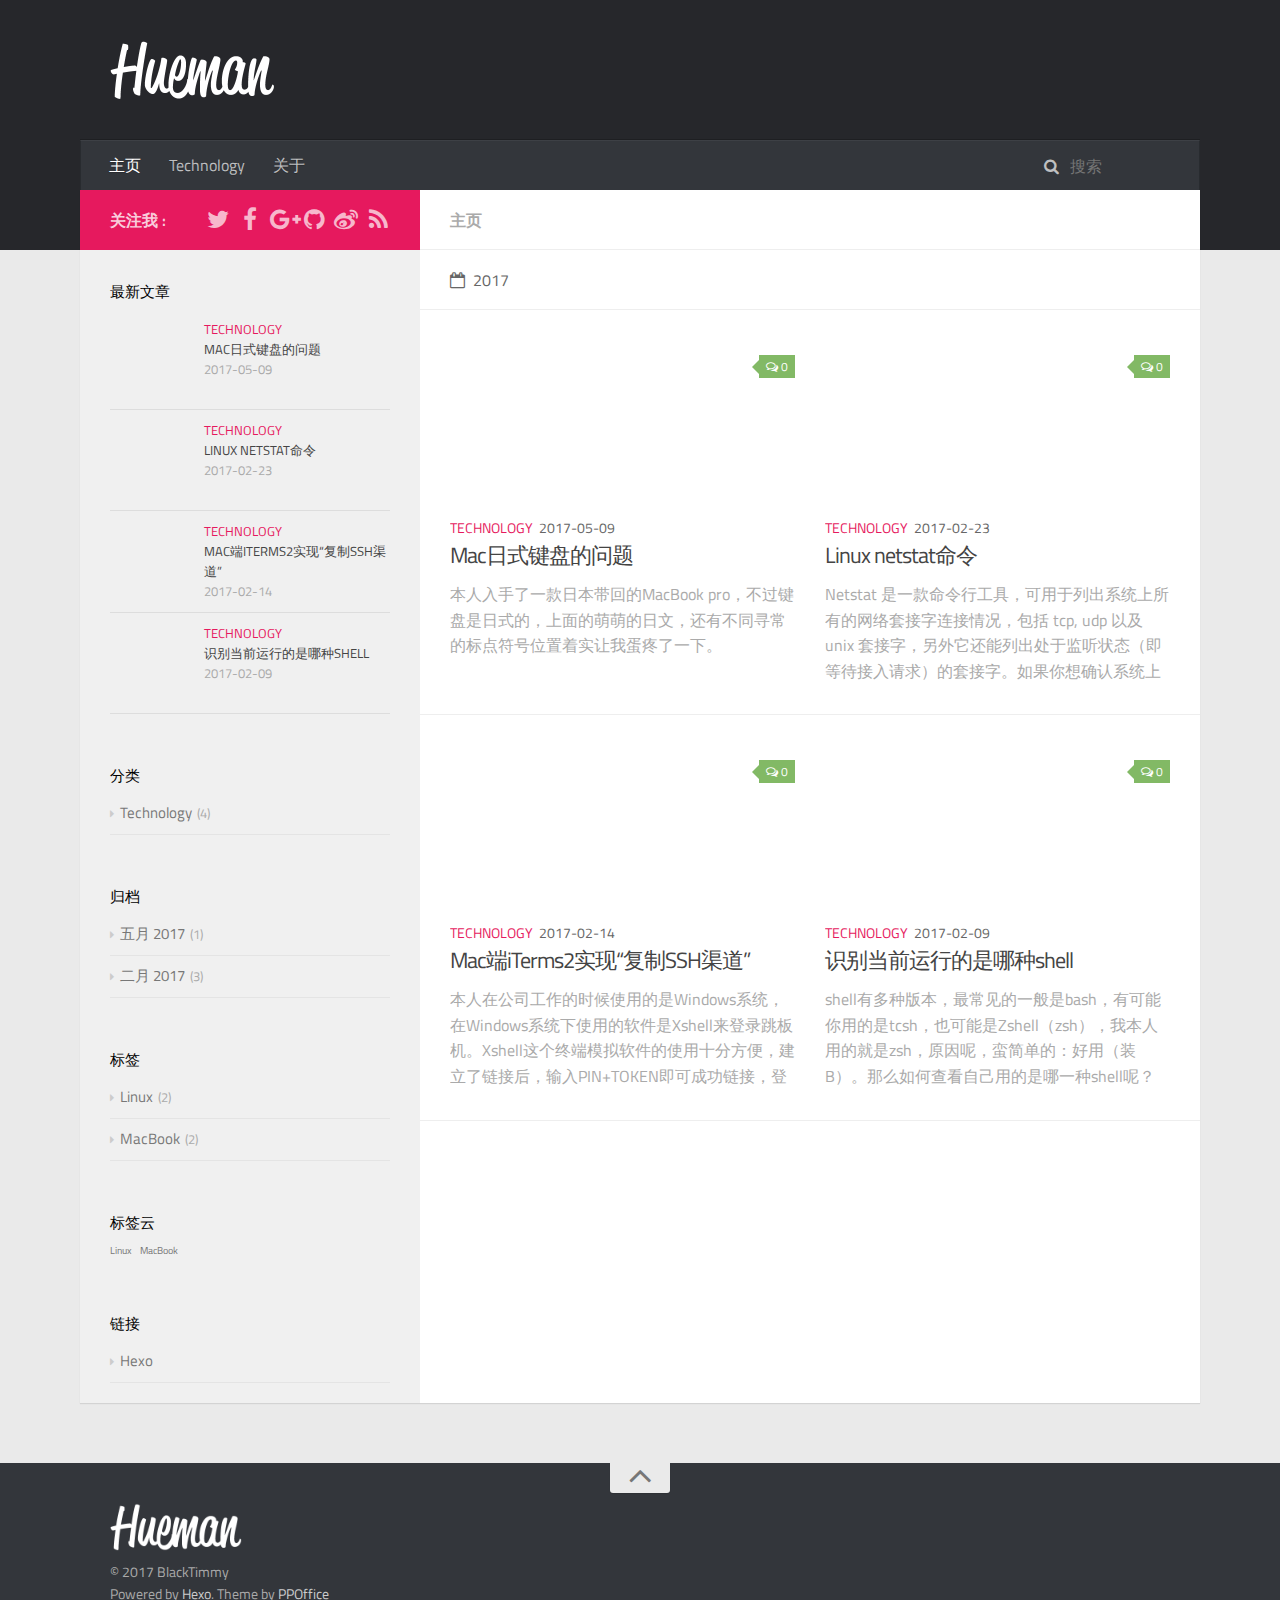
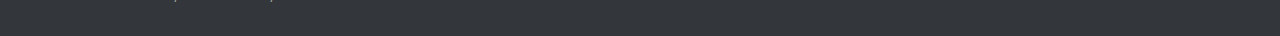
<file: index.html>
<!DOCTYPE html>
<html>
<head>
    <meta charset="utf-8">
    
    <title>BlackTimmy</title>
    <meta name="viewport" content="width=device-width, initial-scale=1, maximum-scale=1">
    
    <meta property="og:type" content="website">
<meta property="og:title" content="BlackTimmy">
<meta property="og:url" content="http://yoursite.com/index.html">
<meta property="og:site_name" content="BlackTimmy">
<meta name="twitter:card" content="summary">
<meta name="twitter:title" content="BlackTimmy">
    

    
        <link rel="alternate" href="/" title="BlackTimmy" type="application/atom+xml" />
    

    

    <link rel="stylesheet" href="/libs/font-awesome/css/font-awesome.min.css">
    <link rel="stylesheet" href="/libs/titillium-web/styles.css">
    <link rel="stylesheet" href="/libs/source-code-pro/styles.css">

    <link rel="stylesheet" href="/css/style.css">

    <script src="/libs/jquery/2.0.3/jquery.min.js"></script>
    
    
        <link rel="stylesheet" href="/libs/lightgallery/css/lightgallery.min.css">
    
    
        <link rel="stylesheet" href="/libs/justified-gallery/justifiedGallery.min.css">
    
    
    

</head>

<body>
    <div id="wrap">
        <header id="header">
    <div id="header-outer" class="outer">
        <div class="container">
            <div class="container-inner">
                <div id="header-title">
                    <h1 class="logo-wrap">
                        <a href="/" class="logo"></a>
                    </h1>
                    
                </div>
                <div id="header-inner" class="nav-container">
                    <a id="main-nav-toggle" class="nav-icon fa fa-bars"></a>
                    <div class="nav-container-inner">
                        <ul id="main-nav">
                            
                                <li class="main-nav-list-item" >
                                    <a class="main-nav-list-link" href="/">主页</a>
                                </li>
                            
                                        <ul class="main-nav-list"><li class="main-nav-list-item"><a class="main-nav-list-link" href="/categories/Technology/">Technology</a></li></ul>
                                    
                                <li class="main-nav-list-item" >
                                    <a class="main-nav-list-link" href="/about/index.html">关于</a>
                                </li>
                            
                        </ul>
                        <nav id="sub-nav">
                            <div id="search-form-wrap">

    <form class="search-form">
        <input type="text" class="ins-search-input search-form-input" placeholder="搜索" />
        <button type="submit" class="search-form-submit"></button>
    </form>
    <div class="ins-search">
    <div class="ins-search-mask"></div>
    <div class="ins-search-container">
        <div class="ins-input-wrapper">
            <input type="text" class="ins-search-input" placeholder="想要查找什么..." />
            <span class="ins-close ins-selectable"><i class="fa fa-times-circle"></i></span>
        </div>
        <div class="ins-section-wrapper">
            <div class="ins-section-container"></div>
        </div>
    </div>
</div>
<script>
(function (window) {
    var INSIGHT_CONFIG = {
        TRANSLATION: {
            POSTS: '文章',
            PAGES: '页面',
            CATEGORIES: '分类',
            TAGS: '标签',
            UNTITLED: '(未命名)',
        },
        ROOT_URL: '/',
        CONTENT_URL: '/content.json',
    };
    window.INSIGHT_CONFIG = INSIGHT_CONFIG;
})(window);
</script>
<script src="/js/insight.js"></script>

</div>
                        </nav>
                    </div>
                </div>
            </div>
        </div>
    </div>
</header>
        <div class="container">
            <div class="main-body container-inner">
                <div class="main-body-inner">
                    <section id="main">
                        <div class="main-body-header">
    <h1 class="header">
    
    <em class="page-title-link" data-url="home">主页</em>
    </h1>
</div>
                        <div class="main-body-content">
                            

    
    
        
        
        <section class="archives-wrap">
            <div class="archive-year-wrap">
                <a href="/archives/2017" class="archive-year"><i class="icon fa fa-calendar-o"></i>2017</a>
            </div>
            <div class="archives">
    
    
    
        <div class="article-row">
    
        <article class="article article-summary">
    <div class="article-summary-inner">
        
        <a href="/2017/05/09/Mac日式键盘的问题/" class="thumbnail">
    
    
        <span style="background-image:url(http://blog-pic.qiniudn.com/17-2-10/20803520-file_1486715028193_b5fe.jpg)" alt="Mac日式键盘的问题" class="thumbnail-image"></span>
    
    
        
<span class="comment-counter">
    <i class="fa fa-comments-o"></i>
    
        <span class="disqus-comment-count" data-disqus-identifier="" data-disqus-url="http://yoursite.com/2017/05/09/Mac日式键盘的问题/">0</span>
    
</span>

    
</a>

        
        <div class="article-meta">
            <div class="category">
            <a class="article-category-link" href="/categories/Technology/">Technology</a>
            </div>
            <div class="date"><time datetime="2017-05-09T03:57:06.000Z" itemprop="datePublished">2017-05-09</time></div>
        </div>
        
    
        <h1 class="article-title" itemprop="name">
        <a href="/2017/05/09/Mac日式键盘的问题/">Mac日式键盘的问题</a>
        </h1>
    

        <p class="article-excerpt">
            本人入手了一款日本带回的MacBook pro，不过键盘是日式的，上面的萌萌的日文，还有不同寻常的标点符号位置着实让我蛋疼了一下。
        </p>
    </div>
</article>
    

    
    
    
    
        <article class="article article-summary">
    <div class="article-summary-inner">
        
        <a href="/2017/02/23/Linux-netstat命令/" class="thumbnail">
    
    
        <span style="background-image:url(http://blog-pic.qiniudn.com/17-5-12/83032757-file_1494573573880_f24b.jpg)" alt="Linux netstat命令" class="thumbnail-image"></span>
    
    
        
<span class="comment-counter">
    <i class="fa fa-comments-o"></i>
    
        <span class="disqus-comment-count" data-disqus-identifier="" data-disqus-url="http://yoursite.com/2017/02/23/Linux-netstat命令/">0</span>
    
</span>

    
</a>

        
        <div class="article-meta">
            <div class="category">
            <a class="article-category-link" href="/categories/Technology/">Technology</a>
            </div>
            <div class="date"><time datetime="2017-02-23T04:00:54.000Z" itemprop="datePublished">2017-02-23</time></div>
        </div>
        
    
        <h1 class="article-title" itemprop="name">
        <a href="/2017/02/23/Linux-netstat命令/">Linux netstat命令</a>
        </h1>
    

        <p class="article-excerpt">
            Netstat 是一款命令行工具，可用于列出系统上所有的网络套接字连接情况，包括 tcp, udp 以及 unix 套接字，另外它还能列出处于监听状态（即等待接入请求）的套接字。如果你想确认系统上的 Web 服务有没有起来，你可以查看80端口有没有打开。以上功能使 netstat 成为网管和系统管理员的必备利器。
下面通过实例介绍一下各参数的用法：
1、列出所有连接1234567891011121
        </p>
    </div>
</article>
    
        </div>
    

    
    
    
    
        <div class="article-row">
    
        <article class="article article-summary">
    <div class="article-summary-inner">
        
        <a href="/2017/02/14/Mac端iTerms2实现“复制SSH渠道”/" class="thumbnail">
    
    
        <span style="background-image:url(http://blog-pic.qiniudn.com/17-2-14/58029075-file_1487052499319_ae90.jpg)" alt="Mac端iTerms2实现“复制SSH渠道”" class="thumbnail-image"></span>
    
    
        
<span class="comment-counter">
    <i class="fa fa-comments-o"></i>
    
        <span class="disqus-comment-count" data-disqus-identifier="" data-disqus-url="http://yoursite.com/2017/02/14/Mac端iTerms2实现“复制SSH渠道”/">0</span>
    
</span>

    
</a>

        
        <div class="article-meta">
            <div class="category">
            <a class="article-category-link" href="/categories/Technology/">Technology</a>
            </div>
            <div class="date"><time datetime="2017-02-14T03:30:30.000Z" itemprop="datePublished">2017-02-14</time></div>
        </div>
        
    
        <h1 class="article-title" itemprop="name">
        <a href="/2017/02/14/Mac端iTerms2实现“复制SSH渠道”/">Mac端iTerms2实现“复制SSH渠道”</a>
        </h1>
    

        <p class="article-excerpt">
            本人在公司工作的时候使用的是Windows系统，在Windows系统下使用的软件是Xshell来登录跳板机。Xshell这个终端模拟软件的使用十分方便，建立了链接后，输入PIN+TOKEN即可成功链接，登录了跳板机之后，只需要右键当前窗口选择“复制SSH渠道”，即可实现复制当前登录的跳板机窗口。
Xsehll的方便之处在于只连接一次跳板机，之后就可以右键“复制SSH渠道”即可新打开一个链接好跳板机
        </p>
    </div>
</article>
    

    
    
    
    
        <article class="article article-summary">
    <div class="article-summary-inner">
        
        <a href="/2017/02/09/识别当前运行的是哪种shell/" class="thumbnail">
    
    
        <span style="background-image:url(http://blog-pic.qiniudn.com/17-2-22/74637677-file_1487768790491_c105.jpg)" alt="识别当前运行的是哪种shell" class="thumbnail-image"></span>
    
    
        
<span class="comment-counter">
    <i class="fa fa-comments-o"></i>
    
        <span class="disqus-comment-count" data-disqus-identifier="" data-disqus-url="http://yoursite.com/2017/02/09/识别当前运行的是哪种shell/">0</span>
    
</span>

    
</a>

        
        <div class="article-meta">
            <div class="category">
            <a class="article-category-link" href="/categories/Technology/">Technology</a>
            </div>
            <div class="date"><time datetime="2017-02-09T02:59:04.000Z" itemprop="datePublished">2017-02-09</time></div>
        </div>
        
    
        <h1 class="article-title" itemprop="name">
        <a href="/2017/02/09/识别当前运行的是哪种shell/">识别当前运行的是哪种shell</a>
        </h1>
    

        <p class="article-excerpt">
            shell有多种版本，最常见的一般是bash，有可能你用的是tcsh，也可能是Zshell（zsh），我本人用的就是zsh，原因呢，蛮简单的：好用（装B）。那么如何查看自己用的是哪一种shell呢？很简单，在终端的shell提示符后输出：1echo $0
并按下RTURN键，shell就会显示你正在使用的shell名称。这条命令的原理是shell将$0展示为正在运行程序的程序名。这条命令可能会显示
        </p>
    </div>
</article>
    
        </div>
    


    </div></section>



                        </div>
                    </section>
                    <aside id="sidebar">
    <a class="sidebar-toggle" title="Expand Sidebar"><i class="toggle icon"></i></a>
    <div class="sidebar-top">
        <p>关注我 :</p>
        <ul class="social-links">
            
                
                <li>
                    <a class="social-tooltip" title="twitter" href="/" target="_blank">
                        <i class="icon fa fa-twitter"></i>
                    </a>
                </li>
                
            
                
                <li>
                    <a class="social-tooltip" title="facebook" href="/" target="_blank">
                        <i class="icon fa fa-facebook"></i>
                    </a>
                </li>
                
            
                
                <li>
                    <a class="social-tooltip" title="google-plus" href="/" target="_blank">
                        <i class="icon fa fa-google-plus"></i>
                    </a>
                </li>
                
            
                
                <li>
                    <a class="social-tooltip" title="github" href="https://github.com/ppoffice/hexo-theme-hueman" target="_blank">
                        <i class="icon fa fa-github"></i>
                    </a>
                </li>
                
            
                
                <li>
                    <a class="social-tooltip" title="weibo" href="/" target="_blank">
                        <i class="icon fa fa-weibo"></i>
                    </a>
                </li>
                
            
                
                <li>
                    <a class="social-tooltip" title="rss" href="/" target="_blank">
                        <i class="icon fa fa-rss"></i>
                    </a>
                </li>
                
            
        </ul>
    </div>
    
    <div class="widgets-container">
        
            
                
    <div class="widget-wrap">
        <h3 class="widget-title">最新文章</h3>
        <div class="widget">
            <ul id="recent-post" class="">
                
                    <li>
                        
                        <div class="item-thumbnail">
                            <a href="/2017/05/09/Mac日式键盘的问题/" class="thumbnail">
    
    
        <span style="background-image:url(http://blog-pic.qiniudn.com/17-2-10/20803520-file_1486715028193_b5fe.jpg)" alt="Mac日式键盘的问题" class="thumbnail-image"></span>
    
    
</a>

                        </div>
                        
                        <div class="item-inner">
                            <p class="item-category"><a class="article-category-link" href="/categories/Technology/">Technology</a></p>
                            <p class="item-title"><a href="/2017/05/09/Mac日式键盘的问题/" class="title">Mac日式键盘的问题</a></p>
                            <p class="item-date"><time datetime="2017-05-09T03:57:06.000Z" itemprop="datePublished">2017-05-09</time></p>
                        </div>
                    </li>
                
                    <li>
                        
                        <div class="item-thumbnail">
                            <a href="/2017/02/23/Linux-netstat命令/" class="thumbnail">
    
    
        <span style="background-image:url(http://blog-pic.qiniudn.com/17-5-12/83032757-file_1494573573880_f24b.jpg)" alt="Linux netstat命令" class="thumbnail-image"></span>
    
    
</a>

                        </div>
                        
                        <div class="item-inner">
                            <p class="item-category"><a class="article-category-link" href="/categories/Technology/">Technology</a></p>
                            <p class="item-title"><a href="/2017/02/23/Linux-netstat命令/" class="title">Linux netstat命令</a></p>
                            <p class="item-date"><time datetime="2017-02-23T04:00:54.000Z" itemprop="datePublished">2017-02-23</time></p>
                        </div>
                    </li>
                
                    <li>
                        
                        <div class="item-thumbnail">
                            <a href="/2017/02/14/Mac端iTerms2实现“复制SSH渠道”/" class="thumbnail">
    
    
        <span style="background-image:url(http://blog-pic.qiniudn.com/17-2-14/58029075-file_1487052499319_ae90.jpg)" alt="Mac端iTerms2实现“复制SSH渠道”" class="thumbnail-image"></span>
    
    
</a>

                        </div>
                        
                        <div class="item-inner">
                            <p class="item-category"><a class="article-category-link" href="/categories/Technology/">Technology</a></p>
                            <p class="item-title"><a href="/2017/02/14/Mac端iTerms2实现“复制SSH渠道”/" class="title">Mac端iTerms2实现“复制SSH渠道”</a></p>
                            <p class="item-date"><time datetime="2017-02-14T03:30:30.000Z" itemprop="datePublished">2017-02-14</time></p>
                        </div>
                    </li>
                
                    <li>
                        
                        <div class="item-thumbnail">
                            <a href="/2017/02/09/识别当前运行的是哪种shell/" class="thumbnail">
    
    
        <span style="background-image:url(http://blog-pic.qiniudn.com/17-2-22/74637677-file_1487768790491_c105.jpg)" alt="识别当前运行的是哪种shell" class="thumbnail-image"></span>
    
    
</a>

                        </div>
                        
                        <div class="item-inner">
                            <p class="item-category"><a class="article-category-link" href="/categories/Technology/">Technology</a></p>
                            <p class="item-title"><a href="/2017/02/09/识别当前运行的是哪种shell/" class="title">识别当前运行的是哪种shell</a></p>
                            <p class="item-date"><time datetime="2017-02-09T02:59:04.000Z" itemprop="datePublished">2017-02-09</time></p>
                        </div>
                    </li>
                
            </ul>
        </div>
    </div>

            
                
    <div class="widget-wrap widget-list">
        <h3 class="widget-title">分类</h3>
        <div class="widget">
            <ul class="category-list"><li class="category-list-item"><a class="category-list-link" href="/categories/Technology/">Technology</a><span class="category-list-count">4</span></li></ul>
        </div>
    </div>


            
                
    <div class="widget-wrap widget-list">
        <h3 class="widget-title">归档</h3>
        <div class="widget">
            <ul class="archive-list"><li class="archive-list-item"><a class="archive-list-link" href="/archives/2017/05/">五月 2017</a><span class="archive-list-count">1</span></li><li class="archive-list-item"><a class="archive-list-link" href="/archives/2017/02/">二月 2017</a><span class="archive-list-count">3</span></li></ul>
        </div>
    </div>


            
                
    <div class="widget-wrap widget-list">
        <h3 class="widget-title">标签</h3>
        <div class="widget">
            <ul class="tag-list"><li class="tag-list-item"><a class="tag-list-link" href="/tags/Linux/">Linux</a><span class="tag-list-count">2</span></li><li class="tag-list-item"><a class="tag-list-link" href="/tags/MacBook/">MacBook</a><span class="tag-list-count">2</span></li></ul>
        </div>
    </div>


            
                
    <div class="widget-wrap widget-float">
        <h3 class="widget-title">标签云</h3>
        <div class="widget tagcloud">
            <a href="/tags/Linux/" style="font-size: 10px;">Linux</a> <a href="/tags/MacBook/" style="font-size: 10px;">MacBook</a>
        </div>
    </div>


            
                
    <div class="widget-wrap widget-list">
        <h3 class="widget-title">链接</h3>
        <div class="widget">
            <ul>
                
                    <li>
                        <a href="http://hexo.io">Hexo</a>
                    </li>
                
            </ul>
        </div>
    </div>


            
        
    </div>
</aside>
                </div>
            </div>
        </div>
        <footer id="footer">
    <div class="container">
        <div class="container-inner">
            <a id="back-to-top" href="javascript:;"><i class="icon fa fa-angle-up"></i></a>
            <div class="credit">
                <h1 class="logo-wrap">
                    <a href="/" class="logo"></a>
                </h1>
                <p>&copy; 2017 BlackTimmy</p>
                <p>Powered by <a href="//hexo.io/" target="_blank">Hexo</a>. Theme by <a href="//github.com/ppoffice" target="_blank">PPOffice</a></p>
            </div>
        </div>
    </div>
</footer>
        
    
    <script>
    var disqus_shortname = 'hexo-theme-hueman';
    
    
    (function() {
    var dsq = document.createElement('script');
    dsq.type = 'text/javascript';
    dsq.async = true;
    dsq.src = '//' + disqus_shortname + '.disqus.com/count.js';
    (document.getElementsByTagName('head')[0] || document.getElementsByTagName('body')[0]).appendChild(dsq);
    })();
    </script>




    
        <script src="/libs/lightgallery/js/lightgallery.min.js"></script>
        <script src="/libs/lightgallery/js/lg-thumbnail.min.js"></script>
        <script src="/libs/lightgallery/js/lg-pager.min.js"></script>
        <script src="/libs/lightgallery/js/lg-autoplay.min.js"></script>
        <script src="/libs/lightgallery/js/lg-fullscreen.min.js"></script>
        <script src="/libs/lightgallery/js/lg-zoom.min.js"></script>
        <script src="/libs/lightgallery/js/lg-hash.min.js"></script>
        <script src="/libs/lightgallery/js/lg-share.min.js"></script>
        <script src="/libs/lightgallery/js/lg-video.min.js"></script>
    
    
        <script src="/libs/justified-gallery/jquery.justifiedGallery.min.js"></script>
    
    


<!-- Custom Scripts -->
<script src="/js/main.js"></script>

    </div>
</body>
</html>
</file>
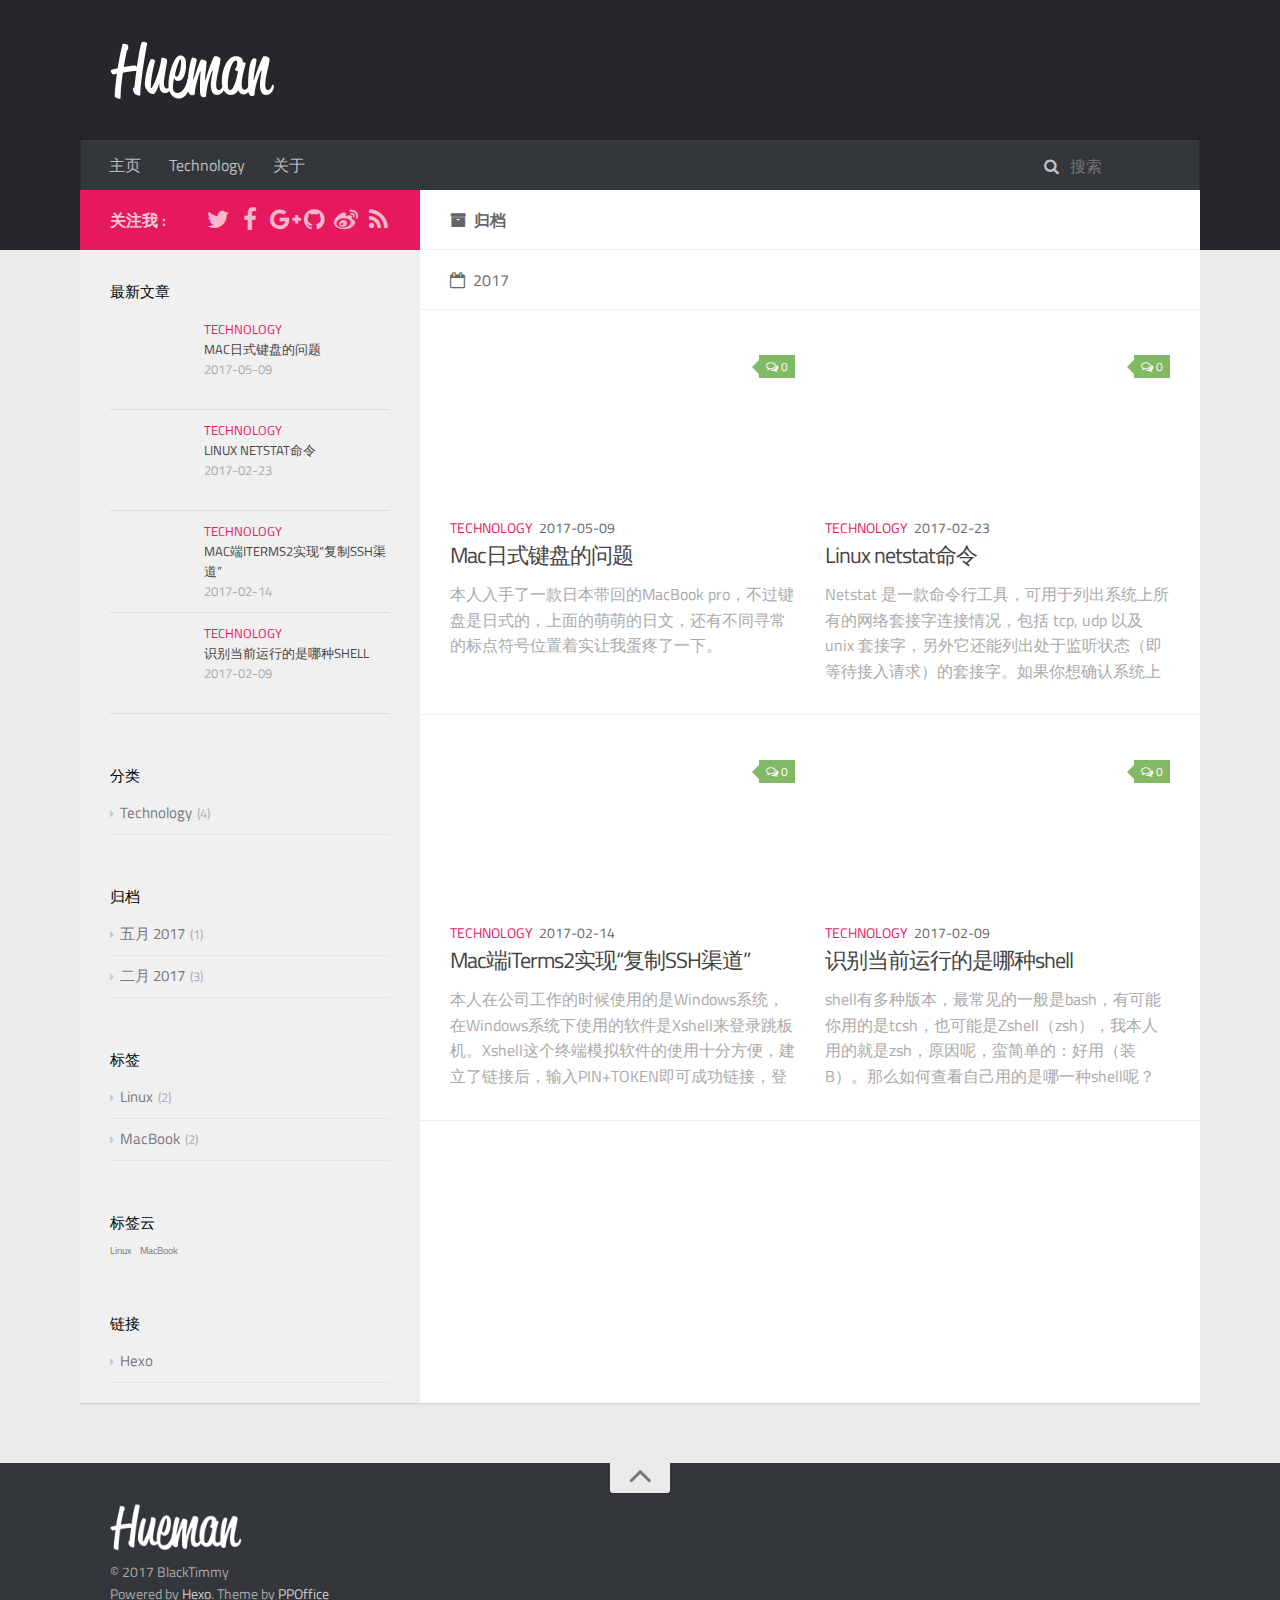
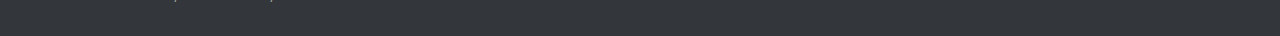
<file: archives/index.html>
<!DOCTYPE html>
<html>
<head>
    <meta charset="utf-8">
    
    <title>归档 | BlackTimmy</title>
    <meta name="viewport" content="width=device-width, initial-scale=1, maximum-scale=1">
    
    <meta property="og:type" content="website">
<meta property="og:title" content="BlackTimmy">
<meta property="og:url" content="http://yoursite.com/archives/index.html">
<meta property="og:site_name" content="BlackTimmy">
<meta name="twitter:card" content="summary">
<meta name="twitter:title" content="BlackTimmy">
    

    
        <link rel="alternate" href="/" title="BlackTimmy" type="application/atom+xml" />
    

    

    <link rel="stylesheet" href="/libs/font-awesome/css/font-awesome.min.css">
    <link rel="stylesheet" href="/libs/titillium-web/styles.css">
    <link rel="stylesheet" href="/libs/source-code-pro/styles.css">

    <link rel="stylesheet" href="/css/style.css">

    <script src="/libs/jquery/2.0.3/jquery.min.js"></script>
    
    
        <link rel="stylesheet" href="/libs/lightgallery/css/lightgallery.min.css">
    
    
        <link rel="stylesheet" href="/libs/justified-gallery/justifiedGallery.min.css">
    
    
    

</head>

<body>
    <div id="wrap">
        <header id="header">
    <div id="header-outer" class="outer">
        <div class="container">
            <div class="container-inner">
                <div id="header-title">
                    <h1 class="logo-wrap">
                        <a href="/" class="logo"></a>
                    </h1>
                    
                </div>
                <div id="header-inner" class="nav-container">
                    <a id="main-nav-toggle" class="nav-icon fa fa-bars"></a>
                    <div class="nav-container-inner">
                        <ul id="main-nav">
                            
                                <li class="main-nav-list-item" >
                                    <a class="main-nav-list-link" href="/">主页</a>
                                </li>
                            
                                        <ul class="main-nav-list"><li class="main-nav-list-item"><a class="main-nav-list-link" href="/categories/Technology/">Technology</a></li></ul>
                                    
                                <li class="main-nav-list-item" >
                                    <a class="main-nav-list-link" href="/about/index.html">关于</a>
                                </li>
                            
                        </ul>
                        <nav id="sub-nav">
                            <div id="search-form-wrap">

    <form class="search-form">
        <input type="text" class="ins-search-input search-form-input" placeholder="搜索" />
        <button type="submit" class="search-form-submit"></button>
    </form>
    <div class="ins-search">
    <div class="ins-search-mask"></div>
    <div class="ins-search-container">
        <div class="ins-input-wrapper">
            <input type="text" class="ins-search-input" placeholder="想要查找什么..." />
            <span class="ins-close ins-selectable"><i class="fa fa-times-circle"></i></span>
        </div>
        <div class="ins-section-wrapper">
            <div class="ins-section-container"></div>
        </div>
    </div>
</div>
<script>
(function (window) {
    var INSIGHT_CONFIG = {
        TRANSLATION: {
            POSTS: '文章',
            PAGES: '页面',
            CATEGORIES: '分类',
            TAGS: '标签',
            UNTITLED: '(未命名)',
        },
        ROOT_URL: '/',
        CONTENT_URL: '/content.json',
    };
    window.INSIGHT_CONFIG = INSIGHT_CONFIG;
})(window);
</script>
<script src="/js/insight.js"></script>

</div>
                        </nav>
                    </div>
                </div>
            </div>
        </div>
    </div>
</header>
        <div class="container">
            <div class="main-body container-inner">
                <div class="main-body-inner">
                    <section id="main">
                        <div class="main-body-header">
    <h1 class="header">
    
    <i class="icon fa fa-archive"></i>归档
    </h1>
</div>
                        <div class="main-body-content">
                            

    
    
        
        
        <section class="archives-wrap">
            <div class="archive-year-wrap">
                <a href="/archives/2017" class="archive-year"><i class="icon fa fa-calendar-o"></i>2017</a>
            </div>
            <div class="archives">
    
    
    
        <div class="article-row">
    
        <article class="article article-summary">
    <div class="article-summary-inner">
        
        <a href="/2017/05/09/Mac日式键盘的问题/" class="thumbnail">
    
    
        <span style="background-image:url(http://blog-pic.qiniudn.com/17-2-10/20803520-file_1486715028193_b5fe.jpg)" alt="Mac日式键盘的问题" class="thumbnail-image"></span>
    
    
        
<span class="comment-counter">
    <i class="fa fa-comments-o"></i>
    
        <span class="disqus-comment-count" data-disqus-identifier="" data-disqus-url="http://yoursite.com/2017/05/09/Mac日式键盘的问题/">0</span>
    
</span>

    
</a>

        
        <div class="article-meta">
            <div class="category">
            <a class="article-category-link" href="/categories/Technology/">Technology</a>
            </div>
            <div class="date"><time datetime="2017-05-09T03:57:06.000Z" itemprop="datePublished">2017-05-09</time></div>
        </div>
        
    
        <h1 class="article-title" itemprop="name">
        <a href="/2017/05/09/Mac日式键盘的问题/">Mac日式键盘的问题</a>
        </h1>
    

        <p class="article-excerpt">
            本人入手了一款日本带回的MacBook pro，不过键盘是日式的，上面的萌萌的日文，还有不同寻常的标点符号位置着实让我蛋疼了一下。
        </p>
    </div>
</article>
    

    
    
    
    
        <article class="article article-summary">
    <div class="article-summary-inner">
        
        <a href="/2017/02/23/Linux-netstat命令/" class="thumbnail">
    
    
        <span style="background-image:url(http://blog-pic.qiniudn.com/17-5-12/83032757-file_1494573573880_f24b.jpg)" alt="Linux netstat命令" class="thumbnail-image"></span>
    
    
        
<span class="comment-counter">
    <i class="fa fa-comments-o"></i>
    
        <span class="disqus-comment-count" data-disqus-identifier="" data-disqus-url="http://yoursite.com/2017/02/23/Linux-netstat命令/">0</span>
    
</span>

    
</a>

        
        <div class="article-meta">
            <div class="category">
            <a class="article-category-link" href="/categories/Technology/">Technology</a>
            </div>
            <div class="date"><time datetime="2017-02-23T04:00:54.000Z" itemprop="datePublished">2017-02-23</time></div>
        </div>
        
    
        <h1 class="article-title" itemprop="name">
        <a href="/2017/02/23/Linux-netstat命令/">Linux netstat命令</a>
        </h1>
    

        <p class="article-excerpt">
            Netstat 是一款命令行工具，可用于列出系统上所有的网络套接字连接情况，包括 tcp, udp 以及 unix 套接字，另外它还能列出处于监听状态（即等待接入请求）的套接字。如果你想确认系统上的 Web 服务有没有起来，你可以查看80端口有没有打开。以上功能使 netstat 成为网管和系统管理员的必备利器。
下面通过实例介绍一下各参数的用法：
1、列出所有连接1234567891011121
        </p>
    </div>
</article>
    
        </div>
    

    
    
    
    
        <div class="article-row">
    
        <article class="article article-summary">
    <div class="article-summary-inner">
        
        <a href="/2017/02/14/Mac端iTerms2实现“复制SSH渠道”/" class="thumbnail">
    
    
        <span style="background-image:url(http://blog-pic.qiniudn.com/17-2-14/58029075-file_1487052499319_ae90.jpg)" alt="Mac端iTerms2实现“复制SSH渠道”" class="thumbnail-image"></span>
    
    
        
<span class="comment-counter">
    <i class="fa fa-comments-o"></i>
    
        <span class="disqus-comment-count" data-disqus-identifier="" data-disqus-url="http://yoursite.com/2017/02/14/Mac端iTerms2实现“复制SSH渠道”/">0</span>
    
</span>

    
</a>

        
        <div class="article-meta">
            <div class="category">
            <a class="article-category-link" href="/categories/Technology/">Technology</a>
            </div>
            <div class="date"><time datetime="2017-02-14T03:30:30.000Z" itemprop="datePublished">2017-02-14</time></div>
        </div>
        
    
        <h1 class="article-title" itemprop="name">
        <a href="/2017/02/14/Mac端iTerms2实现“复制SSH渠道”/">Mac端iTerms2实现“复制SSH渠道”</a>
        </h1>
    

        <p class="article-excerpt">
            本人在公司工作的时候使用的是Windows系统，在Windows系统下使用的软件是Xshell来登录跳板机。Xshell这个终端模拟软件的使用十分方便，建立了链接后，输入PIN+TOKEN即可成功链接，登录了跳板机之后，只需要右键当前窗口选择“复制SSH渠道”，即可实现复制当前登录的跳板机窗口。
Xsehll的方便之处在于只连接一次跳板机，之后就可以右键“复制SSH渠道”即可新打开一个链接好跳板机
        </p>
    </div>
</article>
    

    
    
    
    
        <article class="article article-summary">
    <div class="article-summary-inner">
        
        <a href="/2017/02/09/识别当前运行的是哪种shell/" class="thumbnail">
    
    
        <span style="background-image:url(http://blog-pic.qiniudn.com/17-2-22/74637677-file_1487768790491_c105.jpg)" alt="识别当前运行的是哪种shell" class="thumbnail-image"></span>
    
    
        
<span class="comment-counter">
    <i class="fa fa-comments-o"></i>
    
        <span class="disqus-comment-count" data-disqus-identifier="" data-disqus-url="http://yoursite.com/2017/02/09/识别当前运行的是哪种shell/">0</span>
    
</span>

    
</a>

        
        <div class="article-meta">
            <div class="category">
            <a class="article-category-link" href="/categories/Technology/">Technology</a>
            </div>
            <div class="date"><time datetime="2017-02-09T02:59:04.000Z" itemprop="datePublished">2017-02-09</time></div>
        </div>
        
    
        <h1 class="article-title" itemprop="name">
        <a href="/2017/02/09/识别当前运行的是哪种shell/">识别当前运行的是哪种shell</a>
        </h1>
    

        <p class="article-excerpt">
            shell有多种版本，最常见的一般是bash，有可能你用的是tcsh，也可能是Zshell（zsh），我本人用的就是zsh，原因呢，蛮简单的：好用（装B）。那么如何查看自己用的是哪一种shell呢？很简单，在终端的shell提示符后输出：1echo $0
并按下RTURN键，shell就会显示你正在使用的shell名称。这条命令的原理是shell将$0展示为正在运行程序的程序名。这条命令可能会显示
        </p>
    </div>
</article>
    
        </div>
    


    </div></section>



                        </div>
                    </section>
                    <aside id="sidebar">
    <a class="sidebar-toggle" title="Expand Sidebar"><i class="toggle icon"></i></a>
    <div class="sidebar-top">
        <p>关注我 :</p>
        <ul class="social-links">
            
                
                <li>
                    <a class="social-tooltip" title="twitter" href="/" target="_blank">
                        <i class="icon fa fa-twitter"></i>
                    </a>
                </li>
                
            
                
                <li>
                    <a class="social-tooltip" title="facebook" href="/" target="_blank">
                        <i class="icon fa fa-facebook"></i>
                    </a>
                </li>
                
            
                
                <li>
                    <a class="social-tooltip" title="google-plus" href="/" target="_blank">
                        <i class="icon fa fa-google-plus"></i>
                    </a>
                </li>
                
            
                
                <li>
                    <a class="social-tooltip" title="github" href="https://github.com/ppoffice/hexo-theme-hueman" target="_blank">
                        <i class="icon fa fa-github"></i>
                    </a>
                </li>
                
            
                
                <li>
                    <a class="social-tooltip" title="weibo" href="/" target="_blank">
                        <i class="icon fa fa-weibo"></i>
                    </a>
                </li>
                
            
                
                <li>
                    <a class="social-tooltip" title="rss" href="/" target="_blank">
                        <i class="icon fa fa-rss"></i>
                    </a>
                </li>
                
            
        </ul>
    </div>
    
    <div class="widgets-container">
        
            
                
    <div class="widget-wrap">
        <h3 class="widget-title">最新文章</h3>
        <div class="widget">
            <ul id="recent-post" class="">
                
                    <li>
                        
                        <div class="item-thumbnail">
                            <a href="/2017/05/09/Mac日式键盘的问题/" class="thumbnail">
    
    
        <span style="background-image:url(http://blog-pic.qiniudn.com/17-2-10/20803520-file_1486715028193_b5fe.jpg)" alt="Mac日式键盘的问题" class="thumbnail-image"></span>
    
    
</a>

                        </div>
                        
                        <div class="item-inner">
                            <p class="item-category"><a class="article-category-link" href="/categories/Technology/">Technology</a></p>
                            <p class="item-title"><a href="/2017/05/09/Mac日式键盘的问题/" class="title">Mac日式键盘的问题</a></p>
                            <p class="item-date"><time datetime="2017-05-09T03:57:06.000Z" itemprop="datePublished">2017-05-09</time></p>
                        </div>
                    </li>
                
                    <li>
                        
                        <div class="item-thumbnail">
                            <a href="/2017/02/23/Linux-netstat命令/" class="thumbnail">
    
    
        <span style="background-image:url(http://blog-pic.qiniudn.com/17-5-12/83032757-file_1494573573880_f24b.jpg)" alt="Linux netstat命令" class="thumbnail-image"></span>
    
    
</a>

                        </div>
                        
                        <div class="item-inner">
                            <p class="item-category"><a class="article-category-link" href="/categories/Technology/">Technology</a></p>
                            <p class="item-title"><a href="/2017/02/23/Linux-netstat命令/" class="title">Linux netstat命令</a></p>
                            <p class="item-date"><time datetime="2017-02-23T04:00:54.000Z" itemprop="datePublished">2017-02-23</time></p>
                        </div>
                    </li>
                
                    <li>
                        
                        <div class="item-thumbnail">
                            <a href="/2017/02/14/Mac端iTerms2实现“复制SSH渠道”/" class="thumbnail">
    
    
        <span style="background-image:url(http://blog-pic.qiniudn.com/17-2-14/58029075-file_1487052499319_ae90.jpg)" alt="Mac端iTerms2实现“复制SSH渠道”" class="thumbnail-image"></span>
    
    
</a>

                        </div>
                        
                        <div class="item-inner">
                            <p class="item-category"><a class="article-category-link" href="/categories/Technology/">Technology</a></p>
                            <p class="item-title"><a href="/2017/02/14/Mac端iTerms2实现“复制SSH渠道”/" class="title">Mac端iTerms2实现“复制SSH渠道”</a></p>
                            <p class="item-date"><time datetime="2017-02-14T03:30:30.000Z" itemprop="datePublished">2017-02-14</time></p>
                        </div>
                    </li>
                
                    <li>
                        
                        <div class="item-thumbnail">
                            <a href="/2017/02/09/识别当前运行的是哪种shell/" class="thumbnail">
    
    
        <span style="background-image:url(http://blog-pic.qiniudn.com/17-2-22/74637677-file_1487768790491_c105.jpg)" alt="识别当前运行的是哪种shell" class="thumbnail-image"></span>
    
    
</a>

                        </div>
                        
                        <div class="item-inner">
                            <p class="item-category"><a class="article-category-link" href="/categories/Technology/">Technology</a></p>
                            <p class="item-title"><a href="/2017/02/09/识别当前运行的是哪种shell/" class="title">识别当前运行的是哪种shell</a></p>
                            <p class="item-date"><time datetime="2017-02-09T02:59:04.000Z" itemprop="datePublished">2017-02-09</time></p>
                        </div>
                    </li>
                
            </ul>
        </div>
    </div>

            
                
    <div class="widget-wrap widget-list">
        <h3 class="widget-title">分类</h3>
        <div class="widget">
            <ul class="category-list"><li class="category-list-item"><a class="category-list-link" href="/categories/Technology/">Technology</a><span class="category-list-count">4</span></li></ul>
        </div>
    </div>


            
                
    <div class="widget-wrap widget-list">
        <h3 class="widget-title">归档</h3>
        <div class="widget">
            <ul class="archive-list"><li class="archive-list-item"><a class="archive-list-link" href="/archives/2017/05/">五月 2017</a><span class="archive-list-count">1</span></li><li class="archive-list-item"><a class="archive-list-link" href="/archives/2017/02/">二月 2017</a><span class="archive-list-count">3</span></li></ul>
        </div>
    </div>


            
                
    <div class="widget-wrap widget-list">
        <h3 class="widget-title">标签</h3>
        <div class="widget">
            <ul class="tag-list"><li class="tag-list-item"><a class="tag-list-link" href="/tags/Linux/">Linux</a><span class="tag-list-count">2</span></li><li class="tag-list-item"><a class="tag-list-link" href="/tags/MacBook/">MacBook</a><span class="tag-list-count">2</span></li></ul>
        </div>
    </div>


            
                
    <div class="widget-wrap widget-float">
        <h3 class="widget-title">标签云</h3>
        <div class="widget tagcloud">
            <a href="/tags/Linux/" style="font-size: 10px;">Linux</a> <a href="/tags/MacBook/" style="font-size: 10px;">MacBook</a>
        </div>
    </div>


            
                
    <div class="widget-wrap widget-list">
        <h3 class="widget-title">链接</h3>
        <div class="widget">
            <ul>
                
                    <li>
                        <a href="http://hexo.io">Hexo</a>
                    </li>
                
            </ul>
        </div>
    </div>


            
        
    </div>
</aside>
                </div>
            </div>
        </div>
        <footer id="footer">
    <div class="container">
        <div class="container-inner">
            <a id="back-to-top" href="javascript:;"><i class="icon fa fa-angle-up"></i></a>
            <div class="credit">
                <h1 class="logo-wrap">
                    <a href="/" class="logo"></a>
                </h1>
                <p>&copy; 2017 BlackTimmy</p>
                <p>Powered by <a href="//hexo.io/" target="_blank">Hexo</a>. Theme by <a href="//github.com/ppoffice" target="_blank">PPOffice</a></p>
            </div>
        </div>
    </div>
</footer>
        
    
    <script>
    var disqus_shortname = 'hexo-theme-hueman';
    
    
    (function() {
    var dsq = document.createElement('script');
    dsq.type = 'text/javascript';
    dsq.async = true;
    dsq.src = '//' + disqus_shortname + '.disqus.com/count.js';
    (document.getElementsByTagName('head')[0] || document.getElementsByTagName('body')[0]).appendChild(dsq);
    })();
    </script>




    
        <script src="/libs/lightgallery/js/lightgallery.min.js"></script>
        <script src="/libs/lightgallery/js/lg-thumbnail.min.js"></script>
        <script src="/libs/lightgallery/js/lg-pager.min.js"></script>
        <script src="/libs/lightgallery/js/lg-autoplay.min.js"></script>
        <script src="/libs/lightgallery/js/lg-fullscreen.min.js"></script>
        <script src="/libs/lightgallery/js/lg-zoom.min.js"></script>
        <script src="/libs/lightgallery/js/lg-hash.min.js"></script>
        <script src="/libs/lightgallery/js/lg-share.min.js"></script>
        <script src="/libs/lightgallery/js/lg-video.min.js"></script>
    
    
        <script src="/libs/justified-gallery/jquery.justifiedGallery.min.js"></script>
    
    


<!-- Custom Scripts -->
<script src="/js/main.js"></script>

    </div>
</body>
</html>
</file>
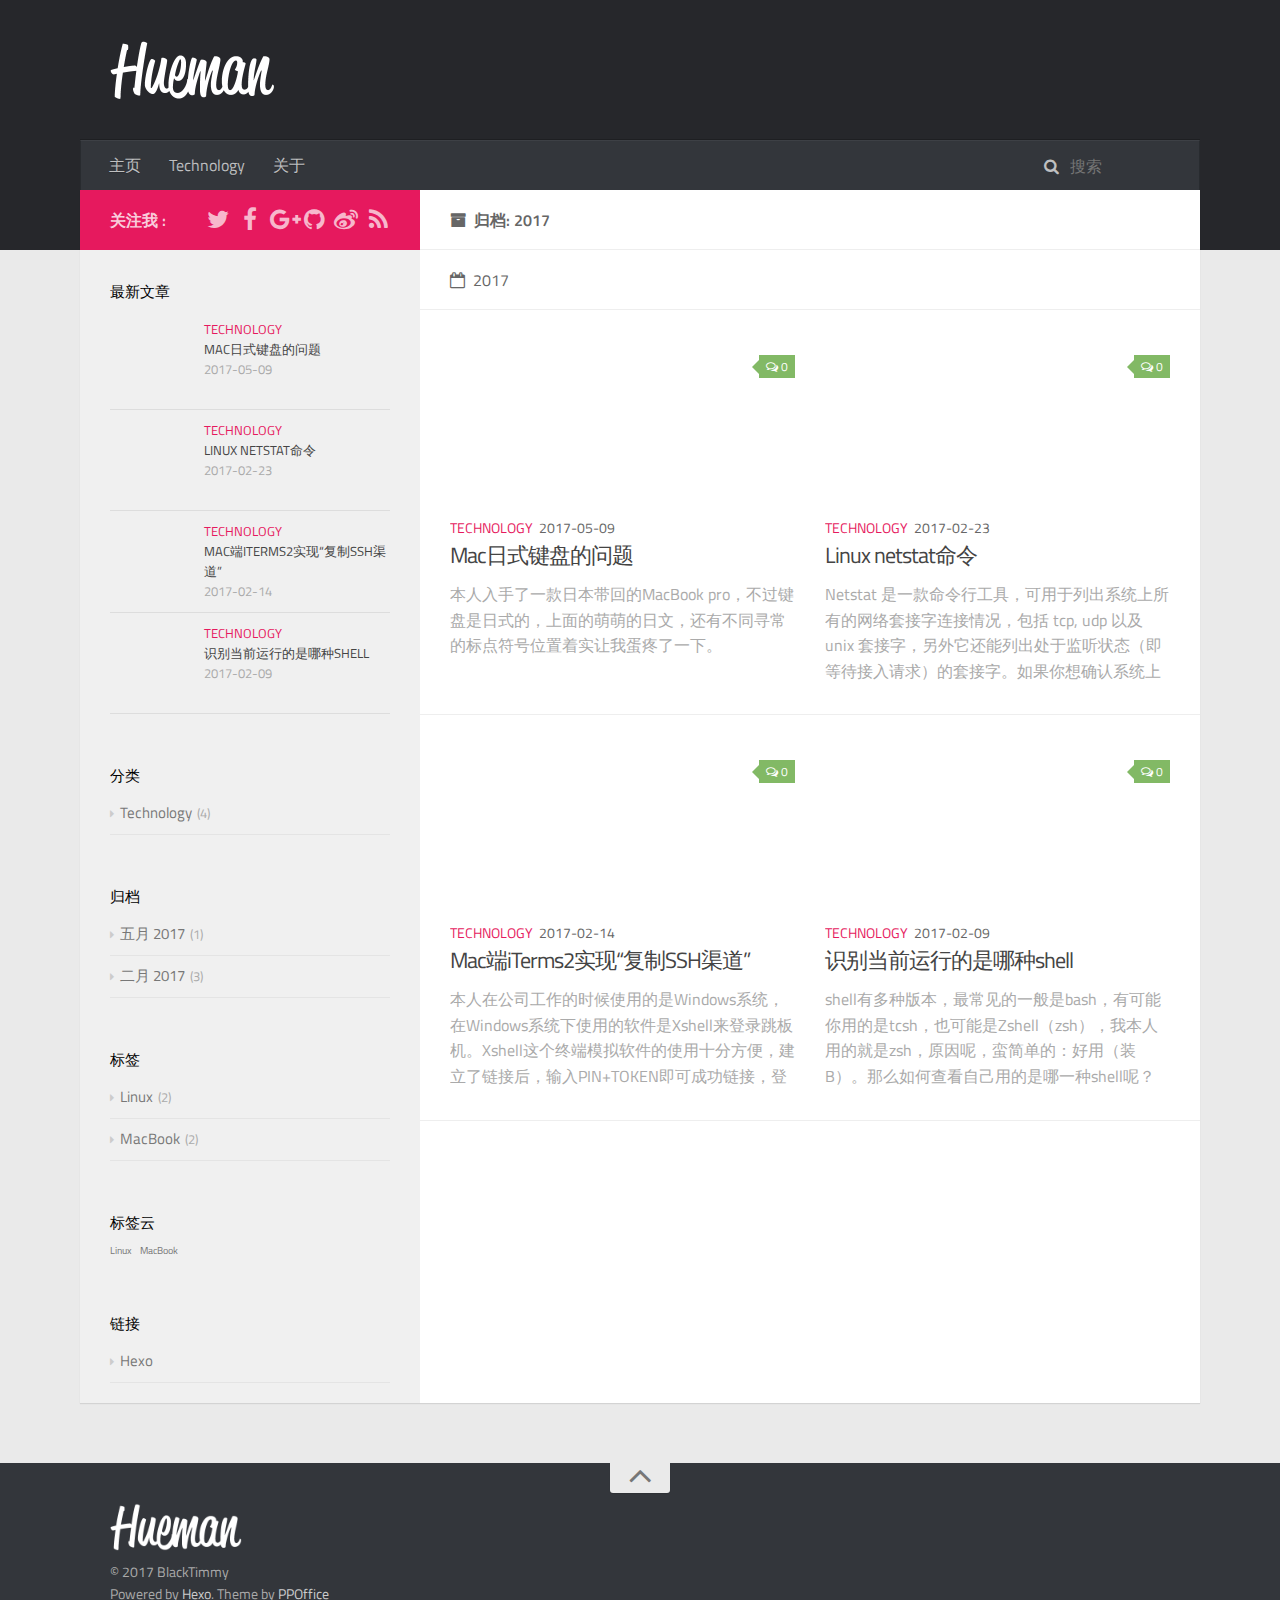
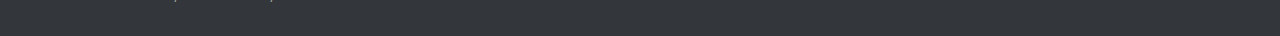
<file: archives/2017/index.html>
<!DOCTYPE html>
<html>
<head>
    <meta charset="utf-8">
    
    <title>归档: 2017 | BlackTimmy</title>
    <meta name="viewport" content="width=device-width, initial-scale=1, maximum-scale=1">
    
    <meta property="og:type" content="website">
<meta property="og:title" content="BlackTimmy">
<meta property="og:url" content="http://yoursite.com/archives/2017/index.html">
<meta property="og:site_name" content="BlackTimmy">
<meta name="twitter:card" content="summary">
<meta name="twitter:title" content="BlackTimmy">
    

    
        <link rel="alternate" href="/" title="BlackTimmy" type="application/atom+xml" />
    

    

    <link rel="stylesheet" href="/libs/font-awesome/css/font-awesome.min.css">
    <link rel="stylesheet" href="/libs/titillium-web/styles.css">
    <link rel="stylesheet" href="/libs/source-code-pro/styles.css">

    <link rel="stylesheet" href="/css/style.css">

    <script src="/libs/jquery/2.0.3/jquery.min.js"></script>
    
    
        <link rel="stylesheet" href="/libs/lightgallery/css/lightgallery.min.css">
    
    
        <link rel="stylesheet" href="/libs/justified-gallery/justifiedGallery.min.css">
    
    
    

</head>

<body>
    <div id="wrap">
        <header id="header">
    <div id="header-outer" class="outer">
        <div class="container">
            <div class="container-inner">
                <div id="header-title">
                    <h1 class="logo-wrap">
                        <a href="/" class="logo"></a>
                    </h1>
                    
                </div>
                <div id="header-inner" class="nav-container">
                    <a id="main-nav-toggle" class="nav-icon fa fa-bars"></a>
                    <div class="nav-container-inner">
                        <ul id="main-nav">
                            
                                <li class="main-nav-list-item" >
                                    <a class="main-nav-list-link" href="/">主页</a>
                                </li>
                            
                                        <ul class="main-nav-list"><li class="main-nav-list-item"><a class="main-nav-list-link" href="/categories/Technology/">Technology</a></li></ul>
                                    
                                <li class="main-nav-list-item" >
                                    <a class="main-nav-list-link" href="/about/index.html">关于</a>
                                </li>
                            
                        </ul>
                        <nav id="sub-nav">
                            <div id="search-form-wrap">

    <form class="search-form">
        <input type="text" class="ins-search-input search-form-input" placeholder="搜索" />
        <button type="submit" class="search-form-submit"></button>
    </form>
    <div class="ins-search">
    <div class="ins-search-mask"></div>
    <div class="ins-search-container">
        <div class="ins-input-wrapper">
            <input type="text" class="ins-search-input" placeholder="想要查找什么..." />
            <span class="ins-close ins-selectable"><i class="fa fa-times-circle"></i></span>
        </div>
        <div class="ins-section-wrapper">
            <div class="ins-section-container"></div>
        </div>
    </div>
</div>
<script>
(function (window) {
    var INSIGHT_CONFIG = {
        TRANSLATION: {
            POSTS: '文章',
            PAGES: '页面',
            CATEGORIES: '分类',
            TAGS: '标签',
            UNTITLED: '(未命名)',
        },
        ROOT_URL: '/',
        CONTENT_URL: '/content.json',
    };
    window.INSIGHT_CONFIG = INSIGHT_CONFIG;
})(window);
</script>
<script src="/js/insight.js"></script>

</div>
                        </nav>
                    </div>
                </div>
            </div>
        </div>
    </div>
</header>
        <div class="container">
            <div class="main-body container-inner">
                <div class="main-body-inner">
                    <section id="main">
                        <div class="main-body-header">
    <h1 class="header">
    
    <i class="icon fa fa-archive"></i>归档: 2017
    </h1>
</div>
                        <div class="main-body-content">
                            

    
    
        
        
        <section class="archives-wrap">
            <div class="archive-year-wrap">
                <a href="/archives/2017" class="archive-year"><i class="icon fa fa-calendar-o"></i>2017</a>
            </div>
            <div class="archives">
    
    
    
        <div class="article-row">
    
        <article class="article article-summary">
    <div class="article-summary-inner">
        
        <a href="/2017/05/09/Mac日式键盘的问题/" class="thumbnail">
    
    
        <span style="background-image:url(http://blog-pic.qiniudn.com/17-2-10/20803520-file_1486715028193_b5fe.jpg)" alt="Mac日式键盘的问题" class="thumbnail-image"></span>
    
    
        
<span class="comment-counter">
    <i class="fa fa-comments-o"></i>
    
        <span class="disqus-comment-count" data-disqus-identifier="" data-disqus-url="http://yoursite.com/2017/05/09/Mac日式键盘的问题/">0</span>
    
</span>

    
</a>

        
        <div class="article-meta">
            <div class="category">
            <a class="article-category-link" href="/categories/Technology/">Technology</a>
            </div>
            <div class="date"><time datetime="2017-05-09T03:57:06.000Z" itemprop="datePublished">2017-05-09</time></div>
        </div>
        
    
        <h1 class="article-title" itemprop="name">
        <a href="/2017/05/09/Mac日式键盘的问题/">Mac日式键盘的问题</a>
        </h1>
    

        <p class="article-excerpt">
            本人入手了一款日本带回的MacBook pro，不过键盘是日式的，上面的萌萌的日文，还有不同寻常的标点符号位置着实让我蛋疼了一下。
        </p>
    </div>
</article>
    

    
    
    
    
        <article class="article article-summary">
    <div class="article-summary-inner">
        
        <a href="/2017/02/23/Linux-netstat命令/" class="thumbnail">
    
    
        <span style="background-image:url(http://blog-pic.qiniudn.com/17-5-12/83032757-file_1494573573880_f24b.jpg)" alt="Linux netstat命令" class="thumbnail-image"></span>
    
    
        
<span class="comment-counter">
    <i class="fa fa-comments-o"></i>
    
        <span class="disqus-comment-count" data-disqus-identifier="" data-disqus-url="http://yoursite.com/2017/02/23/Linux-netstat命令/">0</span>
    
</span>

    
</a>

        
        <div class="article-meta">
            <div class="category">
            <a class="article-category-link" href="/categories/Technology/">Technology</a>
            </div>
            <div class="date"><time datetime="2017-02-23T04:00:54.000Z" itemprop="datePublished">2017-02-23</time></div>
        </div>
        
    
        <h1 class="article-title" itemprop="name">
        <a href="/2017/02/23/Linux-netstat命令/">Linux netstat命令</a>
        </h1>
    

        <p class="article-excerpt">
            Netstat 是一款命令行工具，可用于列出系统上所有的网络套接字连接情况，包括 tcp, udp 以及 unix 套接字，另外它还能列出处于监听状态（即等待接入请求）的套接字。如果你想确认系统上的 Web 服务有没有起来，你可以查看80端口有没有打开。以上功能使 netstat 成为网管和系统管理员的必备利器。
下面通过实例介绍一下各参数的用法：
1、列出所有连接1234567891011121
        </p>
    </div>
</article>
    
        </div>
    

    
    
    
    
        <div class="article-row">
    
        <article class="article article-summary">
    <div class="article-summary-inner">
        
        <a href="/2017/02/14/Mac端iTerms2实现“复制SSH渠道”/" class="thumbnail">
    
    
        <span style="background-image:url(http://blog-pic.qiniudn.com/17-2-14/58029075-file_1487052499319_ae90.jpg)" alt="Mac端iTerms2实现“复制SSH渠道”" class="thumbnail-image"></span>
    
    
        
<span class="comment-counter">
    <i class="fa fa-comments-o"></i>
    
        <span class="disqus-comment-count" data-disqus-identifier="" data-disqus-url="http://yoursite.com/2017/02/14/Mac端iTerms2实现“复制SSH渠道”/">0</span>
    
</span>

    
</a>

        
        <div class="article-meta">
            <div class="category">
            <a class="article-category-link" href="/categories/Technology/">Technology</a>
            </div>
            <div class="date"><time datetime="2017-02-14T03:30:30.000Z" itemprop="datePublished">2017-02-14</time></div>
        </div>
        
    
        <h1 class="article-title" itemprop="name">
        <a href="/2017/02/14/Mac端iTerms2实现“复制SSH渠道”/">Mac端iTerms2实现“复制SSH渠道”</a>
        </h1>
    

        <p class="article-excerpt">
            本人在公司工作的时候使用的是Windows系统，在Windows系统下使用的软件是Xshell来登录跳板机。Xshell这个终端模拟软件的使用十分方便，建立了链接后，输入PIN+TOKEN即可成功链接，登录了跳板机之后，只需要右键当前窗口选择“复制SSH渠道”，即可实现复制当前登录的跳板机窗口。
Xsehll的方便之处在于只连接一次跳板机，之后就可以右键“复制SSH渠道”即可新打开一个链接好跳板机
        </p>
    </div>
</article>
    

    
    
    
    
        <article class="article article-summary">
    <div class="article-summary-inner">
        
        <a href="/2017/02/09/识别当前运行的是哪种shell/" class="thumbnail">
    
    
        <span style="background-image:url(http://blog-pic.qiniudn.com/17-2-22/74637677-file_1487768790491_c105.jpg)" alt="识别当前运行的是哪种shell" class="thumbnail-image"></span>
    
    
        
<span class="comment-counter">
    <i class="fa fa-comments-o"></i>
    
        <span class="disqus-comment-count" data-disqus-identifier="" data-disqus-url="http://yoursite.com/2017/02/09/识别当前运行的是哪种shell/">0</span>
    
</span>

    
</a>

        
        <div class="article-meta">
            <div class="category">
            <a class="article-category-link" href="/categories/Technology/">Technology</a>
            </div>
            <div class="date"><time datetime="2017-02-09T02:59:04.000Z" itemprop="datePublished">2017-02-09</time></div>
        </div>
        
    
        <h1 class="article-title" itemprop="name">
        <a href="/2017/02/09/识别当前运行的是哪种shell/">识别当前运行的是哪种shell</a>
        </h1>
    

        <p class="article-excerpt">
            shell有多种版本，最常见的一般是bash，有可能你用的是tcsh，也可能是Zshell（zsh），我本人用的就是zsh，原因呢，蛮简单的：好用（装B）。那么如何查看自己用的是哪一种shell呢？很简单，在终端的shell提示符后输出：1echo $0
并按下RTURN键，shell就会显示你正在使用的shell名称。这条命令的原理是shell将$0展示为正在运行程序的程序名。这条命令可能会显示
        </p>
    </div>
</article>
    
        </div>
    


    </div></section>



                        </div>
                    </section>
                    <aside id="sidebar">
    <a class="sidebar-toggle" title="Expand Sidebar"><i class="toggle icon"></i></a>
    <div class="sidebar-top">
        <p>关注我 :</p>
        <ul class="social-links">
            
                
                <li>
                    <a class="social-tooltip" title="twitter" href="/" target="_blank">
                        <i class="icon fa fa-twitter"></i>
                    </a>
                </li>
                
            
                
                <li>
                    <a class="social-tooltip" title="facebook" href="/" target="_blank">
                        <i class="icon fa fa-facebook"></i>
                    </a>
                </li>
                
            
                
                <li>
                    <a class="social-tooltip" title="google-plus" href="/" target="_blank">
                        <i class="icon fa fa-google-plus"></i>
                    </a>
                </li>
                
            
                
                <li>
                    <a class="social-tooltip" title="github" href="https://github.com/ppoffice/hexo-theme-hueman" target="_blank">
                        <i class="icon fa fa-github"></i>
                    </a>
                </li>
                
            
                
                <li>
                    <a class="social-tooltip" title="weibo" href="/" target="_blank">
                        <i class="icon fa fa-weibo"></i>
                    </a>
                </li>
                
            
                
                <li>
                    <a class="social-tooltip" title="rss" href="/" target="_blank">
                        <i class="icon fa fa-rss"></i>
                    </a>
                </li>
                
            
        </ul>
    </div>
    
    <div class="widgets-container">
        
            
                
    <div class="widget-wrap">
        <h3 class="widget-title">最新文章</h3>
        <div class="widget">
            <ul id="recent-post" class="">
                
                    <li>
                        
                        <div class="item-thumbnail">
                            <a href="/2017/05/09/Mac日式键盘的问题/" class="thumbnail">
    
    
        <span style="background-image:url(http://blog-pic.qiniudn.com/17-2-10/20803520-file_1486715028193_b5fe.jpg)" alt="Mac日式键盘的问题" class="thumbnail-image"></span>
    
    
</a>

                        </div>
                        
                        <div class="item-inner">
                            <p class="item-category"><a class="article-category-link" href="/categories/Technology/">Technology</a></p>
                            <p class="item-title"><a href="/2017/05/09/Mac日式键盘的问题/" class="title">Mac日式键盘的问题</a></p>
                            <p class="item-date"><time datetime="2017-05-09T03:57:06.000Z" itemprop="datePublished">2017-05-09</time></p>
                        </div>
                    </li>
                
                    <li>
                        
                        <div class="item-thumbnail">
                            <a href="/2017/02/23/Linux-netstat命令/" class="thumbnail">
    
    
        <span style="background-image:url(http://blog-pic.qiniudn.com/17-5-12/83032757-file_1494573573880_f24b.jpg)" alt="Linux netstat命令" class="thumbnail-image"></span>
    
    
</a>

                        </div>
                        
                        <div class="item-inner">
                            <p class="item-category"><a class="article-category-link" href="/categories/Technology/">Technology</a></p>
                            <p class="item-title"><a href="/2017/02/23/Linux-netstat命令/" class="title">Linux netstat命令</a></p>
                            <p class="item-date"><time datetime="2017-02-23T04:00:54.000Z" itemprop="datePublished">2017-02-23</time></p>
                        </div>
                    </li>
                
                    <li>
                        
                        <div class="item-thumbnail">
                            <a href="/2017/02/14/Mac端iTerms2实现“复制SSH渠道”/" class="thumbnail">
    
    
        <span style="background-image:url(http://blog-pic.qiniudn.com/17-2-14/58029075-file_1487052499319_ae90.jpg)" alt="Mac端iTerms2实现“复制SSH渠道”" class="thumbnail-image"></span>
    
    
</a>

                        </div>
                        
                        <div class="item-inner">
                            <p class="item-category"><a class="article-category-link" href="/categories/Technology/">Technology</a></p>
                            <p class="item-title"><a href="/2017/02/14/Mac端iTerms2实现“复制SSH渠道”/" class="title">Mac端iTerms2实现“复制SSH渠道”</a></p>
                            <p class="item-date"><time datetime="2017-02-14T03:30:30.000Z" itemprop="datePublished">2017-02-14</time></p>
                        </div>
                    </li>
                
                    <li>
                        
                        <div class="item-thumbnail">
                            <a href="/2017/02/09/识别当前运行的是哪种shell/" class="thumbnail">
    
    
        <span style="background-image:url(http://blog-pic.qiniudn.com/17-2-22/74637677-file_1487768790491_c105.jpg)" alt="识别当前运行的是哪种shell" class="thumbnail-image"></span>
    
    
</a>

                        </div>
                        
                        <div class="item-inner">
                            <p class="item-category"><a class="article-category-link" href="/categories/Technology/">Technology</a></p>
                            <p class="item-title"><a href="/2017/02/09/识别当前运行的是哪种shell/" class="title">识别当前运行的是哪种shell</a></p>
                            <p class="item-date"><time datetime="2017-02-09T02:59:04.000Z" itemprop="datePublished">2017-02-09</time></p>
                        </div>
                    </li>
                
            </ul>
        </div>
    </div>

            
                
    <div class="widget-wrap widget-list">
        <h3 class="widget-title">分类</h3>
        <div class="widget">
            <ul class="category-list"><li class="category-list-item"><a class="category-list-link" href="/categories/Technology/">Technology</a><span class="category-list-count">4</span></li></ul>
        </div>
    </div>


            
                
    <div class="widget-wrap widget-list">
        <h3 class="widget-title">归档</h3>
        <div class="widget">
            <ul class="archive-list"><li class="archive-list-item"><a class="archive-list-link" href="/archives/2017/05/">五月 2017</a><span class="archive-list-count">1</span></li><li class="archive-list-item"><a class="archive-list-link" href="/archives/2017/02/">二月 2017</a><span class="archive-list-count">3</span></li></ul>
        </div>
    </div>


            
                
    <div class="widget-wrap widget-list">
        <h3 class="widget-title">标签</h3>
        <div class="widget">
            <ul class="tag-list"><li class="tag-list-item"><a class="tag-list-link" href="/tags/Linux/">Linux</a><span class="tag-list-count">2</span></li><li class="tag-list-item"><a class="tag-list-link" href="/tags/MacBook/">MacBook</a><span class="tag-list-count">2</span></li></ul>
        </div>
    </div>


            
                
    <div class="widget-wrap widget-float">
        <h3 class="widget-title">标签云</h3>
        <div class="widget tagcloud">
            <a href="/tags/Linux/" style="font-size: 10px;">Linux</a> <a href="/tags/MacBook/" style="font-size: 10px;">MacBook</a>
        </div>
    </div>


            
                
    <div class="widget-wrap widget-list">
        <h3 class="widget-title">链接</h3>
        <div class="widget">
            <ul>
                
                    <li>
                        <a href="http://hexo.io">Hexo</a>
                    </li>
                
            </ul>
        </div>
    </div>


            
        
    </div>
</aside>
                </div>
            </div>
        </div>
        <footer id="footer">
    <div class="container">
        <div class="container-inner">
            <a id="back-to-top" href="javascript:;"><i class="icon fa fa-angle-up"></i></a>
            <div class="credit">
                <h1 class="logo-wrap">
                    <a href="/" class="logo"></a>
                </h1>
                <p>&copy; 2017 BlackTimmy</p>
                <p>Powered by <a href="//hexo.io/" target="_blank">Hexo</a>. Theme by <a href="//github.com/ppoffice" target="_blank">PPOffice</a></p>
            </div>
        </div>
    </div>
</footer>
        
    
    <script>
    var disqus_shortname = 'hexo-theme-hueman';
    
    
    (function() {
    var dsq = document.createElement('script');
    dsq.type = 'text/javascript';
    dsq.async = true;
    dsq.src = '//' + disqus_shortname + '.disqus.com/count.js';
    (document.getElementsByTagName('head')[0] || document.getElementsByTagName('body')[0]).appendChild(dsq);
    })();
    </script>




    
        <script src="/libs/lightgallery/js/lightgallery.min.js"></script>
        <script src="/libs/lightgallery/js/lg-thumbnail.min.js"></script>
        <script src="/libs/lightgallery/js/lg-pager.min.js"></script>
        <script src="/libs/lightgallery/js/lg-autoplay.min.js"></script>
        <script src="/libs/lightgallery/js/lg-fullscreen.min.js"></script>
        <script src="/libs/lightgallery/js/lg-zoom.min.js"></script>
        <script src="/libs/lightgallery/js/lg-hash.min.js"></script>
        <script src="/libs/lightgallery/js/lg-share.min.js"></script>
        <script src="/libs/lightgallery/js/lg-video.min.js"></script>
    
    
        <script src="/libs/justified-gallery/jquery.justifiedGallery.min.js"></script>
    
    


<!-- Custom Scripts -->
<script src="/js/main.js"></script>

    </div>
</body>
</html>
</file>
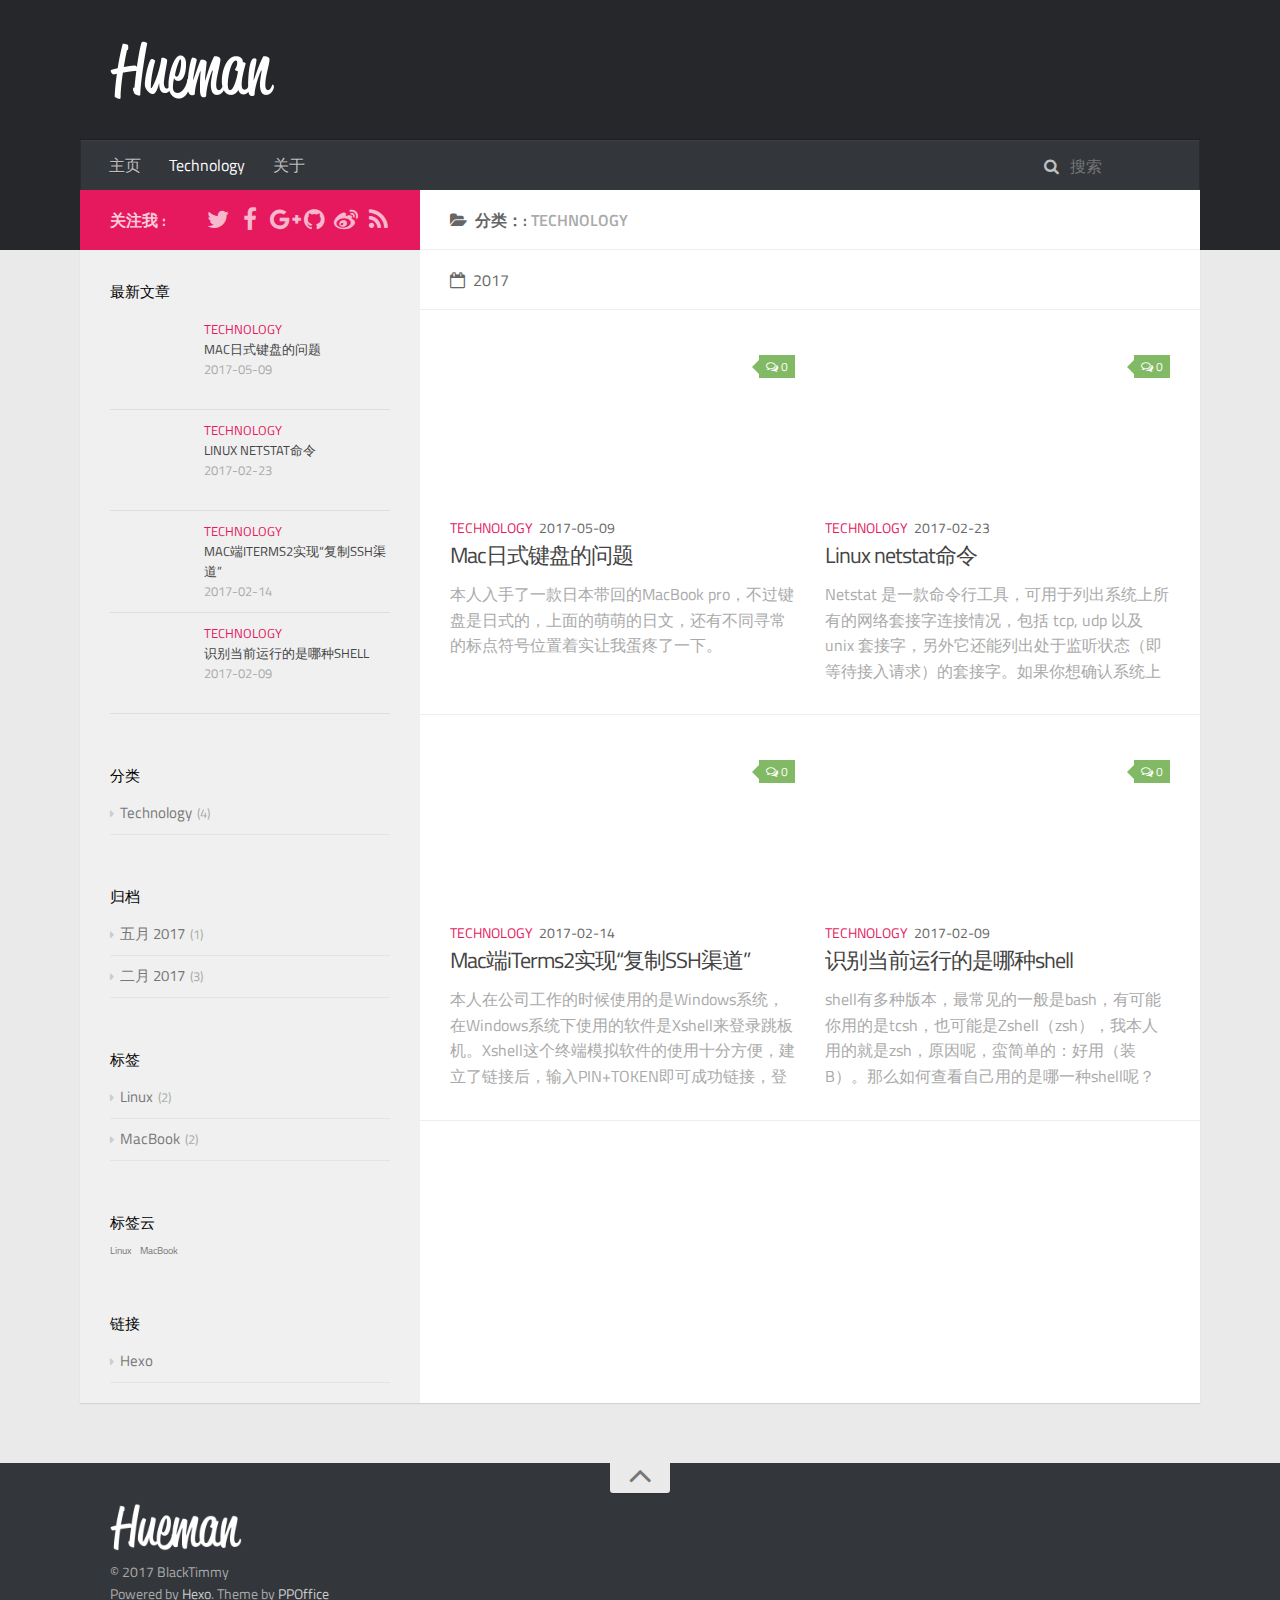
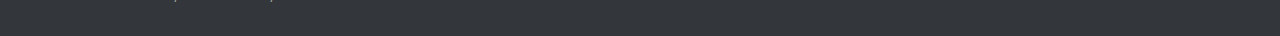
<file: categories/Technology/index.html>
<!DOCTYPE html>
<html>
<head>
    <meta charset="utf-8">
    
    <title>分类：: Technology | BlackTimmy</title>
    <meta name="viewport" content="width=device-width, initial-scale=1, maximum-scale=1">
    
    <meta property="og:type" content="website">
<meta property="og:title" content="BlackTimmy">
<meta property="og:url" content="http://yoursite.com/categories/Technology/index.html">
<meta property="og:site_name" content="BlackTimmy">
<meta name="twitter:card" content="summary">
<meta name="twitter:title" content="BlackTimmy">
    

    
        <link rel="alternate" href="/" title="BlackTimmy" type="application/atom+xml" />
    

    

    <link rel="stylesheet" href="/libs/font-awesome/css/font-awesome.min.css">
    <link rel="stylesheet" href="/libs/titillium-web/styles.css">
    <link rel="stylesheet" href="/libs/source-code-pro/styles.css">

    <link rel="stylesheet" href="/css/style.css">

    <script src="/libs/jquery/2.0.3/jquery.min.js"></script>
    
    
        <link rel="stylesheet" href="/libs/lightgallery/css/lightgallery.min.css">
    
    
        <link rel="stylesheet" href="/libs/justified-gallery/justifiedGallery.min.css">
    
    
    

</head>

<body>
    <div id="wrap">
        <header id="header">
    <div id="header-outer" class="outer">
        <div class="container">
            <div class="container-inner">
                <div id="header-title">
                    <h1 class="logo-wrap">
                        <a href="/" class="logo"></a>
                    </h1>
                    
                </div>
                <div id="header-inner" class="nav-container">
                    <a id="main-nav-toggle" class="nav-icon fa fa-bars"></a>
                    <div class="nav-container-inner">
                        <ul id="main-nav">
                            
                                <li class="main-nav-list-item" >
                                    <a class="main-nav-list-link" href="/">主页</a>
                                </li>
                            
                                        <ul class="main-nav-list"><li class="main-nav-list-item"><a class="main-nav-list-link" href="/categories/Technology/">Technology</a></li></ul>
                                    
                                <li class="main-nav-list-item" >
                                    <a class="main-nav-list-link" href="/about/index.html">关于</a>
                                </li>
                            
                        </ul>
                        <nav id="sub-nav">
                            <div id="search-form-wrap">

    <form class="search-form">
        <input type="text" class="ins-search-input search-form-input" placeholder="搜索" />
        <button type="submit" class="search-form-submit"></button>
    </form>
    <div class="ins-search">
    <div class="ins-search-mask"></div>
    <div class="ins-search-container">
        <div class="ins-input-wrapper">
            <input type="text" class="ins-search-input" placeholder="想要查找什么..." />
            <span class="ins-close ins-selectable"><i class="fa fa-times-circle"></i></span>
        </div>
        <div class="ins-section-wrapper">
            <div class="ins-section-container"></div>
        </div>
    </div>
</div>
<script>
(function (window) {
    var INSIGHT_CONFIG = {
        TRANSLATION: {
            POSTS: '文章',
            PAGES: '页面',
            CATEGORIES: '分类',
            TAGS: '标签',
            UNTITLED: '(未命名)',
        },
        ROOT_URL: '/',
        CONTENT_URL: '/content.json',
    };
    window.INSIGHT_CONFIG = INSIGHT_CONFIG;
})(window);
</script>
<script src="/js/insight.js"></script>

</div>
                        </nav>
                    </div>
                </div>
            </div>
        </div>
    </div>
</header>
        <div class="container">
            <div class="main-body container-inner">
                <div class="main-body-inner">
                    <section id="main">
                        <div class="main-body-header">
    <h1 class="header">
    
    <i class="icon fa fa-folder-open"></i>分类：: <em class="page-title-link">Technology</em>
    </h1>
</div>
                        <div class="main-body-content">
                            

    
    
        
        
        <section class="archives-wrap">
            <div class="archive-year-wrap">
                <a href="/archives/2017" class="archive-year"><i class="icon fa fa-calendar-o"></i>2017</a>
            </div>
            <div class="archives">
    
    
    
        <div class="article-row">
    
        <article class="article article-summary">
    <div class="article-summary-inner">
        
        <a href="/2017/05/09/Mac日式键盘的问题/" class="thumbnail">
    
    
        <span style="background-image:url(http://blog-pic.qiniudn.com/17-2-10/20803520-file_1486715028193_b5fe.jpg)" alt="Mac日式键盘的问题" class="thumbnail-image"></span>
    
    
        
<span class="comment-counter">
    <i class="fa fa-comments-o"></i>
    
        <span class="disqus-comment-count" data-disqus-identifier="" data-disqus-url="http://yoursite.com/2017/05/09/Mac日式键盘的问题/">0</span>
    
</span>

    
</a>

        
        <div class="article-meta">
            <div class="category">
            <a class="article-category-link" href="/categories/Technology/">Technology</a>
            </div>
            <div class="date"><time datetime="2017-05-09T03:57:06.000Z" itemprop="datePublished">2017-05-09</time></div>
        </div>
        
    
        <h1 class="article-title" itemprop="name">
        <a href="/2017/05/09/Mac日式键盘的问题/">Mac日式键盘的问题</a>
        </h1>
    

        <p class="article-excerpt">
            本人入手了一款日本带回的MacBook pro，不过键盘是日式的，上面的萌萌的日文，还有不同寻常的标点符号位置着实让我蛋疼了一下。
        </p>
    </div>
</article>
    

    
    
    
    
        <article class="article article-summary">
    <div class="article-summary-inner">
        
        <a href="/2017/02/23/Linux-netstat命令/" class="thumbnail">
    
    
        <span style="background-image:url(http://blog-pic.qiniudn.com/17-5-12/83032757-file_1494573573880_f24b.jpg)" alt="Linux netstat命令" class="thumbnail-image"></span>
    
    
        
<span class="comment-counter">
    <i class="fa fa-comments-o"></i>
    
        <span class="disqus-comment-count" data-disqus-identifier="" data-disqus-url="http://yoursite.com/2017/02/23/Linux-netstat命令/">0</span>
    
</span>

    
</a>

        
        <div class="article-meta">
            <div class="category">
            <a class="article-category-link" href="/categories/Technology/">Technology</a>
            </div>
            <div class="date"><time datetime="2017-02-23T04:00:54.000Z" itemprop="datePublished">2017-02-23</time></div>
        </div>
        
    
        <h1 class="article-title" itemprop="name">
        <a href="/2017/02/23/Linux-netstat命令/">Linux netstat命令</a>
        </h1>
    

        <p class="article-excerpt">
            Netstat 是一款命令行工具，可用于列出系统上所有的网络套接字连接情况，包括 tcp, udp 以及 unix 套接字，另外它还能列出处于监听状态（即等待接入请求）的套接字。如果你想确认系统上的 Web 服务有没有起来，你可以查看80端口有没有打开。以上功能使 netstat 成为网管和系统管理员的必备利器。
下面通过实例介绍一下各参数的用法：
1、列出所有连接1234567891011121
        </p>
    </div>
</article>
    
        </div>
    

    
    
    
    
        <div class="article-row">
    
        <article class="article article-summary">
    <div class="article-summary-inner">
        
        <a href="/2017/02/14/Mac端iTerms2实现“复制SSH渠道”/" class="thumbnail">
    
    
        <span style="background-image:url(http://blog-pic.qiniudn.com/17-2-14/58029075-file_1487052499319_ae90.jpg)" alt="Mac端iTerms2实现“复制SSH渠道”" class="thumbnail-image"></span>
    
    
        
<span class="comment-counter">
    <i class="fa fa-comments-o"></i>
    
        <span class="disqus-comment-count" data-disqus-identifier="" data-disqus-url="http://yoursite.com/2017/02/14/Mac端iTerms2实现“复制SSH渠道”/">0</span>
    
</span>

    
</a>

        
        <div class="article-meta">
            <div class="category">
            <a class="article-category-link" href="/categories/Technology/">Technology</a>
            </div>
            <div class="date"><time datetime="2017-02-14T03:30:30.000Z" itemprop="datePublished">2017-02-14</time></div>
        </div>
        
    
        <h1 class="article-title" itemprop="name">
        <a href="/2017/02/14/Mac端iTerms2实现“复制SSH渠道”/">Mac端iTerms2实现“复制SSH渠道”</a>
        </h1>
    

        <p class="article-excerpt">
            本人在公司工作的时候使用的是Windows系统，在Windows系统下使用的软件是Xshell来登录跳板机。Xshell这个终端模拟软件的使用十分方便，建立了链接后，输入PIN+TOKEN即可成功链接，登录了跳板机之后，只需要右键当前窗口选择“复制SSH渠道”，即可实现复制当前登录的跳板机窗口。
Xsehll的方便之处在于只连接一次跳板机，之后就可以右键“复制SSH渠道”即可新打开一个链接好跳板机
        </p>
    </div>
</article>
    

    
    
    
    
        <article class="article article-summary">
    <div class="article-summary-inner">
        
        <a href="/2017/02/09/识别当前运行的是哪种shell/" class="thumbnail">
    
    
        <span style="background-image:url(http://blog-pic.qiniudn.com/17-2-22/74637677-file_1487768790491_c105.jpg)" alt="识别当前运行的是哪种shell" class="thumbnail-image"></span>
    
    
        
<span class="comment-counter">
    <i class="fa fa-comments-o"></i>
    
        <span class="disqus-comment-count" data-disqus-identifier="" data-disqus-url="http://yoursite.com/2017/02/09/识别当前运行的是哪种shell/">0</span>
    
</span>

    
</a>

        
        <div class="article-meta">
            <div class="category">
            <a class="article-category-link" href="/categories/Technology/">Technology</a>
            </div>
            <div class="date"><time datetime="2017-02-09T02:59:04.000Z" itemprop="datePublished">2017-02-09</time></div>
        </div>
        
    
        <h1 class="article-title" itemprop="name">
        <a href="/2017/02/09/识别当前运行的是哪种shell/">识别当前运行的是哪种shell</a>
        </h1>
    

        <p class="article-excerpt">
            shell有多种版本，最常见的一般是bash，有可能你用的是tcsh，也可能是Zshell（zsh），我本人用的就是zsh，原因呢，蛮简单的：好用（装B）。那么如何查看自己用的是哪一种shell呢？很简单，在终端的shell提示符后输出：1echo $0
并按下RTURN键，shell就会显示你正在使用的shell名称。这条命令的原理是shell将$0展示为正在运行程序的程序名。这条命令可能会显示
        </p>
    </div>
</article>
    
        </div>
    


    </div></section>




                        </div>
                    </section>
                    <aside id="sidebar">
    <a class="sidebar-toggle" title="Expand Sidebar"><i class="toggle icon"></i></a>
    <div class="sidebar-top">
        <p>关注我 :</p>
        <ul class="social-links">
            
                
                <li>
                    <a class="social-tooltip" title="twitter" href="/" target="_blank">
                        <i class="icon fa fa-twitter"></i>
                    </a>
                </li>
                
            
                
                <li>
                    <a class="social-tooltip" title="facebook" href="/" target="_blank">
                        <i class="icon fa fa-facebook"></i>
                    </a>
                </li>
                
            
                
                <li>
                    <a class="social-tooltip" title="google-plus" href="/" target="_blank">
                        <i class="icon fa fa-google-plus"></i>
                    </a>
                </li>
                
            
                
                <li>
                    <a class="social-tooltip" title="github" href="https://github.com/ppoffice/hexo-theme-hueman" target="_blank">
                        <i class="icon fa fa-github"></i>
                    </a>
                </li>
                
            
                
                <li>
                    <a class="social-tooltip" title="weibo" href="/" target="_blank">
                        <i class="icon fa fa-weibo"></i>
                    </a>
                </li>
                
            
                
                <li>
                    <a class="social-tooltip" title="rss" href="/" target="_blank">
                        <i class="icon fa fa-rss"></i>
                    </a>
                </li>
                
            
        </ul>
    </div>
    
    <div class="widgets-container">
        
            
                
    <div class="widget-wrap">
        <h3 class="widget-title">最新文章</h3>
        <div class="widget">
            <ul id="recent-post" class="">
                
                    <li>
                        
                        <div class="item-thumbnail">
                            <a href="/2017/05/09/Mac日式键盘的问题/" class="thumbnail">
    
    
        <span style="background-image:url(http://blog-pic.qiniudn.com/17-2-10/20803520-file_1486715028193_b5fe.jpg)" alt="Mac日式键盘的问题" class="thumbnail-image"></span>
    
    
</a>

                        </div>
                        
                        <div class="item-inner">
                            <p class="item-category"><a class="article-category-link" href="/categories/Technology/">Technology</a></p>
                            <p class="item-title"><a href="/2017/05/09/Mac日式键盘的问题/" class="title">Mac日式键盘的问题</a></p>
                            <p class="item-date"><time datetime="2017-05-09T03:57:06.000Z" itemprop="datePublished">2017-05-09</time></p>
                        </div>
                    </li>
                
                    <li>
                        
                        <div class="item-thumbnail">
                            <a href="/2017/02/23/Linux-netstat命令/" class="thumbnail">
    
    
        <span style="background-image:url(http://blog-pic.qiniudn.com/17-5-12/83032757-file_1494573573880_f24b.jpg)" alt="Linux netstat命令" class="thumbnail-image"></span>
    
    
</a>

                        </div>
                        
                        <div class="item-inner">
                            <p class="item-category"><a class="article-category-link" href="/categories/Technology/">Technology</a></p>
                            <p class="item-title"><a href="/2017/02/23/Linux-netstat命令/" class="title">Linux netstat命令</a></p>
                            <p class="item-date"><time datetime="2017-02-23T04:00:54.000Z" itemprop="datePublished">2017-02-23</time></p>
                        </div>
                    </li>
                
                    <li>
                        
                        <div class="item-thumbnail">
                            <a href="/2017/02/14/Mac端iTerms2实现“复制SSH渠道”/" class="thumbnail">
    
    
        <span style="background-image:url(http://blog-pic.qiniudn.com/17-2-14/58029075-file_1487052499319_ae90.jpg)" alt="Mac端iTerms2实现“复制SSH渠道”" class="thumbnail-image"></span>
    
    
</a>

                        </div>
                        
                        <div class="item-inner">
                            <p class="item-category"><a class="article-category-link" href="/categories/Technology/">Technology</a></p>
                            <p class="item-title"><a href="/2017/02/14/Mac端iTerms2实现“复制SSH渠道”/" class="title">Mac端iTerms2实现“复制SSH渠道”</a></p>
                            <p class="item-date"><time datetime="2017-02-14T03:30:30.000Z" itemprop="datePublished">2017-02-14</time></p>
                        </div>
                    </li>
                
                    <li>
                        
                        <div class="item-thumbnail">
                            <a href="/2017/02/09/识别当前运行的是哪种shell/" class="thumbnail">
    
    
        <span style="background-image:url(http://blog-pic.qiniudn.com/17-2-22/74637677-file_1487768790491_c105.jpg)" alt="识别当前运行的是哪种shell" class="thumbnail-image"></span>
    
    
</a>

                        </div>
                        
                        <div class="item-inner">
                            <p class="item-category"><a class="article-category-link" href="/categories/Technology/">Technology</a></p>
                            <p class="item-title"><a href="/2017/02/09/识别当前运行的是哪种shell/" class="title">识别当前运行的是哪种shell</a></p>
                            <p class="item-date"><time datetime="2017-02-09T02:59:04.000Z" itemprop="datePublished">2017-02-09</time></p>
                        </div>
                    </li>
                
            </ul>
        </div>
    </div>

            
                
    <div class="widget-wrap widget-list">
        <h3 class="widget-title">分类</h3>
        <div class="widget">
            <ul class="category-list"><li class="category-list-item"><a class="category-list-link" href="/categories/Technology/">Technology</a><span class="category-list-count">4</span></li></ul>
        </div>
    </div>


            
                
    <div class="widget-wrap widget-list">
        <h3 class="widget-title">归档</h3>
        <div class="widget">
            <ul class="archive-list"><li class="archive-list-item"><a class="archive-list-link" href="/archives/2017/05/">五月 2017</a><span class="archive-list-count">1</span></li><li class="archive-list-item"><a class="archive-list-link" href="/archives/2017/02/">二月 2017</a><span class="archive-list-count">3</span></li></ul>
        </div>
    </div>


            
                
    <div class="widget-wrap widget-list">
        <h3 class="widget-title">标签</h3>
        <div class="widget">
            <ul class="tag-list"><li class="tag-list-item"><a class="tag-list-link" href="/tags/Linux/">Linux</a><span class="tag-list-count">2</span></li><li class="tag-list-item"><a class="tag-list-link" href="/tags/MacBook/">MacBook</a><span class="tag-list-count">2</span></li></ul>
        </div>
    </div>


            
                
    <div class="widget-wrap widget-float">
        <h3 class="widget-title">标签云</h3>
        <div class="widget tagcloud">
            <a href="/tags/Linux/" style="font-size: 10px;">Linux</a> <a href="/tags/MacBook/" style="font-size: 10px;">MacBook</a>
        </div>
    </div>


            
                
    <div class="widget-wrap widget-list">
        <h3 class="widget-title">链接</h3>
        <div class="widget">
            <ul>
                
                    <li>
                        <a href="http://hexo.io">Hexo</a>
                    </li>
                
            </ul>
        </div>
    </div>


            
        
    </div>
</aside>
                </div>
            </div>
        </div>
        <footer id="footer">
    <div class="container">
        <div class="container-inner">
            <a id="back-to-top" href="javascript:;"><i class="icon fa fa-angle-up"></i></a>
            <div class="credit">
                <h1 class="logo-wrap">
                    <a href="/" class="logo"></a>
                </h1>
                <p>&copy; 2017 BlackTimmy</p>
                <p>Powered by <a href="//hexo.io/" target="_blank">Hexo</a>. Theme by <a href="//github.com/ppoffice" target="_blank">PPOffice</a></p>
            </div>
        </div>
    </div>
</footer>
        
    
    <script>
    var disqus_shortname = 'hexo-theme-hueman';
    
    
    (function() {
    var dsq = document.createElement('script');
    dsq.type = 'text/javascript';
    dsq.async = true;
    dsq.src = '//' + disqus_shortname + '.disqus.com/count.js';
    (document.getElementsByTagName('head')[0] || document.getElementsByTagName('body')[0]).appendChild(dsq);
    })();
    </script>




    
        <script src="/libs/lightgallery/js/lightgallery.min.js"></script>
        <script src="/libs/lightgallery/js/lg-thumbnail.min.js"></script>
        <script src="/libs/lightgallery/js/lg-pager.min.js"></script>
        <script src="/libs/lightgallery/js/lg-autoplay.min.js"></script>
        <script src="/libs/lightgallery/js/lg-fullscreen.min.js"></script>
        <script src="/libs/lightgallery/js/lg-zoom.min.js"></script>
        <script src="/libs/lightgallery/js/lg-hash.min.js"></script>
        <script src="/libs/lightgallery/js/lg-share.min.js"></script>
        <script src="/libs/lightgallery/js/lg-video.min.js"></script>
    
    
        <script src="/libs/justified-gallery/jquery.justifiedGallery.min.js"></script>
    
    


<!-- Custom Scripts -->
<script src="/js/main.js"></script>

    </div>
</body>
</html>
</file>
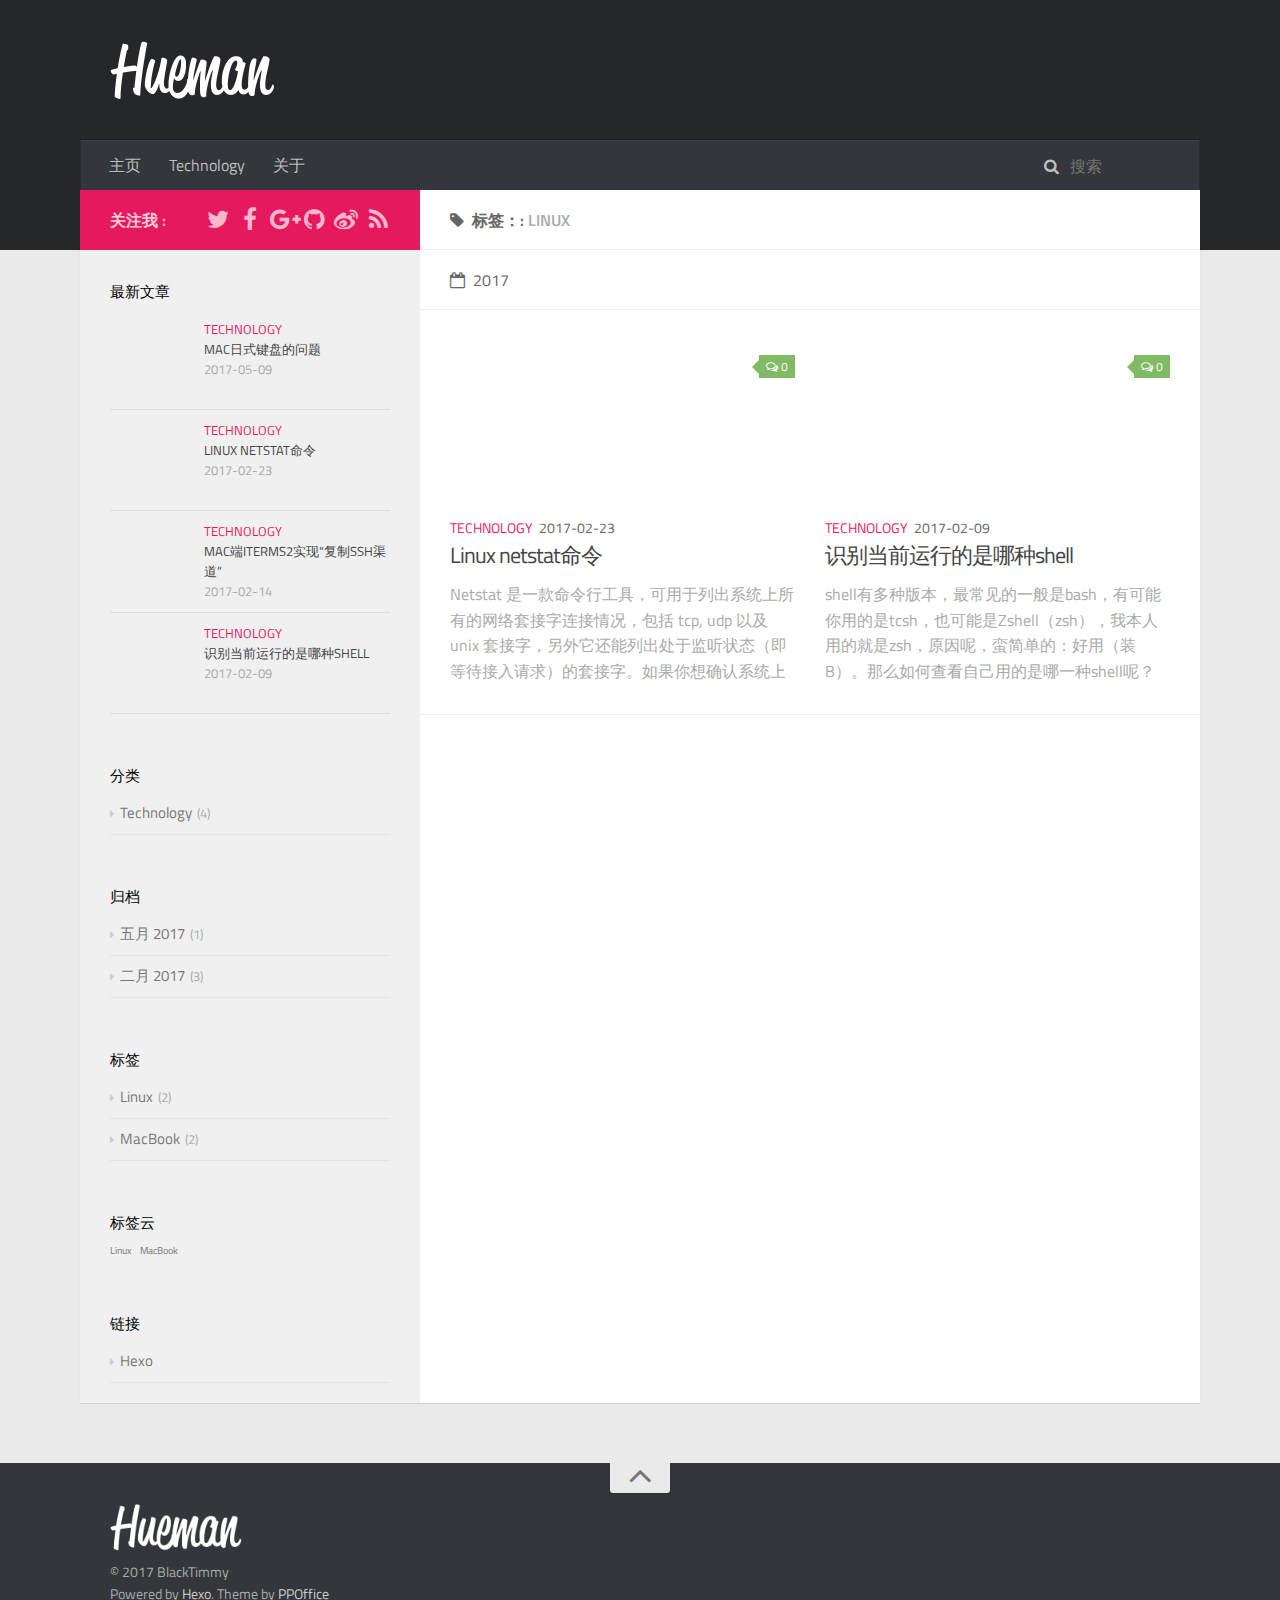
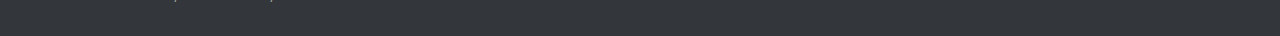
<file: tags/Linux/index.html>
<!DOCTYPE html>
<html>
<head>
    <meta charset="utf-8">
    
    <title>标签：: Linux | BlackTimmy</title>
    <meta name="viewport" content="width=device-width, initial-scale=1, maximum-scale=1">
    
    <meta property="og:type" content="website">
<meta property="og:title" content="BlackTimmy">
<meta property="og:url" content="http://yoursite.com/tags/Linux/index.html">
<meta property="og:site_name" content="BlackTimmy">
<meta name="twitter:card" content="summary">
<meta name="twitter:title" content="BlackTimmy">
    

    
        <link rel="alternate" href="/" title="BlackTimmy" type="application/atom+xml" />
    

    

    <link rel="stylesheet" href="/libs/font-awesome/css/font-awesome.min.css">
    <link rel="stylesheet" href="/libs/titillium-web/styles.css">
    <link rel="stylesheet" href="/libs/source-code-pro/styles.css">

    <link rel="stylesheet" href="/css/style.css">

    <script src="/libs/jquery/2.0.3/jquery.min.js"></script>
    
    
        <link rel="stylesheet" href="/libs/lightgallery/css/lightgallery.min.css">
    
    
        <link rel="stylesheet" href="/libs/justified-gallery/justifiedGallery.min.css">
    
    
    

</head>

<body>
    <div id="wrap">
        <header id="header">
    <div id="header-outer" class="outer">
        <div class="container">
            <div class="container-inner">
                <div id="header-title">
                    <h1 class="logo-wrap">
                        <a href="/" class="logo"></a>
                    </h1>
                    
                </div>
                <div id="header-inner" class="nav-container">
                    <a id="main-nav-toggle" class="nav-icon fa fa-bars"></a>
                    <div class="nav-container-inner">
                        <ul id="main-nav">
                            
                                <li class="main-nav-list-item" >
                                    <a class="main-nav-list-link" href="/">主页</a>
                                </li>
                            
                                        <ul class="main-nav-list"><li class="main-nav-list-item"><a class="main-nav-list-link" href="/categories/Technology/">Technology</a></li></ul>
                                    
                                <li class="main-nav-list-item" >
                                    <a class="main-nav-list-link" href="/about/index.html">关于</a>
                                </li>
                            
                        </ul>
                        <nav id="sub-nav">
                            <div id="search-form-wrap">

    <form class="search-form">
        <input type="text" class="ins-search-input search-form-input" placeholder="搜索" />
        <button type="submit" class="search-form-submit"></button>
    </form>
    <div class="ins-search">
    <div class="ins-search-mask"></div>
    <div class="ins-search-container">
        <div class="ins-input-wrapper">
            <input type="text" class="ins-search-input" placeholder="想要查找什么..." />
            <span class="ins-close ins-selectable"><i class="fa fa-times-circle"></i></span>
        </div>
        <div class="ins-section-wrapper">
            <div class="ins-section-container"></div>
        </div>
    </div>
</div>
<script>
(function (window) {
    var INSIGHT_CONFIG = {
        TRANSLATION: {
            POSTS: '文章',
            PAGES: '页面',
            CATEGORIES: '分类',
            TAGS: '标签',
            UNTITLED: '(未命名)',
        },
        ROOT_URL: '/',
        CONTENT_URL: '/content.json',
    };
    window.INSIGHT_CONFIG = INSIGHT_CONFIG;
})(window);
</script>
<script src="/js/insight.js"></script>

</div>
                        </nav>
                    </div>
                </div>
            </div>
        </div>
    </div>
</header>
        <div class="container">
            <div class="main-body container-inner">
                <div class="main-body-inner">
                    <section id="main">
                        <div class="main-body-header">
    <h1 class="header">
    
    <i class="icon fa fa-tag"></i>标签：: <em>Linux</em>
    </h1>
</div>
                        <div class="main-body-content">
                            

    
    
        
        
        <section class="archives-wrap">
            <div class="archive-year-wrap">
                <a href="/archives/2017" class="archive-year"><i class="icon fa fa-calendar-o"></i>2017</a>
            </div>
            <div class="archives">
    
    
    
        <div class="article-row">
    
        <article class="article article-summary">
    <div class="article-summary-inner">
        
        <a href="/2017/02/23/Linux-netstat命令/" class="thumbnail">
    
    
        <span style="background-image:url(http://blog-pic.qiniudn.com/17-5-12/83032757-file_1494573573880_f24b.jpg)" alt="Linux netstat命令" class="thumbnail-image"></span>
    
    
        
<span class="comment-counter">
    <i class="fa fa-comments-o"></i>
    
        <span class="disqus-comment-count" data-disqus-identifier="" data-disqus-url="http://yoursite.com/2017/02/23/Linux-netstat命令/">0</span>
    
</span>

    
</a>

        
        <div class="article-meta">
            <div class="category">
            <a class="article-category-link" href="/categories/Technology/">Technology</a>
            </div>
            <div class="date"><time datetime="2017-02-23T04:00:54.000Z" itemprop="datePublished">2017-02-23</time></div>
        </div>
        
    
        <h1 class="article-title" itemprop="name">
        <a href="/2017/02/23/Linux-netstat命令/">Linux netstat命令</a>
        </h1>
    

        <p class="article-excerpt">
            Netstat 是一款命令行工具，可用于列出系统上所有的网络套接字连接情况，包括 tcp, udp 以及 unix 套接字，另外它还能列出处于监听状态（即等待接入请求）的套接字。如果你想确认系统上的 Web 服务有没有起来，你可以查看80端口有没有打开。以上功能使 netstat 成为网管和系统管理员的必备利器。
下面通过实例介绍一下各参数的用法：
1、列出所有连接1234567891011121
        </p>
    </div>
</article>
    

    
    
    
    
        <article class="article article-summary">
    <div class="article-summary-inner">
        
        <a href="/2017/02/09/识别当前运行的是哪种shell/" class="thumbnail">
    
    
        <span style="background-image:url(http://blog-pic.qiniudn.com/17-2-22/74637677-file_1487768790491_c105.jpg)" alt="识别当前运行的是哪种shell" class="thumbnail-image"></span>
    
    
        
<span class="comment-counter">
    <i class="fa fa-comments-o"></i>
    
        <span class="disqus-comment-count" data-disqus-identifier="" data-disqus-url="http://yoursite.com/2017/02/09/识别当前运行的是哪种shell/">0</span>
    
</span>

    
</a>

        
        <div class="article-meta">
            <div class="category">
            <a class="article-category-link" href="/categories/Technology/">Technology</a>
            </div>
            <div class="date"><time datetime="2017-02-09T02:59:04.000Z" itemprop="datePublished">2017-02-09</time></div>
        </div>
        
    
        <h1 class="article-title" itemprop="name">
        <a href="/2017/02/09/识别当前运行的是哪种shell/">识别当前运行的是哪种shell</a>
        </h1>
    

        <p class="article-excerpt">
            shell有多种版本，最常见的一般是bash，有可能你用的是tcsh，也可能是Zshell（zsh），我本人用的就是zsh，原因呢，蛮简单的：好用（装B）。那么如何查看自己用的是哪一种shell呢？很简单，在终端的shell提示符后输出：1echo $0
并按下RTURN键，shell就会显示你正在使用的shell名称。这条命令的原理是shell将$0展示为正在运行程序的程序名。这条命令可能会显示
        </p>
    </div>
</article>
    
        </div>
    


    </div></section>



                        </div>
                    </section>
                    <aside id="sidebar">
    <a class="sidebar-toggle" title="Expand Sidebar"><i class="toggle icon"></i></a>
    <div class="sidebar-top">
        <p>关注我 :</p>
        <ul class="social-links">
            
                
                <li>
                    <a class="social-tooltip" title="twitter" href="/" target="_blank">
                        <i class="icon fa fa-twitter"></i>
                    </a>
                </li>
                
            
                
                <li>
                    <a class="social-tooltip" title="facebook" href="/" target="_blank">
                        <i class="icon fa fa-facebook"></i>
                    </a>
                </li>
                
            
                
                <li>
                    <a class="social-tooltip" title="google-plus" href="/" target="_blank">
                        <i class="icon fa fa-google-plus"></i>
                    </a>
                </li>
                
            
                
                <li>
                    <a class="social-tooltip" title="github" href="https://github.com/ppoffice/hexo-theme-hueman" target="_blank">
                        <i class="icon fa fa-github"></i>
                    </a>
                </li>
                
            
                
                <li>
                    <a class="social-tooltip" title="weibo" href="/" target="_blank">
                        <i class="icon fa fa-weibo"></i>
                    </a>
                </li>
                
            
                
                <li>
                    <a class="social-tooltip" title="rss" href="/" target="_blank">
                        <i class="icon fa fa-rss"></i>
                    </a>
                </li>
                
            
        </ul>
    </div>
    
    <div class="widgets-container">
        
            
                
    <div class="widget-wrap">
        <h3 class="widget-title">最新文章</h3>
        <div class="widget">
            <ul id="recent-post" class="">
                
                    <li>
                        
                        <div class="item-thumbnail">
                            <a href="/2017/05/09/Mac日式键盘的问题/" class="thumbnail">
    
    
        <span style="background-image:url(http://blog-pic.qiniudn.com/17-2-10/20803520-file_1486715028193_b5fe.jpg)" alt="Mac日式键盘的问题" class="thumbnail-image"></span>
    
    
</a>

                        </div>
                        
                        <div class="item-inner">
                            <p class="item-category"><a class="article-category-link" href="/categories/Technology/">Technology</a></p>
                            <p class="item-title"><a href="/2017/05/09/Mac日式键盘的问题/" class="title">Mac日式键盘的问题</a></p>
                            <p class="item-date"><time datetime="2017-05-09T03:57:06.000Z" itemprop="datePublished">2017-05-09</time></p>
                        </div>
                    </li>
                
                    <li>
                        
                        <div class="item-thumbnail">
                            <a href="/2017/02/23/Linux-netstat命令/" class="thumbnail">
    
    
        <span style="background-image:url(http://blog-pic.qiniudn.com/17-5-12/83032757-file_1494573573880_f24b.jpg)" alt="Linux netstat命令" class="thumbnail-image"></span>
    
    
</a>

                        </div>
                        
                        <div class="item-inner">
                            <p class="item-category"><a class="article-category-link" href="/categories/Technology/">Technology</a></p>
                            <p class="item-title"><a href="/2017/02/23/Linux-netstat命令/" class="title">Linux netstat命令</a></p>
                            <p class="item-date"><time datetime="2017-02-23T04:00:54.000Z" itemprop="datePublished">2017-02-23</time></p>
                        </div>
                    </li>
                
                    <li>
                        
                        <div class="item-thumbnail">
                            <a href="/2017/02/14/Mac端iTerms2实现“复制SSH渠道”/" class="thumbnail">
    
    
        <span style="background-image:url(http://blog-pic.qiniudn.com/17-2-14/58029075-file_1487052499319_ae90.jpg)" alt="Mac端iTerms2实现“复制SSH渠道”" class="thumbnail-image"></span>
    
    
</a>

                        </div>
                        
                        <div class="item-inner">
                            <p class="item-category"><a class="article-category-link" href="/categories/Technology/">Technology</a></p>
                            <p class="item-title"><a href="/2017/02/14/Mac端iTerms2实现“复制SSH渠道”/" class="title">Mac端iTerms2实现“复制SSH渠道”</a></p>
                            <p class="item-date"><time datetime="2017-02-14T03:30:30.000Z" itemprop="datePublished">2017-02-14</time></p>
                        </div>
                    </li>
                
                    <li>
                        
                        <div class="item-thumbnail">
                            <a href="/2017/02/09/识别当前运行的是哪种shell/" class="thumbnail">
    
    
        <span style="background-image:url(http://blog-pic.qiniudn.com/17-2-22/74637677-file_1487768790491_c105.jpg)" alt="识别当前运行的是哪种shell" class="thumbnail-image"></span>
    
    
</a>

                        </div>
                        
                        <div class="item-inner">
                            <p class="item-category"><a class="article-category-link" href="/categories/Technology/">Technology</a></p>
                            <p class="item-title"><a href="/2017/02/09/识别当前运行的是哪种shell/" class="title">识别当前运行的是哪种shell</a></p>
                            <p class="item-date"><time datetime="2017-02-09T02:59:04.000Z" itemprop="datePublished">2017-02-09</time></p>
                        </div>
                    </li>
                
            </ul>
        </div>
    </div>

            
                
    <div class="widget-wrap widget-list">
        <h3 class="widget-title">分类</h3>
        <div class="widget">
            <ul class="category-list"><li class="category-list-item"><a class="category-list-link" href="/categories/Technology/">Technology</a><span class="category-list-count">4</span></li></ul>
        </div>
    </div>


            
                
    <div class="widget-wrap widget-list">
        <h3 class="widget-title">归档</h3>
        <div class="widget">
            <ul class="archive-list"><li class="archive-list-item"><a class="archive-list-link" href="/archives/2017/05/">五月 2017</a><span class="archive-list-count">1</span></li><li class="archive-list-item"><a class="archive-list-link" href="/archives/2017/02/">二月 2017</a><span class="archive-list-count">3</span></li></ul>
        </div>
    </div>


            
                
    <div class="widget-wrap widget-list">
        <h3 class="widget-title">标签</h3>
        <div class="widget">
            <ul class="tag-list"><li class="tag-list-item"><a class="tag-list-link" href="/tags/Linux/">Linux</a><span class="tag-list-count">2</span></li><li class="tag-list-item"><a class="tag-list-link" href="/tags/MacBook/">MacBook</a><span class="tag-list-count">2</span></li></ul>
        </div>
    </div>


            
                
    <div class="widget-wrap widget-float">
        <h3 class="widget-title">标签云</h3>
        <div class="widget tagcloud">
            <a href="/tags/Linux/" style="font-size: 10px;">Linux</a> <a href="/tags/MacBook/" style="font-size: 10px;">MacBook</a>
        </div>
    </div>


            
                
    <div class="widget-wrap widget-list">
        <h3 class="widget-title">链接</h3>
        <div class="widget">
            <ul>
                
                    <li>
                        <a href="http://hexo.io">Hexo</a>
                    </li>
                
            </ul>
        </div>
    </div>


            
        
    </div>
</aside>
                </div>
            </div>
        </div>
        <footer id="footer">
    <div class="container">
        <div class="container-inner">
            <a id="back-to-top" href="javascript:;"><i class="icon fa fa-angle-up"></i></a>
            <div class="credit">
                <h1 class="logo-wrap">
                    <a href="/" class="logo"></a>
                </h1>
                <p>&copy; 2017 BlackTimmy</p>
                <p>Powered by <a href="//hexo.io/" target="_blank">Hexo</a>. Theme by <a href="//github.com/ppoffice" target="_blank">PPOffice</a></p>
            </div>
        </div>
    </div>
</footer>
        
    
    <script>
    var disqus_shortname = 'hexo-theme-hueman';
    
    
    (function() {
    var dsq = document.createElement('script');
    dsq.type = 'text/javascript';
    dsq.async = true;
    dsq.src = '//' + disqus_shortname + '.disqus.com/count.js';
    (document.getElementsByTagName('head')[0] || document.getElementsByTagName('body')[0]).appendChild(dsq);
    })();
    </script>




    
        <script src="/libs/lightgallery/js/lightgallery.min.js"></script>
        <script src="/libs/lightgallery/js/lg-thumbnail.min.js"></script>
        <script src="/libs/lightgallery/js/lg-pager.min.js"></script>
        <script src="/libs/lightgallery/js/lg-autoplay.min.js"></script>
        <script src="/libs/lightgallery/js/lg-fullscreen.min.js"></script>
        <script src="/libs/lightgallery/js/lg-zoom.min.js"></script>
        <script src="/libs/lightgallery/js/lg-hash.min.js"></script>
        <script src="/libs/lightgallery/js/lg-share.min.js"></script>
        <script src="/libs/lightgallery/js/lg-video.min.js"></script>
    
    
        <script src="/libs/justified-gallery/jquery.justifiedGallery.min.js"></script>
    
    


<!-- Custom Scripts -->
<script src="/js/main.js"></script>

    </div>
</body>
</html>
</file>
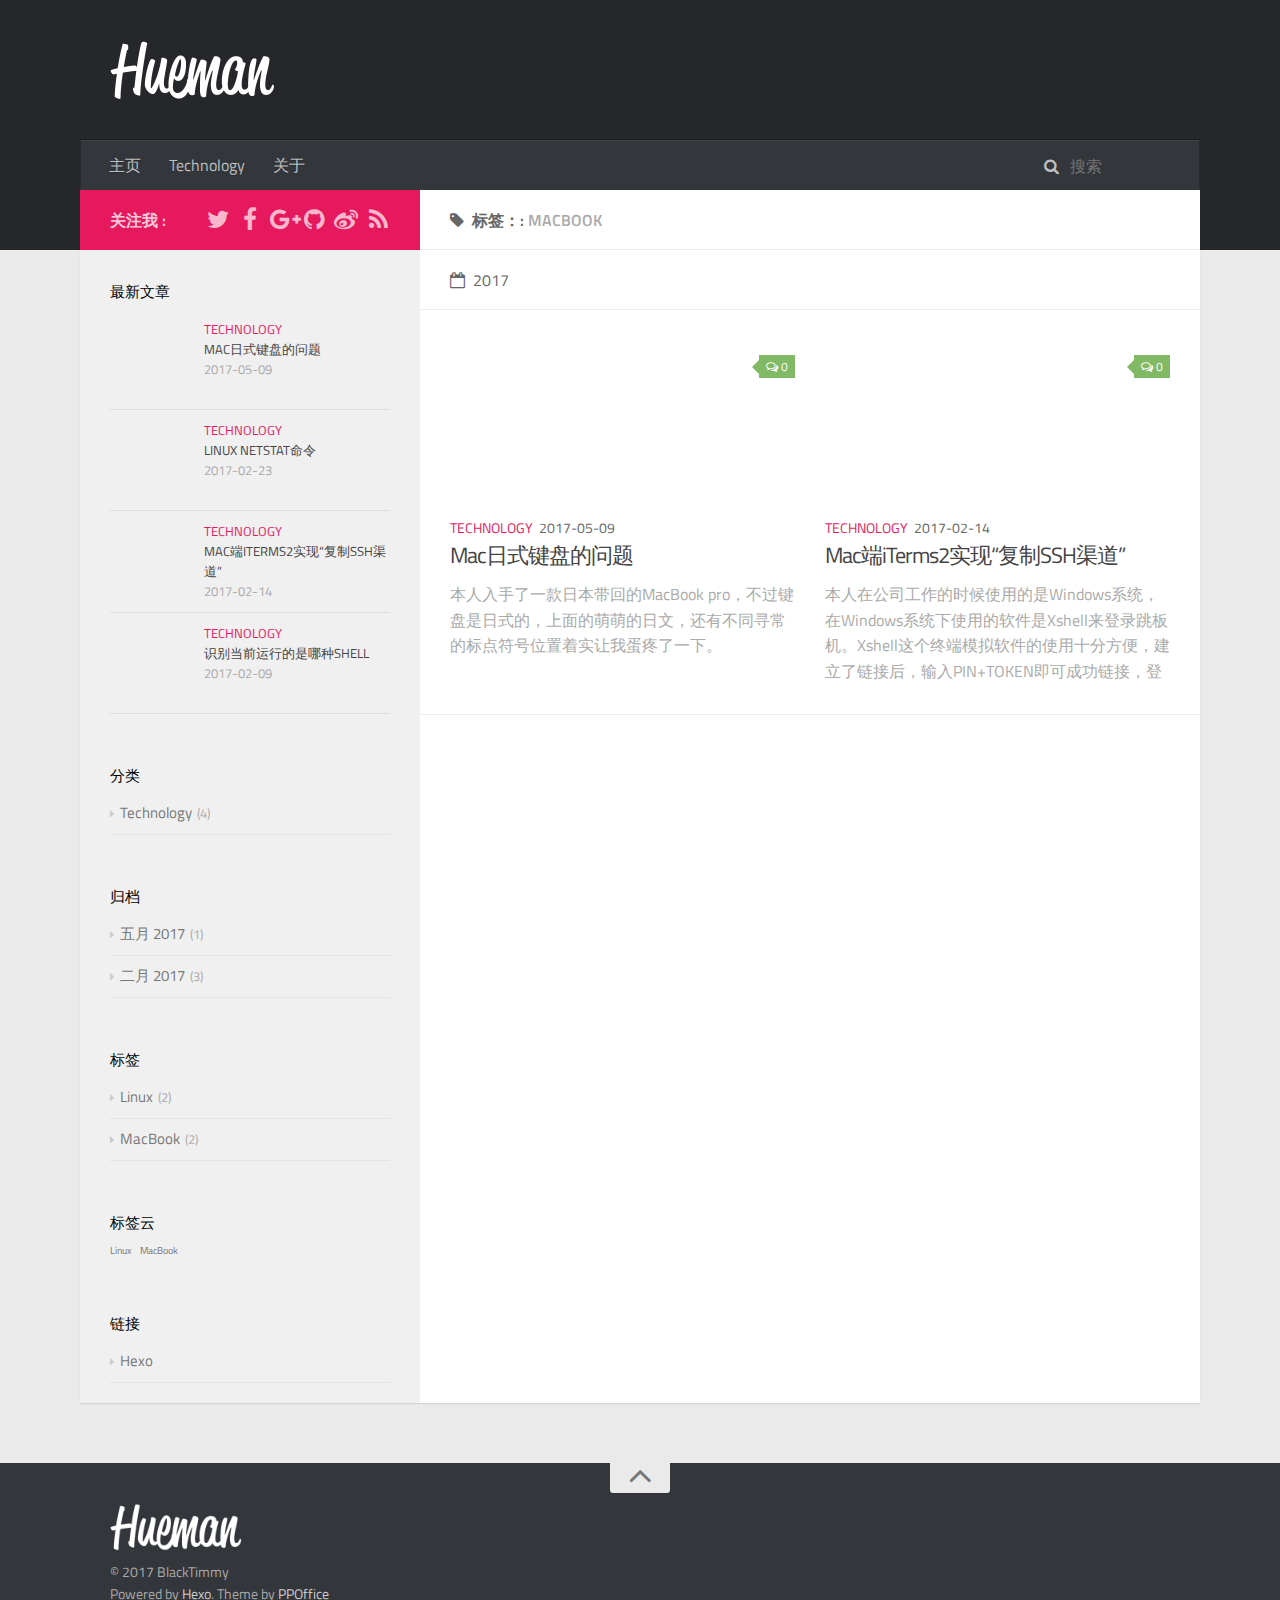
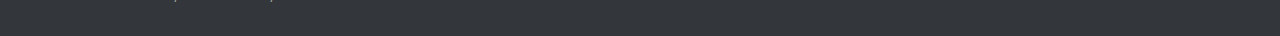
<file: tags/MacBook/index.html>
<!DOCTYPE html>
<html>
<head>
    <meta charset="utf-8">
    
    <title>标签：: MacBook | BlackTimmy</title>
    <meta name="viewport" content="width=device-width, initial-scale=1, maximum-scale=1">
    
    <meta property="og:type" content="website">
<meta property="og:title" content="BlackTimmy">
<meta property="og:url" content="http://yoursite.com/tags/MacBook/index.html">
<meta property="og:site_name" content="BlackTimmy">
<meta name="twitter:card" content="summary">
<meta name="twitter:title" content="BlackTimmy">
    

    
        <link rel="alternate" href="/" title="BlackTimmy" type="application/atom+xml" />
    

    

    <link rel="stylesheet" href="/libs/font-awesome/css/font-awesome.min.css">
    <link rel="stylesheet" href="/libs/titillium-web/styles.css">
    <link rel="stylesheet" href="/libs/source-code-pro/styles.css">

    <link rel="stylesheet" href="/css/style.css">

    <script src="/libs/jquery/2.0.3/jquery.min.js"></script>
    
    
        <link rel="stylesheet" href="/libs/lightgallery/css/lightgallery.min.css">
    
    
        <link rel="stylesheet" href="/libs/justified-gallery/justifiedGallery.min.css">
    
    
    

</head>

<body>
    <div id="wrap">
        <header id="header">
    <div id="header-outer" class="outer">
        <div class="container">
            <div class="container-inner">
                <div id="header-title">
                    <h1 class="logo-wrap">
                        <a href="/" class="logo"></a>
                    </h1>
                    
                </div>
                <div id="header-inner" class="nav-container">
                    <a id="main-nav-toggle" class="nav-icon fa fa-bars"></a>
                    <div class="nav-container-inner">
                        <ul id="main-nav">
                            
                                <li class="main-nav-list-item" >
                                    <a class="main-nav-list-link" href="/">主页</a>
                                </li>
                            
                                        <ul class="main-nav-list"><li class="main-nav-list-item"><a class="main-nav-list-link" href="/categories/Technology/">Technology</a></li></ul>
                                    
                                <li class="main-nav-list-item" >
                                    <a class="main-nav-list-link" href="/about/index.html">关于</a>
                                </li>
                            
                        </ul>
                        <nav id="sub-nav">
                            <div id="search-form-wrap">

    <form class="search-form">
        <input type="text" class="ins-search-input search-form-input" placeholder="搜索" />
        <button type="submit" class="search-form-submit"></button>
    </form>
    <div class="ins-search">
    <div class="ins-search-mask"></div>
    <div class="ins-search-container">
        <div class="ins-input-wrapper">
            <input type="text" class="ins-search-input" placeholder="想要查找什么..." />
            <span class="ins-close ins-selectable"><i class="fa fa-times-circle"></i></span>
        </div>
        <div class="ins-section-wrapper">
            <div class="ins-section-container"></div>
        </div>
    </div>
</div>
<script>
(function (window) {
    var INSIGHT_CONFIG = {
        TRANSLATION: {
            POSTS: '文章',
            PAGES: '页面',
            CATEGORIES: '分类',
            TAGS: '标签',
            UNTITLED: '(未命名)',
        },
        ROOT_URL: '/',
        CONTENT_URL: '/content.json',
    };
    window.INSIGHT_CONFIG = INSIGHT_CONFIG;
})(window);
</script>
<script src="/js/insight.js"></script>

</div>
                        </nav>
                    </div>
                </div>
            </div>
        </div>
    </div>
</header>
        <div class="container">
            <div class="main-body container-inner">
                <div class="main-body-inner">
                    <section id="main">
                        <div class="main-body-header">
    <h1 class="header">
    
    <i class="icon fa fa-tag"></i>标签：: <em>MacBook</em>
    </h1>
</div>
                        <div class="main-body-content">
                            

    
    
        
        
        <section class="archives-wrap">
            <div class="archive-year-wrap">
                <a href="/archives/2017" class="archive-year"><i class="icon fa fa-calendar-o"></i>2017</a>
            </div>
            <div class="archives">
    
    
    
        <div class="article-row">
    
        <article class="article article-summary">
    <div class="article-summary-inner">
        
        <a href="/2017/05/09/Mac日式键盘的问题/" class="thumbnail">
    
    
        <span style="background-image:url(http://blog-pic.qiniudn.com/17-2-10/20803520-file_1486715028193_b5fe.jpg)" alt="Mac日式键盘的问题" class="thumbnail-image"></span>
    
    
        
<span class="comment-counter">
    <i class="fa fa-comments-o"></i>
    
        <span class="disqus-comment-count" data-disqus-identifier="" data-disqus-url="http://yoursite.com/2017/05/09/Mac日式键盘的问题/">0</span>
    
</span>

    
</a>

        
        <div class="article-meta">
            <div class="category">
            <a class="article-category-link" href="/categories/Technology/">Technology</a>
            </div>
            <div class="date"><time datetime="2017-05-09T03:57:06.000Z" itemprop="datePublished">2017-05-09</time></div>
        </div>
        
    
        <h1 class="article-title" itemprop="name">
        <a href="/2017/05/09/Mac日式键盘的问题/">Mac日式键盘的问题</a>
        </h1>
    

        <p class="article-excerpt">
            本人入手了一款日本带回的MacBook pro，不过键盘是日式的，上面的萌萌的日文，还有不同寻常的标点符号位置着实让我蛋疼了一下。
        </p>
    </div>
</article>
    

    
    
    
    
        <article class="article article-summary">
    <div class="article-summary-inner">
        
        <a href="/2017/02/14/Mac端iTerms2实现“复制SSH渠道”/" class="thumbnail">
    
    
        <span style="background-image:url(http://blog-pic.qiniudn.com/17-2-14/58029075-file_1487052499319_ae90.jpg)" alt="Mac端iTerms2实现“复制SSH渠道”" class="thumbnail-image"></span>
    
    
        
<span class="comment-counter">
    <i class="fa fa-comments-o"></i>
    
        <span class="disqus-comment-count" data-disqus-identifier="" data-disqus-url="http://yoursite.com/2017/02/14/Mac端iTerms2实现“复制SSH渠道”/">0</span>
    
</span>

    
</a>

        
        <div class="article-meta">
            <div class="category">
            <a class="article-category-link" href="/categories/Technology/">Technology</a>
            </div>
            <div class="date"><time datetime="2017-02-14T03:30:30.000Z" itemprop="datePublished">2017-02-14</time></div>
        </div>
        
    
        <h1 class="article-title" itemprop="name">
        <a href="/2017/02/14/Mac端iTerms2实现“复制SSH渠道”/">Mac端iTerms2实现“复制SSH渠道”</a>
        </h1>
    

        <p class="article-excerpt">
            本人在公司工作的时候使用的是Windows系统，在Windows系统下使用的软件是Xshell来登录跳板机。Xshell这个终端模拟软件的使用十分方便，建立了链接后，输入PIN+TOKEN即可成功链接，登录了跳板机之后，只需要右键当前窗口选择“复制SSH渠道”，即可实现复制当前登录的跳板机窗口。
Xsehll的方便之处在于只连接一次跳板机，之后就可以右键“复制SSH渠道”即可新打开一个链接好跳板机
        </p>
    </div>
</article>
    
        </div>
    


    </div></section>



                        </div>
                    </section>
                    <aside id="sidebar">
    <a class="sidebar-toggle" title="Expand Sidebar"><i class="toggle icon"></i></a>
    <div class="sidebar-top">
        <p>关注我 :</p>
        <ul class="social-links">
            
                
                <li>
                    <a class="social-tooltip" title="twitter" href="/" target="_blank">
                        <i class="icon fa fa-twitter"></i>
                    </a>
                </li>
                
            
                
                <li>
                    <a class="social-tooltip" title="facebook" href="/" target="_blank">
                        <i class="icon fa fa-facebook"></i>
                    </a>
                </li>
                
            
                
                <li>
                    <a class="social-tooltip" title="google-plus" href="/" target="_blank">
                        <i class="icon fa fa-google-plus"></i>
                    </a>
                </li>
                
            
                
                <li>
                    <a class="social-tooltip" title="github" href="https://github.com/ppoffice/hexo-theme-hueman" target="_blank">
                        <i class="icon fa fa-github"></i>
                    </a>
                </li>
                
            
                
                <li>
                    <a class="social-tooltip" title="weibo" href="/" target="_blank">
                        <i class="icon fa fa-weibo"></i>
                    </a>
                </li>
                
            
                
                <li>
                    <a class="social-tooltip" title="rss" href="/" target="_blank">
                        <i class="icon fa fa-rss"></i>
                    </a>
                </li>
                
            
        </ul>
    </div>
    
    <div class="widgets-container">
        
            
                
    <div class="widget-wrap">
        <h3 class="widget-title">最新文章</h3>
        <div class="widget">
            <ul id="recent-post" class="">
                
                    <li>
                        
                        <div class="item-thumbnail">
                            <a href="/2017/05/09/Mac日式键盘的问题/" class="thumbnail">
    
    
        <span style="background-image:url(http://blog-pic.qiniudn.com/17-2-10/20803520-file_1486715028193_b5fe.jpg)" alt="Mac日式键盘的问题" class="thumbnail-image"></span>
    
    
</a>

                        </div>
                        
                        <div class="item-inner">
                            <p class="item-category"><a class="article-category-link" href="/categories/Technology/">Technology</a></p>
                            <p class="item-title"><a href="/2017/05/09/Mac日式键盘的问题/" class="title">Mac日式键盘的问题</a></p>
                            <p class="item-date"><time datetime="2017-05-09T03:57:06.000Z" itemprop="datePublished">2017-05-09</time></p>
                        </div>
                    </li>
                
                    <li>
                        
                        <div class="item-thumbnail">
                            <a href="/2017/02/23/Linux-netstat命令/" class="thumbnail">
    
    
        <span style="background-image:url(http://blog-pic.qiniudn.com/17-5-12/83032757-file_1494573573880_f24b.jpg)" alt="Linux netstat命令" class="thumbnail-image"></span>
    
    
</a>

                        </div>
                        
                        <div class="item-inner">
                            <p class="item-category"><a class="article-category-link" href="/categories/Technology/">Technology</a></p>
                            <p class="item-title"><a href="/2017/02/23/Linux-netstat命令/" class="title">Linux netstat命令</a></p>
                            <p class="item-date"><time datetime="2017-02-23T04:00:54.000Z" itemprop="datePublished">2017-02-23</time></p>
                        </div>
                    </li>
                
                    <li>
                        
                        <div class="item-thumbnail">
                            <a href="/2017/02/14/Mac端iTerms2实现“复制SSH渠道”/" class="thumbnail">
    
    
        <span style="background-image:url(http://blog-pic.qiniudn.com/17-2-14/58029075-file_1487052499319_ae90.jpg)" alt="Mac端iTerms2实现“复制SSH渠道”" class="thumbnail-image"></span>
    
    
</a>

                        </div>
                        
                        <div class="item-inner">
                            <p class="item-category"><a class="article-category-link" href="/categories/Technology/">Technology</a></p>
                            <p class="item-title"><a href="/2017/02/14/Mac端iTerms2实现“复制SSH渠道”/" class="title">Mac端iTerms2实现“复制SSH渠道”</a></p>
                            <p class="item-date"><time datetime="2017-02-14T03:30:30.000Z" itemprop="datePublished">2017-02-14</time></p>
                        </div>
                    </li>
                
                    <li>
                        
                        <div class="item-thumbnail">
                            <a href="/2017/02/09/识别当前运行的是哪种shell/" class="thumbnail">
    
    
        <span style="background-image:url(http://blog-pic.qiniudn.com/17-2-22/74637677-file_1487768790491_c105.jpg)" alt="识别当前运行的是哪种shell" class="thumbnail-image"></span>
    
    
</a>

                        </div>
                        
                        <div class="item-inner">
                            <p class="item-category"><a class="article-category-link" href="/categories/Technology/">Technology</a></p>
                            <p class="item-title"><a href="/2017/02/09/识别当前运行的是哪种shell/" class="title">识别当前运行的是哪种shell</a></p>
                            <p class="item-date"><time datetime="2017-02-09T02:59:04.000Z" itemprop="datePublished">2017-02-09</time></p>
                        </div>
                    </li>
                
            </ul>
        </div>
    </div>

            
                
    <div class="widget-wrap widget-list">
        <h3 class="widget-title">分类</h3>
        <div class="widget">
            <ul class="category-list"><li class="category-list-item"><a class="category-list-link" href="/categories/Technology/">Technology</a><span class="category-list-count">4</span></li></ul>
        </div>
    </div>


            
                
    <div class="widget-wrap widget-list">
        <h3 class="widget-title">归档</h3>
        <div class="widget">
            <ul class="archive-list"><li class="archive-list-item"><a class="archive-list-link" href="/archives/2017/05/">五月 2017</a><span class="archive-list-count">1</span></li><li class="archive-list-item"><a class="archive-list-link" href="/archives/2017/02/">二月 2017</a><span class="archive-list-count">3</span></li></ul>
        </div>
    </div>


            
                
    <div class="widget-wrap widget-list">
        <h3 class="widget-title">标签</h3>
        <div class="widget">
            <ul class="tag-list"><li class="tag-list-item"><a class="tag-list-link" href="/tags/Linux/">Linux</a><span class="tag-list-count">2</span></li><li class="tag-list-item"><a class="tag-list-link" href="/tags/MacBook/">MacBook</a><span class="tag-list-count">2</span></li></ul>
        </div>
    </div>


            
                
    <div class="widget-wrap widget-float">
        <h3 class="widget-title">标签云</h3>
        <div class="widget tagcloud">
            <a href="/tags/Linux/" style="font-size: 10px;">Linux</a> <a href="/tags/MacBook/" style="font-size: 10px;">MacBook</a>
        </div>
    </div>


            
                
    <div class="widget-wrap widget-list">
        <h3 class="widget-title">链接</h3>
        <div class="widget">
            <ul>
                
                    <li>
                        <a href="http://hexo.io">Hexo</a>
                    </li>
                
            </ul>
        </div>
    </div>


            
        
    </div>
</aside>
                </div>
            </div>
        </div>
        <footer id="footer">
    <div class="container">
        <div class="container-inner">
            <a id="back-to-top" href="javascript:;"><i class="icon fa fa-angle-up"></i></a>
            <div class="credit">
                <h1 class="logo-wrap">
                    <a href="/" class="logo"></a>
                </h1>
                <p>&copy; 2017 BlackTimmy</p>
                <p>Powered by <a href="//hexo.io/" target="_blank">Hexo</a>. Theme by <a href="//github.com/ppoffice" target="_blank">PPOffice</a></p>
            </div>
        </div>
    </div>
</footer>
        
    
    <script>
    var disqus_shortname = 'hexo-theme-hueman';
    
    
    (function() {
    var dsq = document.createElement('script');
    dsq.type = 'text/javascript';
    dsq.async = true;
    dsq.src = '//' + disqus_shortname + '.disqus.com/count.js';
    (document.getElementsByTagName('head')[0] || document.getElementsByTagName('body')[0]).appendChild(dsq);
    })();
    </script>




    
        <script src="/libs/lightgallery/js/lightgallery.min.js"></script>
        <script src="/libs/lightgallery/js/lg-thumbnail.min.js"></script>
        <script src="/libs/lightgallery/js/lg-pager.min.js"></script>
        <script src="/libs/lightgallery/js/lg-autoplay.min.js"></script>
        <script src="/libs/lightgallery/js/lg-fullscreen.min.js"></script>
        <script src="/libs/lightgallery/js/lg-zoom.min.js"></script>
        <script src="/libs/lightgallery/js/lg-hash.min.js"></script>
        <script src="/libs/lightgallery/js/lg-share.min.js"></script>
        <script src="/libs/lightgallery/js/lg-video.min.js"></script>
    
    
        <script src="/libs/justified-gallery/jquery.justifiedGallery.min.js"></script>
    
    


<!-- Custom Scripts -->
<script src="/js/main.js"></script>

    </div>
</body>
</html>
</file>
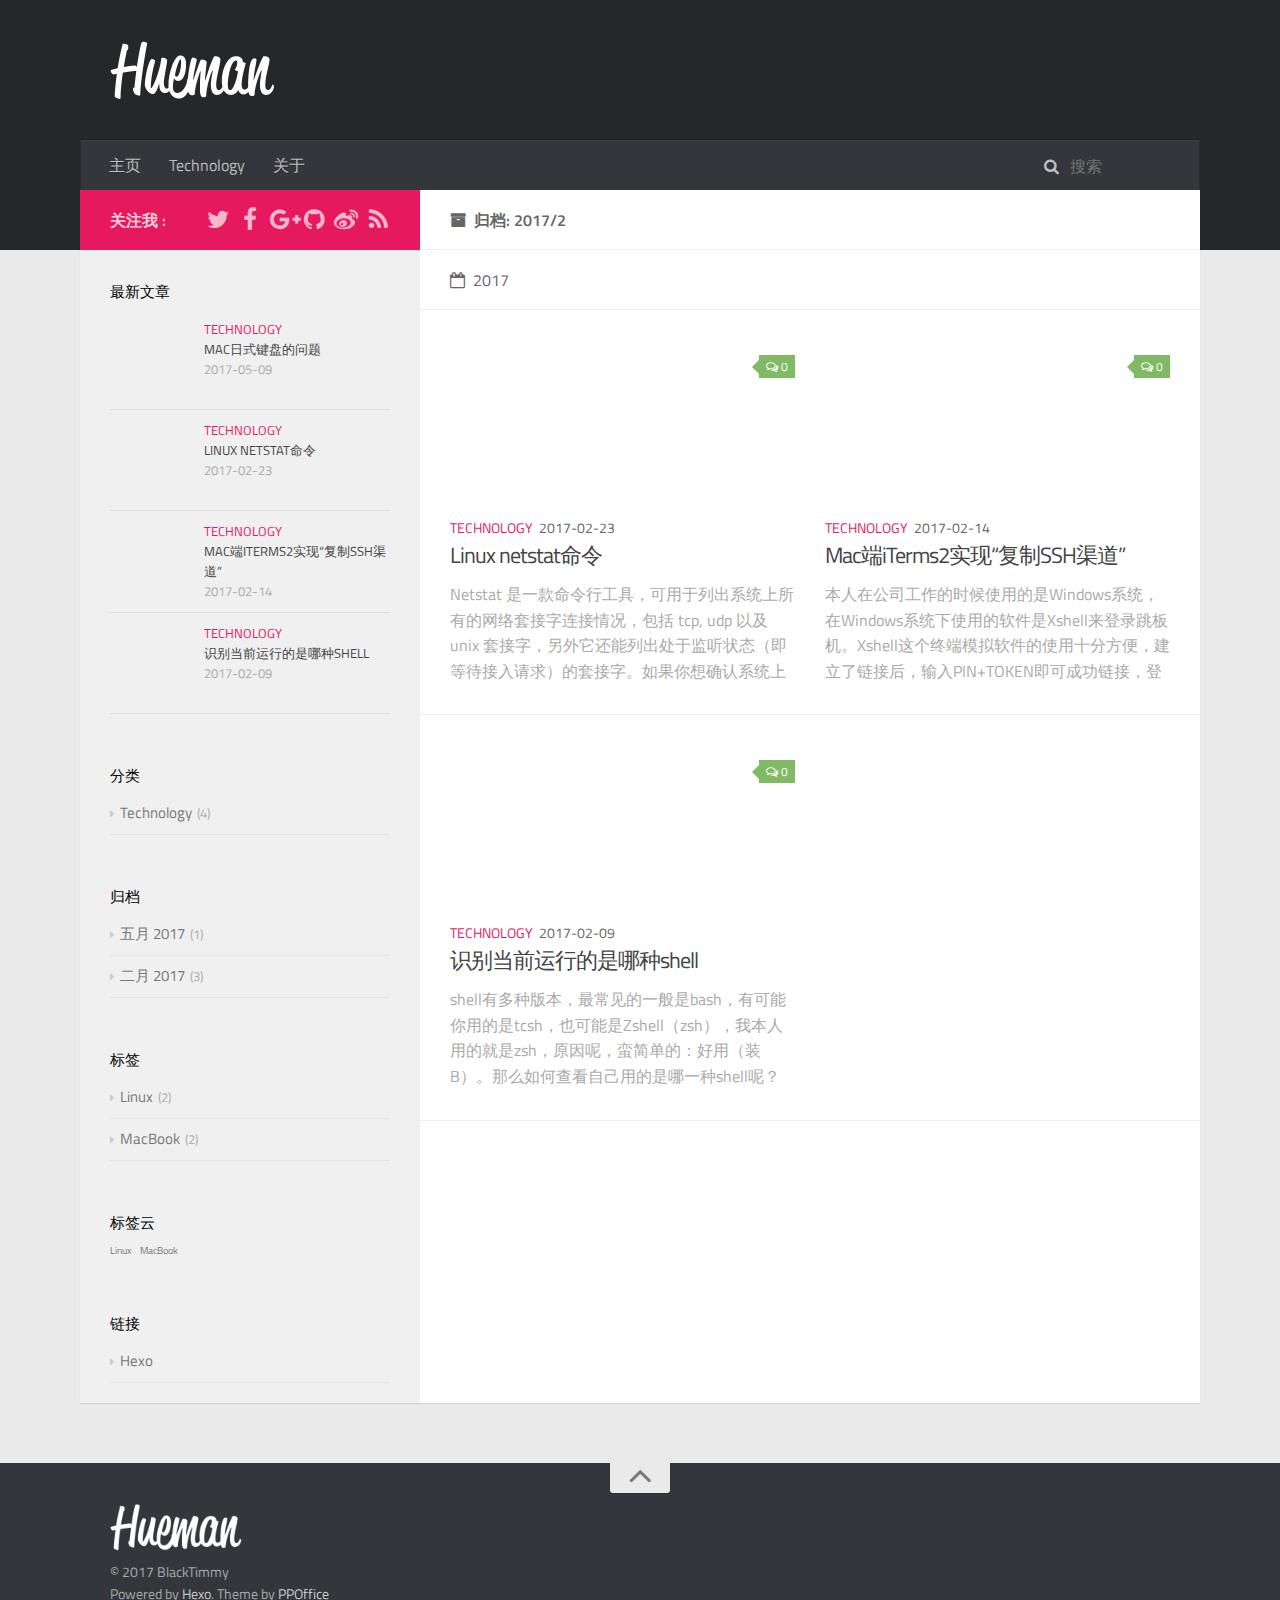
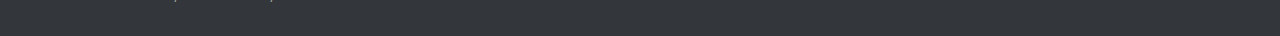
<file: archives/2017/02/index.html>
<!DOCTYPE html>
<html>
<head>
    <meta charset="utf-8">
    
    <title>归档: 2017/2 | BlackTimmy</title>
    <meta name="viewport" content="width=device-width, initial-scale=1, maximum-scale=1">
    
    <meta property="og:type" content="website">
<meta property="og:title" content="BlackTimmy">
<meta property="og:url" content="http://yoursite.com/archives/2017/02/index.html">
<meta property="og:site_name" content="BlackTimmy">
<meta name="twitter:card" content="summary">
<meta name="twitter:title" content="BlackTimmy">
    

    
        <link rel="alternate" href="/" title="BlackTimmy" type="application/atom+xml" />
    

    

    <link rel="stylesheet" href="/libs/font-awesome/css/font-awesome.min.css">
    <link rel="stylesheet" href="/libs/titillium-web/styles.css">
    <link rel="stylesheet" href="/libs/source-code-pro/styles.css">

    <link rel="stylesheet" href="/css/style.css">

    <script src="/libs/jquery/2.0.3/jquery.min.js"></script>
    
    
        <link rel="stylesheet" href="/libs/lightgallery/css/lightgallery.min.css">
    
    
        <link rel="stylesheet" href="/libs/justified-gallery/justifiedGallery.min.css">
    
    
    

</head>

<body>
    <div id="wrap">
        <header id="header">
    <div id="header-outer" class="outer">
        <div class="container">
            <div class="container-inner">
                <div id="header-title">
                    <h1 class="logo-wrap">
                        <a href="/" class="logo"></a>
                    </h1>
                    
                </div>
                <div id="header-inner" class="nav-container">
                    <a id="main-nav-toggle" class="nav-icon fa fa-bars"></a>
                    <div class="nav-container-inner">
                        <ul id="main-nav">
                            
                                <li class="main-nav-list-item" >
                                    <a class="main-nav-list-link" href="/">主页</a>
                                </li>
                            
                                        <ul class="main-nav-list"><li class="main-nav-list-item"><a class="main-nav-list-link" href="/categories/Technology/">Technology</a></li></ul>
                                    
                                <li class="main-nav-list-item" >
                                    <a class="main-nav-list-link" href="/about/index.html">关于</a>
                                </li>
                            
                        </ul>
                        <nav id="sub-nav">
                            <div id="search-form-wrap">

    <form class="search-form">
        <input type="text" class="ins-search-input search-form-input" placeholder="搜索" />
        <button type="submit" class="search-form-submit"></button>
    </form>
    <div class="ins-search">
    <div class="ins-search-mask"></div>
    <div class="ins-search-container">
        <div class="ins-input-wrapper">
            <input type="text" class="ins-search-input" placeholder="想要查找什么..." />
            <span class="ins-close ins-selectable"><i class="fa fa-times-circle"></i></span>
        </div>
        <div class="ins-section-wrapper">
            <div class="ins-section-container"></div>
        </div>
    </div>
</div>
<script>
(function (window) {
    var INSIGHT_CONFIG = {
        TRANSLATION: {
            POSTS: '文章',
            PAGES: '页面',
            CATEGORIES: '分类',
            TAGS: '标签',
            UNTITLED: '(未命名)',
        },
        ROOT_URL: '/',
        CONTENT_URL: '/content.json',
    };
    window.INSIGHT_CONFIG = INSIGHT_CONFIG;
})(window);
</script>
<script src="/js/insight.js"></script>

</div>
                        </nav>
                    </div>
                </div>
            </div>
        </div>
    </div>
</header>
        <div class="container">
            <div class="main-body container-inner">
                <div class="main-body-inner">
                    <section id="main">
                        <div class="main-body-header">
    <h1 class="header">
    
    <i class="icon fa fa-archive"></i>归档: 2017/2
    </h1>
</div>
                        <div class="main-body-content">
                            

    
    
        
        
        <section class="archives-wrap">
            <div class="archive-year-wrap">
                <a href="/archives/2017" class="archive-year"><i class="icon fa fa-calendar-o"></i>2017</a>
            </div>
            <div class="archives">
    
    
    
        <div class="article-row">
    
        <article class="article article-summary">
    <div class="article-summary-inner">
        
        <a href="/2017/02/23/Linux-netstat命令/" class="thumbnail">
    
    
        <span style="background-image:url(http://blog-pic.qiniudn.com/17-5-12/83032757-file_1494573573880_f24b.jpg)" alt="Linux netstat命令" class="thumbnail-image"></span>
    
    
        
<span class="comment-counter">
    <i class="fa fa-comments-o"></i>
    
        <span class="disqus-comment-count" data-disqus-identifier="" data-disqus-url="http://yoursite.com/2017/02/23/Linux-netstat命令/">0</span>
    
</span>

    
</a>

        
        <div class="article-meta">
            <div class="category">
            <a class="article-category-link" href="/categories/Technology/">Technology</a>
            </div>
            <div class="date"><time datetime="2017-02-23T04:00:54.000Z" itemprop="datePublished">2017-02-23</time></div>
        </div>
        
    
        <h1 class="article-title" itemprop="name">
        <a href="/2017/02/23/Linux-netstat命令/">Linux netstat命令</a>
        </h1>
    

        <p class="article-excerpt">
            Netstat 是一款命令行工具，可用于列出系统上所有的网络套接字连接情况，包括 tcp, udp 以及 unix 套接字，另外它还能列出处于监听状态（即等待接入请求）的套接字。如果你想确认系统上的 Web 服务有没有起来，你可以查看80端口有没有打开。以上功能使 netstat 成为网管和系统管理员的必备利器。
下面通过实例介绍一下各参数的用法：
1、列出所有连接1234567891011121
        </p>
    </div>
</article>
    

    
    
    
    
        <article class="article article-summary">
    <div class="article-summary-inner">
        
        <a href="/2017/02/14/Mac端iTerms2实现“复制SSH渠道”/" class="thumbnail">
    
    
        <span style="background-image:url(http://blog-pic.qiniudn.com/17-2-14/58029075-file_1487052499319_ae90.jpg)" alt="Mac端iTerms2实现“复制SSH渠道”" class="thumbnail-image"></span>
    
    
        
<span class="comment-counter">
    <i class="fa fa-comments-o"></i>
    
        <span class="disqus-comment-count" data-disqus-identifier="" data-disqus-url="http://yoursite.com/2017/02/14/Mac端iTerms2实现“复制SSH渠道”/">0</span>
    
</span>

    
</a>

        
        <div class="article-meta">
            <div class="category">
            <a class="article-category-link" href="/categories/Technology/">Technology</a>
            </div>
            <div class="date"><time datetime="2017-02-14T03:30:30.000Z" itemprop="datePublished">2017-02-14</time></div>
        </div>
        
    
        <h1 class="article-title" itemprop="name">
        <a href="/2017/02/14/Mac端iTerms2实现“复制SSH渠道”/">Mac端iTerms2实现“复制SSH渠道”</a>
        </h1>
    

        <p class="article-excerpt">
            本人在公司工作的时候使用的是Windows系统，在Windows系统下使用的软件是Xshell来登录跳板机。Xshell这个终端模拟软件的使用十分方便，建立了链接后，输入PIN+TOKEN即可成功链接，登录了跳板机之后，只需要右键当前窗口选择“复制SSH渠道”，即可实现复制当前登录的跳板机窗口。
Xsehll的方便之处在于只连接一次跳板机，之后就可以右键“复制SSH渠道”即可新打开一个链接好跳板机
        </p>
    </div>
</article>
    
        </div>
    

    
    
    
    
        <div class="article-row">
    
        <article class="article article-summary">
    <div class="article-summary-inner">
        
        <a href="/2017/02/09/识别当前运行的是哪种shell/" class="thumbnail">
    
    
        <span style="background-image:url(http://blog-pic.qiniudn.com/17-2-22/74637677-file_1487768790491_c105.jpg)" alt="识别当前运行的是哪种shell" class="thumbnail-image"></span>
    
    
        
<span class="comment-counter">
    <i class="fa fa-comments-o"></i>
    
        <span class="disqus-comment-count" data-disqus-identifier="" data-disqus-url="http://yoursite.com/2017/02/09/识别当前运行的是哪种shell/">0</span>
    
</span>

    
</a>

        
        <div class="article-meta">
            <div class="category">
            <a class="article-category-link" href="/categories/Technology/">Technology</a>
            </div>
            <div class="date"><time datetime="2017-02-09T02:59:04.000Z" itemprop="datePublished">2017-02-09</time></div>
        </div>
        
    
        <h1 class="article-title" itemprop="name">
        <a href="/2017/02/09/识别当前运行的是哪种shell/">识别当前运行的是哪种shell</a>
        </h1>
    

        <p class="article-excerpt">
            shell有多种版本，最常见的一般是bash，有可能你用的是tcsh，也可能是Zshell（zsh），我本人用的就是zsh，原因呢，蛮简单的：好用（装B）。那么如何查看自己用的是哪一种shell呢？很简单，在终端的shell提示符后输出：1echo $0
并按下RTURN键，shell就会显示你正在使用的shell名称。这条命令的原理是shell将$0展示为正在运行程序的程序名。这条命令可能会显示
        </p>
    </div>
</article>
    
        </div>
    


    </div></section>



                        </div>
                    </section>
                    <aside id="sidebar">
    <a class="sidebar-toggle" title="Expand Sidebar"><i class="toggle icon"></i></a>
    <div class="sidebar-top">
        <p>关注我 :</p>
        <ul class="social-links">
            
                
                <li>
                    <a class="social-tooltip" title="twitter" href="/" target="_blank">
                        <i class="icon fa fa-twitter"></i>
                    </a>
                </li>
                
            
                
                <li>
                    <a class="social-tooltip" title="facebook" href="/" target="_blank">
                        <i class="icon fa fa-facebook"></i>
                    </a>
                </li>
                
            
                
                <li>
                    <a class="social-tooltip" title="google-plus" href="/" target="_blank">
                        <i class="icon fa fa-google-plus"></i>
                    </a>
                </li>
                
            
                
                <li>
                    <a class="social-tooltip" title="github" href="https://github.com/ppoffice/hexo-theme-hueman" target="_blank">
                        <i class="icon fa fa-github"></i>
                    </a>
                </li>
                
            
                
                <li>
                    <a class="social-tooltip" title="weibo" href="/" target="_blank">
                        <i class="icon fa fa-weibo"></i>
                    </a>
                </li>
                
            
                
                <li>
                    <a class="social-tooltip" title="rss" href="/" target="_blank">
                        <i class="icon fa fa-rss"></i>
                    </a>
                </li>
                
            
        </ul>
    </div>
    
    <div class="widgets-container">
        
            
                
    <div class="widget-wrap">
        <h3 class="widget-title">最新文章</h3>
        <div class="widget">
            <ul id="recent-post" class="">
                
                    <li>
                        
                        <div class="item-thumbnail">
                            <a href="/2017/05/09/Mac日式键盘的问题/" class="thumbnail">
    
    
        <span style="background-image:url(http://blog-pic.qiniudn.com/17-2-10/20803520-file_1486715028193_b5fe.jpg)" alt="Mac日式键盘的问题" class="thumbnail-image"></span>
    
    
</a>

                        </div>
                        
                        <div class="item-inner">
                            <p class="item-category"><a class="article-category-link" href="/categories/Technology/">Technology</a></p>
                            <p class="item-title"><a href="/2017/05/09/Mac日式键盘的问题/" class="title">Mac日式键盘的问题</a></p>
                            <p class="item-date"><time datetime="2017-05-09T03:57:06.000Z" itemprop="datePublished">2017-05-09</time></p>
                        </div>
                    </li>
                
                    <li>
                        
                        <div class="item-thumbnail">
                            <a href="/2017/02/23/Linux-netstat命令/" class="thumbnail">
    
    
        <span style="background-image:url(http://blog-pic.qiniudn.com/17-5-12/83032757-file_1494573573880_f24b.jpg)" alt="Linux netstat命令" class="thumbnail-image"></span>
    
    
</a>

                        </div>
                        
                        <div class="item-inner">
                            <p class="item-category"><a class="article-category-link" href="/categories/Technology/">Technology</a></p>
                            <p class="item-title"><a href="/2017/02/23/Linux-netstat命令/" class="title">Linux netstat命令</a></p>
                            <p class="item-date"><time datetime="2017-02-23T04:00:54.000Z" itemprop="datePublished">2017-02-23</time></p>
                        </div>
                    </li>
                
                    <li>
                        
                        <div class="item-thumbnail">
                            <a href="/2017/02/14/Mac端iTerms2实现“复制SSH渠道”/" class="thumbnail">
    
    
        <span style="background-image:url(http://blog-pic.qiniudn.com/17-2-14/58029075-file_1487052499319_ae90.jpg)" alt="Mac端iTerms2实现“复制SSH渠道”" class="thumbnail-image"></span>
    
    
</a>

                        </div>
                        
                        <div class="item-inner">
                            <p class="item-category"><a class="article-category-link" href="/categories/Technology/">Technology</a></p>
                            <p class="item-title"><a href="/2017/02/14/Mac端iTerms2实现“复制SSH渠道”/" class="title">Mac端iTerms2实现“复制SSH渠道”</a></p>
                            <p class="item-date"><time datetime="2017-02-14T03:30:30.000Z" itemprop="datePublished">2017-02-14</time></p>
                        </div>
                    </li>
                
                    <li>
                        
                        <div class="item-thumbnail">
                            <a href="/2017/02/09/识别当前运行的是哪种shell/" class="thumbnail">
    
    
        <span style="background-image:url(http://blog-pic.qiniudn.com/17-2-22/74637677-file_1487768790491_c105.jpg)" alt="识别当前运行的是哪种shell" class="thumbnail-image"></span>
    
    
</a>

                        </div>
                        
                        <div class="item-inner">
                            <p class="item-category"><a class="article-category-link" href="/categories/Technology/">Technology</a></p>
                            <p class="item-title"><a href="/2017/02/09/识别当前运行的是哪种shell/" class="title">识别当前运行的是哪种shell</a></p>
                            <p class="item-date"><time datetime="2017-02-09T02:59:04.000Z" itemprop="datePublished">2017-02-09</time></p>
                        </div>
                    </li>
                
            </ul>
        </div>
    </div>

            
                
    <div class="widget-wrap widget-list">
        <h3 class="widget-title">分类</h3>
        <div class="widget">
            <ul class="category-list"><li class="category-list-item"><a class="category-list-link" href="/categories/Technology/">Technology</a><span class="category-list-count">4</span></li></ul>
        </div>
    </div>


            
                
    <div class="widget-wrap widget-list">
        <h3 class="widget-title">归档</h3>
        <div class="widget">
            <ul class="archive-list"><li class="archive-list-item"><a class="archive-list-link" href="/archives/2017/05/">五月 2017</a><span class="archive-list-count">1</span></li><li class="archive-list-item"><a class="archive-list-link" href="/archives/2017/02/">二月 2017</a><span class="archive-list-count">3</span></li></ul>
        </div>
    </div>


            
                
    <div class="widget-wrap widget-list">
        <h3 class="widget-title">标签</h3>
        <div class="widget">
            <ul class="tag-list"><li class="tag-list-item"><a class="tag-list-link" href="/tags/Linux/">Linux</a><span class="tag-list-count">2</span></li><li class="tag-list-item"><a class="tag-list-link" href="/tags/MacBook/">MacBook</a><span class="tag-list-count">2</span></li></ul>
        </div>
    </div>


            
                
    <div class="widget-wrap widget-float">
        <h3 class="widget-title">标签云</h3>
        <div class="widget tagcloud">
            <a href="/tags/Linux/" style="font-size: 10px;">Linux</a> <a href="/tags/MacBook/" style="font-size: 10px;">MacBook</a>
        </div>
    </div>


            
                
    <div class="widget-wrap widget-list">
        <h3 class="widget-title">链接</h3>
        <div class="widget">
            <ul>
                
                    <li>
                        <a href="http://hexo.io">Hexo</a>
                    </li>
                
            </ul>
        </div>
    </div>


            
        
    </div>
</aside>
                </div>
            </div>
        </div>
        <footer id="footer">
    <div class="container">
        <div class="container-inner">
            <a id="back-to-top" href="javascript:;"><i class="icon fa fa-angle-up"></i></a>
            <div class="credit">
                <h1 class="logo-wrap">
                    <a href="/" class="logo"></a>
                </h1>
                <p>&copy; 2017 BlackTimmy</p>
                <p>Powered by <a href="//hexo.io/" target="_blank">Hexo</a>. Theme by <a href="//github.com/ppoffice" target="_blank">PPOffice</a></p>
            </div>
        </div>
    </div>
</footer>
        
    
    <script>
    var disqus_shortname = 'hexo-theme-hueman';
    
    
    (function() {
    var dsq = document.createElement('script');
    dsq.type = 'text/javascript';
    dsq.async = true;
    dsq.src = '//' + disqus_shortname + '.disqus.com/count.js';
    (document.getElementsByTagName('head')[0] || document.getElementsByTagName('body')[0]).appendChild(dsq);
    })();
    </script>




    
        <script src="/libs/lightgallery/js/lightgallery.min.js"></script>
        <script src="/libs/lightgallery/js/lg-thumbnail.min.js"></script>
        <script src="/libs/lightgallery/js/lg-pager.min.js"></script>
        <script src="/libs/lightgallery/js/lg-autoplay.min.js"></script>
        <script src="/libs/lightgallery/js/lg-fullscreen.min.js"></script>
        <script src="/libs/lightgallery/js/lg-zoom.min.js"></script>
        <script src="/libs/lightgallery/js/lg-hash.min.js"></script>
        <script src="/libs/lightgallery/js/lg-share.min.js"></script>
        <script src="/libs/lightgallery/js/lg-video.min.js"></script>
    
    
        <script src="/libs/justified-gallery/jquery.justifiedGallery.min.js"></script>
    
    


<!-- Custom Scripts -->
<script src="/js/main.js"></script>

    </div>
</body>
</html>
</file>
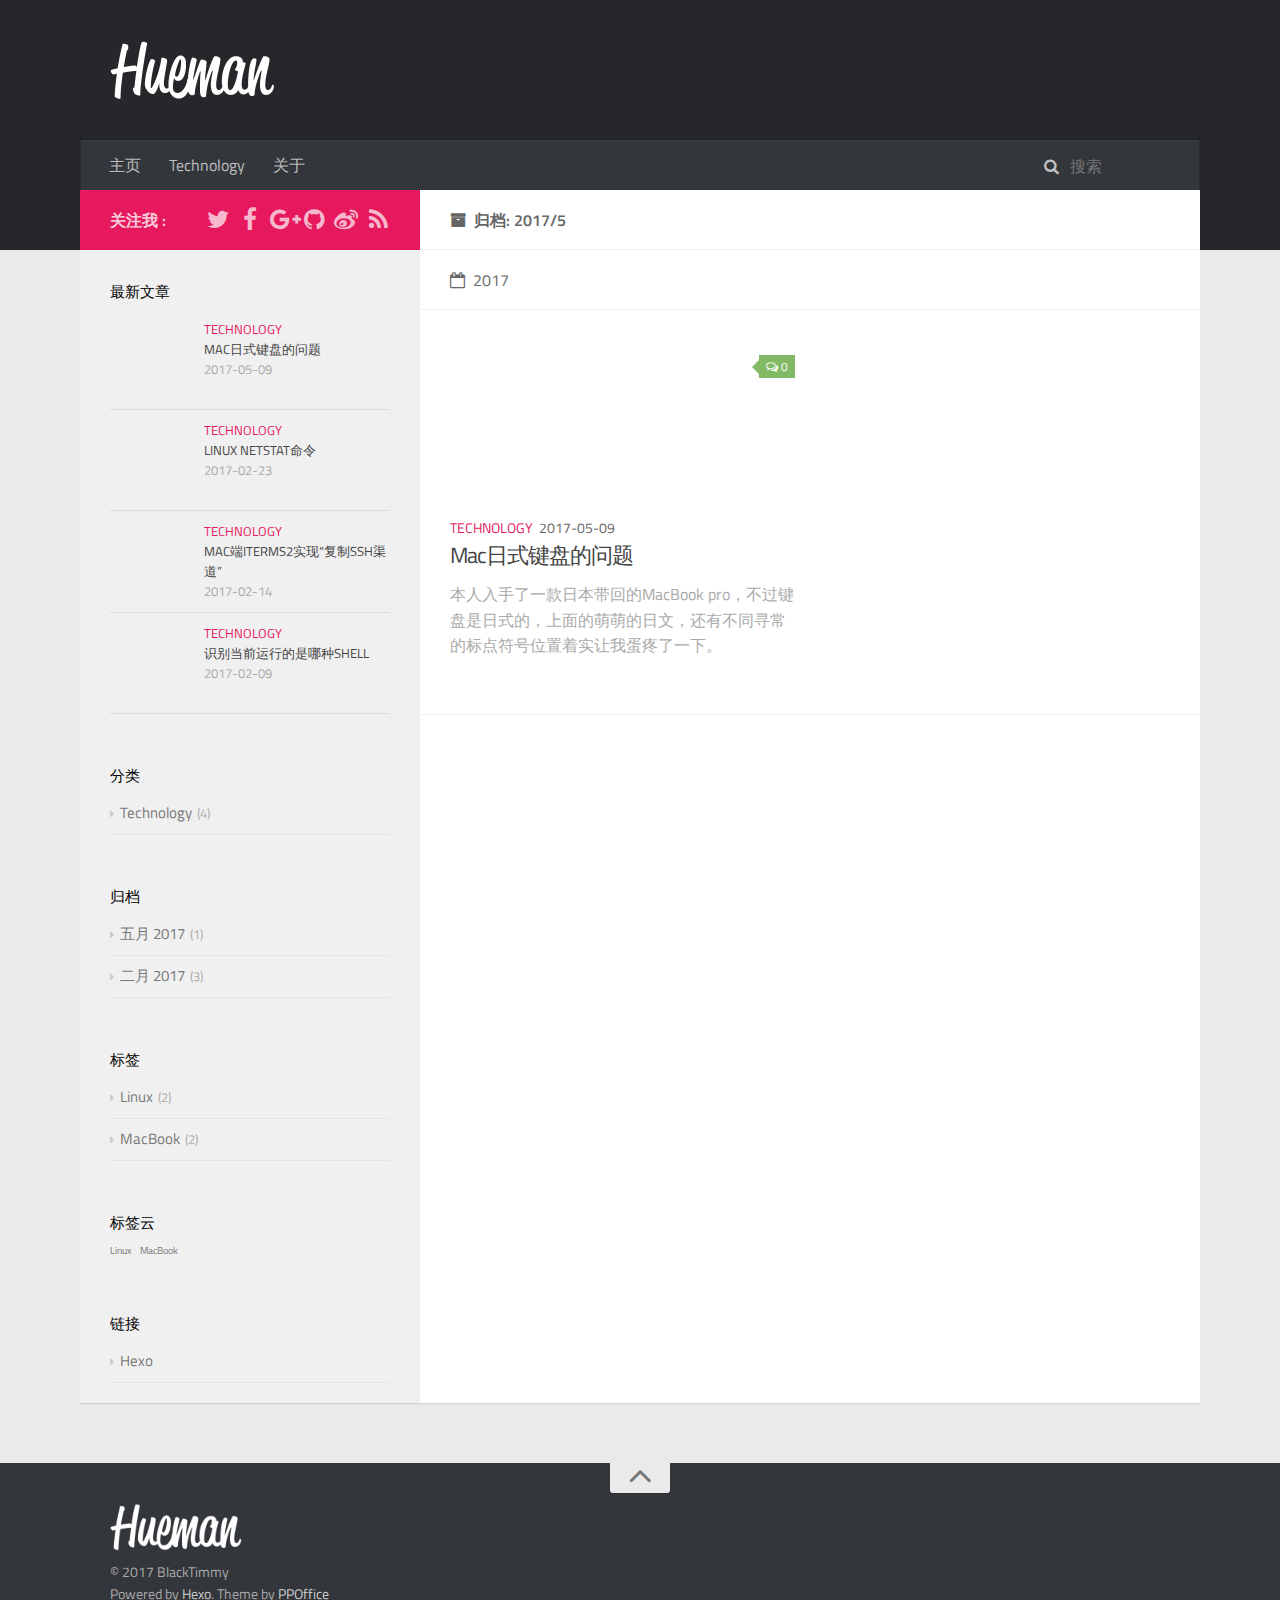
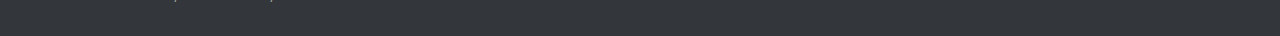
<file: archives/2017/05/index.html>
<!DOCTYPE html>
<html>
<head>
    <meta charset="utf-8">
    
    <title>归档: 2017/5 | BlackTimmy</title>
    <meta name="viewport" content="width=device-width, initial-scale=1, maximum-scale=1">
    
    <meta property="og:type" content="website">
<meta property="og:title" content="BlackTimmy">
<meta property="og:url" content="http://yoursite.com/archives/2017/05/index.html">
<meta property="og:site_name" content="BlackTimmy">
<meta name="twitter:card" content="summary">
<meta name="twitter:title" content="BlackTimmy">
    

    
        <link rel="alternate" href="/" title="BlackTimmy" type="application/atom+xml" />
    

    

    <link rel="stylesheet" href="/libs/font-awesome/css/font-awesome.min.css">
    <link rel="stylesheet" href="/libs/titillium-web/styles.css">
    <link rel="stylesheet" href="/libs/source-code-pro/styles.css">

    <link rel="stylesheet" href="/css/style.css">

    <script src="/libs/jquery/2.0.3/jquery.min.js"></script>
    
    
        <link rel="stylesheet" href="/libs/lightgallery/css/lightgallery.min.css">
    
    
        <link rel="stylesheet" href="/libs/justified-gallery/justifiedGallery.min.css">
    
    
    

</head>

<body>
    <div id="wrap">
        <header id="header">
    <div id="header-outer" class="outer">
        <div class="container">
            <div class="container-inner">
                <div id="header-title">
                    <h1 class="logo-wrap">
                        <a href="/" class="logo"></a>
                    </h1>
                    
                </div>
                <div id="header-inner" class="nav-container">
                    <a id="main-nav-toggle" class="nav-icon fa fa-bars"></a>
                    <div class="nav-container-inner">
                        <ul id="main-nav">
                            
                                <li class="main-nav-list-item" >
                                    <a class="main-nav-list-link" href="/">主页</a>
                                </li>
                            
                                        <ul class="main-nav-list"><li class="main-nav-list-item"><a class="main-nav-list-link" href="/categories/Technology/">Technology</a></li></ul>
                                    
                                <li class="main-nav-list-item" >
                                    <a class="main-nav-list-link" href="/about/index.html">关于</a>
                                </li>
                            
                        </ul>
                        <nav id="sub-nav">
                            <div id="search-form-wrap">

    <form class="search-form">
        <input type="text" class="ins-search-input search-form-input" placeholder="搜索" />
        <button type="submit" class="search-form-submit"></button>
    </form>
    <div class="ins-search">
    <div class="ins-search-mask"></div>
    <div class="ins-search-container">
        <div class="ins-input-wrapper">
            <input type="text" class="ins-search-input" placeholder="想要查找什么..." />
            <span class="ins-close ins-selectable"><i class="fa fa-times-circle"></i></span>
        </div>
        <div class="ins-section-wrapper">
            <div class="ins-section-container"></div>
        </div>
    </div>
</div>
<script>
(function (window) {
    var INSIGHT_CONFIG = {
        TRANSLATION: {
            POSTS: '文章',
            PAGES: '页面',
            CATEGORIES: '分类',
            TAGS: '标签',
            UNTITLED: '(未命名)',
        },
        ROOT_URL: '/',
        CONTENT_URL: '/content.json',
    };
    window.INSIGHT_CONFIG = INSIGHT_CONFIG;
})(window);
</script>
<script src="/js/insight.js"></script>

</div>
                        </nav>
                    </div>
                </div>
            </div>
        </div>
    </div>
</header>
        <div class="container">
            <div class="main-body container-inner">
                <div class="main-body-inner">
                    <section id="main">
                        <div class="main-body-header">
    <h1 class="header">
    
    <i class="icon fa fa-archive"></i>归档: 2017/5
    </h1>
</div>
                        <div class="main-body-content">
                            

    
    
        
        
        <section class="archives-wrap">
            <div class="archive-year-wrap">
                <a href="/archives/2017" class="archive-year"><i class="icon fa fa-calendar-o"></i>2017</a>
            </div>
            <div class="archives">
    
    
    
        <div class="article-row">
    
        <article class="article article-summary">
    <div class="article-summary-inner">
        
        <a href="/2017/05/09/Mac日式键盘的问题/" class="thumbnail">
    
    
        <span style="background-image:url(http://blog-pic.qiniudn.com/17-2-10/20803520-file_1486715028193_b5fe.jpg)" alt="Mac日式键盘的问题" class="thumbnail-image"></span>
    
    
        
<span class="comment-counter">
    <i class="fa fa-comments-o"></i>
    
        <span class="disqus-comment-count" data-disqus-identifier="" data-disqus-url="http://yoursite.com/2017/05/09/Mac日式键盘的问题/">0</span>
    
</span>

    
</a>

        
        <div class="article-meta">
            <div class="category">
            <a class="article-category-link" href="/categories/Technology/">Technology</a>
            </div>
            <div class="date"><time datetime="2017-05-09T03:57:06.000Z" itemprop="datePublished">2017-05-09</time></div>
        </div>
        
    
        <h1 class="article-title" itemprop="name">
        <a href="/2017/05/09/Mac日式键盘的问题/">Mac日式键盘的问题</a>
        </h1>
    

        <p class="article-excerpt">
            本人入手了一款日本带回的MacBook pro，不过键盘是日式的，上面的萌萌的日文，还有不同寻常的标点符号位置着实让我蛋疼了一下。
        </p>
    </div>
</article>
    
        </div>
    


    </div></section>



                        </div>
                    </section>
                    <aside id="sidebar">
    <a class="sidebar-toggle" title="Expand Sidebar"><i class="toggle icon"></i></a>
    <div class="sidebar-top">
        <p>关注我 :</p>
        <ul class="social-links">
            
                
                <li>
                    <a class="social-tooltip" title="twitter" href="/" target="_blank">
                        <i class="icon fa fa-twitter"></i>
                    </a>
                </li>
                
            
                
                <li>
                    <a class="social-tooltip" title="facebook" href="/" target="_blank">
                        <i class="icon fa fa-facebook"></i>
                    </a>
                </li>
                
            
                
                <li>
                    <a class="social-tooltip" title="google-plus" href="/" target="_blank">
                        <i class="icon fa fa-google-plus"></i>
                    </a>
                </li>
                
            
                
                <li>
                    <a class="social-tooltip" title="github" href="https://github.com/ppoffice/hexo-theme-hueman" target="_blank">
                        <i class="icon fa fa-github"></i>
                    </a>
                </li>
                
            
                
                <li>
                    <a class="social-tooltip" title="weibo" href="/" target="_blank">
                        <i class="icon fa fa-weibo"></i>
                    </a>
                </li>
                
            
                
                <li>
                    <a class="social-tooltip" title="rss" href="/" target="_blank">
                        <i class="icon fa fa-rss"></i>
                    </a>
                </li>
                
            
        </ul>
    </div>
    
    <div class="widgets-container">
        
            
                
    <div class="widget-wrap">
        <h3 class="widget-title">最新文章</h3>
        <div class="widget">
            <ul id="recent-post" class="">
                
                    <li>
                        
                        <div class="item-thumbnail">
                            <a href="/2017/05/09/Mac日式键盘的问题/" class="thumbnail">
    
    
        <span style="background-image:url(http://blog-pic.qiniudn.com/17-2-10/20803520-file_1486715028193_b5fe.jpg)" alt="Mac日式键盘的问题" class="thumbnail-image"></span>
    
    
</a>

                        </div>
                        
                        <div class="item-inner">
                            <p class="item-category"><a class="article-category-link" href="/categories/Technology/">Technology</a></p>
                            <p class="item-title"><a href="/2017/05/09/Mac日式键盘的问题/" class="title">Mac日式键盘的问题</a></p>
                            <p class="item-date"><time datetime="2017-05-09T03:57:06.000Z" itemprop="datePublished">2017-05-09</time></p>
                        </div>
                    </li>
                
                    <li>
                        
                        <div class="item-thumbnail">
                            <a href="/2017/02/23/Linux-netstat命令/" class="thumbnail">
    
    
        <span style="background-image:url(http://blog-pic.qiniudn.com/17-5-12/83032757-file_1494573573880_f24b.jpg)" alt="Linux netstat命令" class="thumbnail-image"></span>
    
    
</a>

                        </div>
                        
                        <div class="item-inner">
                            <p class="item-category"><a class="article-category-link" href="/categories/Technology/">Technology</a></p>
                            <p class="item-title"><a href="/2017/02/23/Linux-netstat命令/" class="title">Linux netstat命令</a></p>
                            <p class="item-date"><time datetime="2017-02-23T04:00:54.000Z" itemprop="datePublished">2017-02-23</time></p>
                        </div>
                    </li>
                
                    <li>
                        
                        <div class="item-thumbnail">
                            <a href="/2017/02/14/Mac端iTerms2实现“复制SSH渠道”/" class="thumbnail">
    
    
        <span style="background-image:url(http://blog-pic.qiniudn.com/17-2-14/58029075-file_1487052499319_ae90.jpg)" alt="Mac端iTerms2实现“复制SSH渠道”" class="thumbnail-image"></span>
    
    
</a>

                        </div>
                        
                        <div class="item-inner">
                            <p class="item-category"><a class="article-category-link" href="/categories/Technology/">Technology</a></p>
                            <p class="item-title"><a href="/2017/02/14/Mac端iTerms2实现“复制SSH渠道”/" class="title">Mac端iTerms2实现“复制SSH渠道”</a></p>
                            <p class="item-date"><time datetime="2017-02-14T03:30:30.000Z" itemprop="datePublished">2017-02-14</time></p>
                        </div>
                    </li>
                
                    <li>
                        
                        <div class="item-thumbnail">
                            <a href="/2017/02/09/识别当前运行的是哪种shell/" class="thumbnail">
    
    
        <span style="background-image:url(http://blog-pic.qiniudn.com/17-2-22/74637677-file_1487768790491_c105.jpg)" alt="识别当前运行的是哪种shell" class="thumbnail-image"></span>
    
    
</a>

                        </div>
                        
                        <div class="item-inner">
                            <p class="item-category"><a class="article-category-link" href="/categories/Technology/">Technology</a></p>
                            <p class="item-title"><a href="/2017/02/09/识别当前运行的是哪种shell/" class="title">识别当前运行的是哪种shell</a></p>
                            <p class="item-date"><time datetime="2017-02-09T02:59:04.000Z" itemprop="datePublished">2017-02-09</time></p>
                        </div>
                    </li>
                
            </ul>
        </div>
    </div>

            
                
    <div class="widget-wrap widget-list">
        <h3 class="widget-title">分类</h3>
        <div class="widget">
            <ul class="category-list"><li class="category-list-item"><a class="category-list-link" href="/categories/Technology/">Technology</a><span class="category-list-count">4</span></li></ul>
        </div>
    </div>


            
                
    <div class="widget-wrap widget-list">
        <h3 class="widget-title">归档</h3>
        <div class="widget">
            <ul class="archive-list"><li class="archive-list-item"><a class="archive-list-link" href="/archives/2017/05/">五月 2017</a><span class="archive-list-count">1</span></li><li class="archive-list-item"><a class="archive-list-link" href="/archives/2017/02/">二月 2017</a><span class="archive-list-count">3</span></li></ul>
        </div>
    </div>


            
                
    <div class="widget-wrap widget-list">
        <h3 class="widget-title">标签</h3>
        <div class="widget">
            <ul class="tag-list"><li class="tag-list-item"><a class="tag-list-link" href="/tags/Linux/">Linux</a><span class="tag-list-count">2</span></li><li class="tag-list-item"><a class="tag-list-link" href="/tags/MacBook/">MacBook</a><span class="tag-list-count">2</span></li></ul>
        </div>
    </div>


            
                
    <div class="widget-wrap widget-float">
        <h3 class="widget-title">标签云</h3>
        <div class="widget tagcloud">
            <a href="/tags/Linux/" style="font-size: 10px;">Linux</a> <a href="/tags/MacBook/" style="font-size: 10px;">MacBook</a>
        </div>
    </div>


            
                
    <div class="widget-wrap widget-list">
        <h3 class="widget-title">链接</h3>
        <div class="widget">
            <ul>
                
                    <li>
                        <a href="http://hexo.io">Hexo</a>
                    </li>
                
            </ul>
        </div>
    </div>


            
        
    </div>
</aside>
                </div>
            </div>
        </div>
        <footer id="footer">
    <div class="container">
        <div class="container-inner">
            <a id="back-to-top" href="javascript:;"><i class="icon fa fa-angle-up"></i></a>
            <div class="credit">
                <h1 class="logo-wrap">
                    <a href="/" class="logo"></a>
                </h1>
                <p>&copy; 2017 BlackTimmy</p>
                <p>Powered by <a href="//hexo.io/" target="_blank">Hexo</a>. Theme by <a href="//github.com/ppoffice" target="_blank">PPOffice</a></p>
            </div>
        </div>
    </div>
</footer>
        
    
    <script>
    var disqus_shortname = 'hexo-theme-hueman';
    
    
    (function() {
    var dsq = document.createElement('script');
    dsq.type = 'text/javascript';
    dsq.async = true;
    dsq.src = '//' + disqus_shortname + '.disqus.com/count.js';
    (document.getElementsByTagName('head')[0] || document.getElementsByTagName('body')[0]).appendChild(dsq);
    })();
    </script>




    
        <script src="/libs/lightgallery/js/lightgallery.min.js"></script>
        <script src="/libs/lightgallery/js/lg-thumbnail.min.js"></script>
        <script src="/libs/lightgallery/js/lg-pager.min.js"></script>
        <script src="/libs/lightgallery/js/lg-autoplay.min.js"></script>
        <script src="/libs/lightgallery/js/lg-fullscreen.min.js"></script>
        <script src="/libs/lightgallery/js/lg-zoom.min.js"></script>
        <script src="/libs/lightgallery/js/lg-hash.min.js"></script>
        <script src="/libs/lightgallery/js/lg-share.min.js"></script>
        <script src="/libs/lightgallery/js/lg-video.min.js"></script>
    
    
        <script src="/libs/justified-gallery/jquery.justifiedGallery.min.js"></script>
    
    


<!-- Custom Scripts -->
<script src="/js/main.js"></script>

    </div>
</body>
</html>
</file>
<file: libs/titillium-web/styles.css>
/* latin-ext */
@font-face {
  font-family: 'Titillium Web';
  font-style: normal;
  font-weight: 300;
  src: local('Titillium WebLight'), local('TitilliumWeb-Light'), url(fonts/anMUvcNT0H1YN4FII8wpr9INifKjd1RJ3NxxEi9Cy2w.woff2) format('woff2');
  unicode-range: U+0100-024F, U+1E00-1EFF, U+20A0-20AB, U+20AD-20CF, U+2C60-2C7F, U+A720-A7FF;
}
/* latin */
@font-face {
  font-family: 'Titillium Web';
  font-style: normal;
  font-weight: 300;
  src: local('Titillium WebLight'), local('TitilliumWeb-Light'), url(fonts/anMUvcNT0H1YN4FII8wpr4-67659ICLY8bMrYhtePPA.woff2) format('woff2');
  unicode-range: U+0000-00FF, U+0131, U+0152-0153, U+02C6, U+02DA, U+02DC, U+2000-206F, U+2074, U+20AC, U+2212, U+2215, U+E0FF, U+EFFD, U+F000;
}
/* latin-ext */
@font-face {
  font-family: 'Titillium Web';
  font-style: normal;
  font-weight: 400;
  src: local('Titillium Web'), local('TitilliumWeb-Regular'), url(fonts/7XUFZ5tgS-tD6QamInJTcSo_WB_cotcEMUw1LsIE8mM.woff2) format('woff2');
  unicode-range: U+0100-024F, U+1E00-1EFF, U+20A0-20AB, U+20AD-20CF, U+2C60-2C7F, U+A720-A7FF;
}
/* latin */
@font-face {
  font-family: 'Titillium Web';
  font-style: normal;
  font-weight: 400;
  src: local('Titillium Web'), local('TitilliumWeb-Regular'), url(fonts/7XUFZ5tgS-tD6QamInJTcZSnX671uNZIV63UdXh3Mg0.woff2) format('woff2');
  unicode-range: U+0000-00FF, U+0131, U+0152-0153, U+02C6, U+02DA, U+02DC, U+2000-206F, U+2074, U+20AC, U+2212, U+2215, U+E0FF, U+EFFD, U+F000;
}
/* latin-ext */
@font-face {
  font-family: 'Titillium Web';
  font-style: normal;
  font-weight: 600;
  src: local('Titillium WebSemiBold'), local('TitilliumWeb-SemiBold'), url(fonts/anMUvcNT0H1YN4FII8wpr_SNRT0fZ5CX-AqRkMYgJJo.woff2) format('woff2');
  unicode-range: U+0100-024F, U+1E00-1EFF, U+20A0-20AB, U+20AD-20CF, U+2C60-2C7F, U+A720-A7FF;
}
/* latin */
@font-face {
  font-family: 'Titillium Web';
  font-style: normal;
  font-weight: 600;
  src: local('Titillium WebSemiBold'), local('TitilliumWeb-SemiBold'), url(fonts/anMUvcNT0H1YN4FII8wpr46gJz9aNFrmnwBdd69aqzY.woff2) format('woff2');
  unicode-range: U+0000-00FF, U+0131, U+0152-0153, U+02C6, U+02DA, U+02DC, U+2000-206F, U+2074, U+20AC, U+2212, U+2215, U+E0FF, U+EFFD, U+F000;
}
</file>
<file: libs/source-code-pro/styles.css>
/* latin-ext */
@font-face {
  font-family: 'Source Code Pro';
  font-style: normal;
  font-weight: 400;
  src: local('Source Code Pro'), local('SourceCodePro-Regular'), url(fonts/mrl8jkM18OlOQN8JLgasDy2Q8seG17bfDXYR_jUsrzg.woff2) format('woff2');
  unicode-range: U+0100-024F, U+1E00-1EFF, U+20A0-20AB, U+20AD-20CF, U+2C60-2C7F, U+A720-A7FF;
}
/* latin */
@font-face {
  font-family: 'Source Code Pro';
  font-style: normal;
  font-weight: 400;
  src: local('Source Code Pro'), local('SourceCodePro-Regular'), url(fonts/mrl8jkM18OlOQN8JLgasD9V_2ngZ8dMf8fLgjYEouxg.woff2) format('woff2');
  unicode-range: U+0000-00FF, U+0131, U+0152-0153, U+02C6, U+02DA, U+02DC, U+2000-206F, U+2074, U+20AC, U+2212, U+2215, U+E0FF, U+EFFD, U+F000;
}
</file>
<file: css/style.css>
#main .main-body-header em,
#main .main-body-header a,
.article-meta,
.archive-year {
  text-transform: uppercase;
  color: #666;
  line-height: 1em;
  text-shadow: 0 1px #fff;
}
#main .main-body-header em,
#main .main-body-header a,
.article-meta,
.archive-year,
#main .main-body-header em a,
#main .main-body-header a a,
.article-meta a,
.archive-year a {
  text-decoration: none;
}
.widget h1,
.article-entry h1 {
  font-size: 2em;
}
.widget h2,
.article-entry h2 {
  font-size: 1.5em;
}
.widget h3,
.article-entry h3 {
  font-size: 1.3em;
}
.widget h4,
.article-entry h4 {
  font-size: 1.2em;
}
.widget h5,
.article-entry h5 {
  font-size: 1em;
}
.widget h6,
.article-entry h6 {
  font-size: 1em;
  color: #aaa;
}
.widget hr,
.article-entry hr {
  border: 1px dashed #ddd;
}
.widget strong,
.article-entry strong {
  font-weight: bold;
}
.widget em,
.article-entry em,
.widget cite,
.article-entry cite {
  font-style: italic;
}
.widget sup,
.article-entry sup,
.widget sub,
.article-entry sub {
  font-size: 0.75em;
  line-height: 0;
  position: relative;
  vertical-align: baseline;
}
.widget sup,
.article-entry sup {
  top: -0.5em;
}
.widget sub,
.article-entry sub {
  bottom: -0.2em;
}
.widget small,
.article-entry small {
  font-size: 0.85em;
}
.widget acronym,
.article-entry acronym,
.widget abbr,
.article-entry abbr {
  border-bottom: 1px dotted;
}
.widget ul,
.article-entry ul,
.widget ol,
.article-entry ol,
.widget dl,
.article-entry dl {
  line-height: 1.6em;
}
.widget ul ul,
.article-entry ul ul,
.widget ol ul,
.article-entry ol ul,
.widget ul ol,
.article-entry ul ol,
.widget ol ol,
.article-entry ol ol {
  margin-top: 0;
  margin-bottom: 0;
  margin-left: 20px;
}
.widget ul,
.article-entry ul {
  list-style: disc;
  list-style-position: inside;
}
.widget ol,
.article-entry ol {
  list-style: decimal;
  list-style-position: inside;
}
.widget dt,
.article-entry dt {
  font-weight: bold;
  list-style-position: inside;
}
html,
body,
div,
span,
applet,
object,
iframe,
h1,
h2,
h3,
h4,
h5,
h6,
p,
blockquote,
pre,
a,
abbr,
acronym,
address,
big,
cite,
code,
del,
dfn,
em,
img,
ins,
kbd,
q,
s,
samp,
small,
strike,
strong,
sub,
sup,
tt,
var,
dl,
dt,
dd,
ol,
ul,
li,
fieldset,
form,
label,
legend,
table,
caption,
tbody,
tfoot,
thead,
tr,
th,
td {
  margin: 0;
  padding: 0;
  border: 0;
  outline: 0;
  font-weight: inherit;
  font-style: inherit;
  font-family: inherit;
  font-size: 100%;
  vertical-align: baseline;
}
body {
  line-height: 1;
  color: #000;
  background: #fff;
}
ol,
ul {
  list-style: none;
}
table {
  border-collapse: separate;
  border-spacing: 0;
  vertical-align: middle;
}
caption,
th,
td {
  text-align: left;
  font-weight: normal;
  vertical-align: middle;
}
a img {
  border: none;
}
input,
button {
  margin: 0;
  padding: 0;
}
input::-moz-focus-inner,
button::-moz-focus-inner {
  border: 0;
  padding: 0;
}
html,
body,
#container {
  height: 100%;
}
::selection {
  color: #fff;
  background: #e6195e;
}
body {
  background: #eaeaea;
  font: 14px "Titillium Web", "Helvetica Neue", Helvetica, Arial, "Microsoft Yahei", sans-serif;
  -webkit-text-size-adjust: 100%;
}
code {
  margin: 0 2px;
  color: #e96900;
  padding: 3px 5px;
  font-size: 0.8em;
  border-radius: 2px;
  font-family: "Source Code Pro", Consolas, Monaco, Menlo, Consolas, monospace;
  background-color: #f8f8f8;
}
.container {
  position: relative;
  padding: 0 20px;
}
.container-inner {
  max-width: 1120px;
  min-width: 320px;
  width: 100%;
  margin: 0 auto;
}
.container-inner:before,
.container-inner:after {
  content: "";
  display: table;
}
.container-inner:after {
  clear: both;
}
.left,
.alignleft {
  float: left;
}
.right,
.alignright {
  float: right;
}
.clear {
  clear: both;
}
.logo {
  display: block;
  padding: 10px 0;
  width: 165px;
  height: 60px;
  background-image: url("images/logo-header.png");
  background-position: 0px 10px;
  background-repeat: no-repeat;
  -webkit-background-size: 165px 60px;
  -moz-background-size: 165px 60px;
  background-size: 165px 60px;
}
.main-body {
  margin-top: -60px;
  background-color: #fff;
}
.main-body-inner {
  position: relative;
  -webkit-box-sizing: border-box;
  -moz-box-sizing: border-box;
  box-sizing: border-box;
  -webkit-box-shadow: rgba(0,0,0,0.098) 0px 1px 1px 0px;
  box-shadow: rgba(0,0,0,0.098) 0px 1px 1px 0px;
  padding-left: 340px;
  background: url("images/s-left.png") repeat-y left 0;
}
.main-body-inner:before,
.main-body-inner:after {
  content: "";
  display: table;
}
.main-body-inner:after {
  clear: both;
}
#main {
  float: right;
  width: 100%;
  -webkit-box-sizing: border-box;
  -moz-box-sizing: border-box;
  box-sizing: border-box;
  min-height: 600px;
}
#main .main-body-header {
  background: #fff;
  position: relative;
  padding: 18px 30px 17px;
  border-bottom: 1px solid #eee;
  color: #666;
  font-size: 16px;
  font-weight: 600;
  text-transform: uppercase;
  line-height: 24px;
}
#main .main-body-header .page-title-link,
#main .main-body-header i {
  margin-right: 8px;
}
#main .main-body-header i {
  font-weight: 400;
}
#main .main-body-header em,
#main .main-body-header a {
  color: #aaa;
}
#main .main-body-content:before,
#main .main-body-content:after {
  content: "";
  display: table;
}
#main .main-body-content:after {
  clear: both;
}
#header {
  background: #26272b;
  padding-bottom: 60px;
  position: relative;
}
#header-outer {
  height: 100%;
  position: relative;
}
#header-inner {
  position: relative;
}
#header-title {
  text-align: center;
  padding: 30px 30px;
}
#header-title:before,
#header-title:after {
  content: "";
  display: table;
}
#header-title:after {
  clear: both;
}
#header-title .logo-wrap,
#header-title .subtitle-wrap {
  float: left;
}
#header-title .subtitle-wrap {
  padding: 10px 0px 0px;
  margin-left: 20px;
}
#header-title .subtitle {
  font-size: 16px;
  font-style: italic;
  line-height: 70px;
  color: rgba(255,255,255,0.7);
  text-shadow: 0 1px rgba(0,0,0,0.2);
}
.nav-container .nav-icon,
.nav-container .nav-container-inner #main-nav .main-nav-list-item .main-nav-list-link {
  float: left;
  color: rgba(255,255,255,0.7);
  text-decoration: none;
  text-shadow: 0 1px rgba(0,0,0,0.2);
  display: block;
  padding: 20px 15px;
  -webkit-transition: 0.2s ease-in;
  -moz-transition: 0.2s ease-in;
  -ms-transition: 0.2s ease-in;
  transition: 0.2s ease-in;
}
.nav-container .nav-icon:hover,
.nav-container .nav-container-inner #main-nav .main-nav-list-item .main-nav-list-link:hover {
  color: #fff;
  background: rgba(0,0,0,0.1);
}
.nav-container {
  padding: 0 15px;
  background: #33363b;
  z-index: 1;
  -webkit-box-shadow: inset 0 1px 0 rgba(255,255,255,0.05), 0 -1px 0 rgba(0,0,0,0.2), inset 1px 0 0 rgba(0,0,0,0.2), inset -1px 0 0 rgba(0,0,0,0.2);
  box-shadow: inset 0 1px 0 rgba(255,255,255,0.05), 0 -1px 0 rgba(0,0,0,0.2), inset 1px 0 0 rgba(0,0,0,0.2), inset -1px 0 0 rgba(0,0,0,0.2);
}
.nav-container:before,
.nav-container:after {
  content: "";
  display: table;
}
.nav-container:after {
  clear: both;
}
.nav-container .nav-icon {
  line-height: 20px;
  padding: 15px 14px;
  text-align: center;
  font-size: 14px;
  position: relative;
  cursor: pointer;
}
.nav-container #main-nav-toggle {
  display: none;
  width: 100%;
  text-align: right;
  -webkit-box-sizing: border-box;
  -moz-box-sizing: border-box;
  box-sizing: border-box;
  border-bottom: 1px solid rgba(255,255,255,0.06);
}
.nav-container #main-nav-toggle:before {
  content: "\f0c9";
}
.nav-container .nav-container-inner:before,
.nav-container .nav-container-inner:after {
  content: "";
  display: table;
}
.nav-container .nav-container-inner:after {
  clear: both;
}
.nav-container .nav-container-inner #main-nav {
  float: left;
}
.nav-container .nav-container-inner #main-nav .main-nav-list {
  float: left;
}
.nav-container .nav-container-inner #main-nav .main-nav-list-item {
  position: relative;
  float: left;
}
.nav-container .nav-container-inner #main-nav .main-nav-list-item.top-level-menu > a:after {
  content: "\f0d7" !important;
  float: none;
  margin-left: 6px;
  font-size: 14px;
  line-height: 1.2em;
  opacity: 0.5;
  font-family: FontAwesome;
  display: inline-block;
}
.nav-container .nav-container-inner #main-nav .main-nav-list-item.top-level-menu:hover > a {
  color: #fff;
  background: rgba(0,0,0,0.1);
}
.nav-container .nav-container-inner #main-nav .main-nav-list-item .main-nav-list-link {
  line-height: 20px;
  padding: 15px 14px;
  font-size: 16px;
}
.nav-container .nav-container-inner #main-nav .main-nav-list-item .main-nav-list-link.current {
  color: #fff;
}
.nav-container .nav-container-inner #main-nav .main-nav-list-item .main-nav-list-child {
  top: 100%;
  display: none;
  padding: 10px 0;
  overflow: hidden;
  position: absolute;
  width: 180px;
  background: #33363b url("images/opacity-10.png") repeat;
}
.nav-container .nav-container-inner #main-nav .main-nav-list-item .main-nav-list-child li {
  -webkit-box-shadow: 0 1px 0 rgba(255,255,255,0.06);
  box-shadow: 0 1px 0 rgba(255,255,255,0.06);
}
.nav-container .nav-container-inner #main-nav .main-nav-list-item .main-nav-list-child li:last-child {
  -webkit-box-shadow: none;
  box-shadow: none;
}
.nav-container .nav-container-inner #main-nav .main-nav-list-item .main-nav-list-child li,
.nav-container .nav-container-inner #main-nav .main-nav-list-item .main-nav-list-child li a {
  width: 100%;
  display: block;
  -webkit-box-sizing: border-box;
  -moz-box-sizing: border-box;
  box-sizing: border-box;
}
.nav-container .nav-container-inner #sub-nav {
  float: right;
}
.search-form {
  padding: 14px 15px 16px;
  height: 50px;
  overflow: hidden;
  -webkit-box-sizing: border-box;
  -moz-box-sizing: border-box;
  box-sizing: border-box;
}
.search-form:before {
  content: "\f002";
  margin-right: 8px;
  color: rgba(255,255,255,0.7);
  font: normal normal normal 16px/1 FontAwesome;
}
.search-form-input,
.search-form-input.ins-search-input,
.search-form-input.st-ui-search-input,
.search-form-input.st-default-search-input {
  -webkit-appearance: textarea;
  padding: 0;
  width: 100px;
  height: auto !important;
  border: none !important;
  outline: none !important;
  background: none !important;
  line-height: 1.6em;
  -webkit-transition: 0.2s ease-in;
  -moz-transition: 0.2s ease-in;
  -ms-transition: 0.2s ease-in;
  transition: 0.2s ease-in;
  font: 16px "Titillium Web", "Helvetica Neue", Helvetica, Arial, "Microsoft Yahei", sans-serif;
  color: rgba(255,255,255,0.7);
}
.search-form-input:focus,
.search-form-input.ins-search-input:focus,
.search-form-input.st-ui-search-input:focus,
.search-form-input.st-default-search-input:focus {
  width: 200px;
}
.search-form-input::-webkit-search-results-decoration,
.search-form-input.ins-search-input::-webkit-search-results-decoration,
.search-form-input.st-ui-search-input::-webkit-search-results-decoration,
.search-form-input.st-default-search-input::-webkit-search-results-decoration,
.search-form-input::-webkit-search-cancel-button,
.search-form-input.ins-search-input::-webkit-search-cancel-button,
.search-form-input.st-ui-search-input::-webkit-search-cancel-button,
.search-form-input.st-default-search-input::-webkit-search-cancel-button {
  -webkit-appearance: none;
}
.search-form-submit {
  display: none;
}
#sidebar {
  float: left;
  margin-left: -340px;
  width: 340px;
}
#sidebar .sidebar-toggle {
  display: none;
}
#sidebar .sidebar-top {
  background: #e6195e;
  padding: 15px 30px;
}
#sidebar .sidebar-top:before,
#sidebar .sidebar-top:after {
  content: "";
  display: table;
}
#sidebar .sidebar-top:after {
  clear: both;
}
#sidebar .sidebar-top .sidebar-top-inner:before,
#sidebar .sidebar-top .sidebar-top-inner:after {
  content: "";
  display: table;
}
#sidebar .sidebar-top .sidebar-top-inner:after {
  clear: both;
}
#sidebar .sidebar-top p {
  float: left;
  color: rgba(255,255,255,0.8);
  font-size: 16px;
  font-weight: 600;
  text-transform: uppercase;
  line-height: 24px;
  padding: 3px 0;
}
#sidebar .sidebar-top .social-links {
  float: right;
  position: relative;
  padding-top: 2px;
}
#sidebar .sidebar-top .social-links li {
  float: left;
  margin-left: 8px;
}
#sidebar .sidebar-top .social-links li a:hover i:before {
  color: #fff;
}
#sidebar .sidebar-top .social-links .social-tooltip {
  position: relative;
}
#sidebar .sidebar-top .social-links .social-tooltip:hover:after {
  top: -41px;
  background: #fff;
  font-size: 14px;
  color: #666;
  content: attr(title);
  display: block;
  right: 0;
  padding: 5px 15px;
  position: absolute;
  white-space: nowrap;
  border-radius: 3px;
  -webkit-box-shadow: 0 0 2px rgba(0,0,0,0.2);
  box-shadow: 0 0 2px rgba(0,0,0,0.2);
  text-transform: uppercase;
  z-index: 1;
}
#sidebar .sidebar-top .social-links .social-tooltip:hover:before {
  top: -10px;
  right: 8px;
  border: solid;
  border-color: #fff transparent;
  border-width: 5px 5px 0 5px;
  content: "";
  display: block;
  position: absolute;
  z-index: 2;
}
#sidebar .sidebar-top i {
  color: rgba(255,255,255,0.7);
  font-size: 24px;
  width: 24px;
}
#article-nav {
  position: relative;
}
#article-nav:before,
#article-nav:after {
  content: "";
  display: table;
}
#article-nav:after {
  clear: both;
}
.article-nav-link-wrap {
  position: relative;
  margin-top: 0;
  display: block;
  color: #aaa;
  padding: 16px 40px 24px;
  border-bottom: 1px solid #ddd;
  -webkit-transition: 0.2s ease-in;
  -moz-transition: 0.2s ease-in;
  -ms-transition: 0.2s ease-in;
  transition: 0.2s ease-in;
  text-align: center;
  text-decoration: none;
}
.article-nav-link-wrap .icon {
  position: absolute;
  color: #ccc;
  font-size: 18px;
  top: 50%;
  width: 1em;
  margin-top: -10px;
}
.article-nav-link-wrap #icon-chevron-left {
  left: 10px;
}
.article-nav-link-wrap #icon-chevron-right {
  right: 10px;
}
.article-nav-link-wrap:hover {
  background: rgba(0,0,0,0.02);
}
.article-nav-link-wrap:hover .icon {
  color: #e6195e;
}
.article-nav-caption {
  display: block;
  font-size: 12px;
  color: #aaa;
  letter-spacing: 0.5px;
  line-height: 24px;
  font-weight: normal;
  text-transform: uppercase;
}
.article-nav-title {
  font-size: 15px;
  color: #666;
}
.widget-wrap {
  padding: 30px 30px 20px;
}
.widget-title {
  font-size: 15px;
  font-weight: 400;
  text-transform: uppercase;
  margin-bottom: 6px;
}
.widget {
  line-height: 1.6em;
  word-wrap: break-word;
  font-size: 0.9em;
  color: #777;
  border-radius: 3px;
}
.widget a {
  text-decoration: none;
  color: #777;
}
.widget a:hover {
  color: #444;
}
.widget ul ul,
.widget ol ul,
.widget dl ul,
.widget ul ol,
.widget ol ol,
.widget dl ol,
.widget ul dl,
.widget ol dl,
.widget dl dl {
  margin-left: 15px;
  list-style: disc;
}
.widget ul,
.widget ol {
  list-style: none;
  margin: 0;
}
.widget ul ul,
.widget ol ul,
.widget ul ol,
.widget ol ol {
  margin: 0 20px;
}
.widget ul ul,
.widget ol ul {
  list-style: disc;
}
.widget ul ol,
.widget ol ol {
  list-style: decimal;
}
.widget-list ul,
.widget-list ol {
  list-style: none;
}
.widget-list ul li,
.widget-list ol li {
  padding: 10px 0;
  font-size: 15px;
  border-bottom: 1px solid #e4e4e4;
}
.widget-list ul li a,
.widget-list ol li a {
  color: #777;
}
.widget-list ul li a:before,
.widget-list ol li a:before {
  color: #ccc;
  content: "\f0da";
  font-size: 12px;
  margin-right: 6px;
  font-family: FontAwesome;
  -webkit-transition: 0.2s ease;
  -moz-transition: 0.2s ease;
  -ms-transition: 0.2s ease;
  transition: 0.2s ease;
}
.widget-list ul li a:hover:before,
.widget-list ol li a:hover:before {
  color: #444;
}
.widget-list ul ul,
.widget-list ol ul,
.widget-list ul ol,
.widget-list ol ol {
  list-style: none;
}
.widget-list ul ul li,
.widget-list ol ul li,
.widget-list ul ol li,
.widget-list ol ol li {
  border: none;
}
.widget-list ul ul li:last-child,
.widget-list ol ul li:last-child,
.widget-list ul ol li:last-child,
.widget-list ol ol li:last-child {
  padding-bottom: 0px;
}
.widget-float a {
  font-size: 15px;
}
#recent-post li {
  padding: 10px 0 10px 94px;
  border-bottom: 1px solid #ddd;
}
#recent-post li:before,
#recent-post li:after {
  content: "";
  display: table;
}
#recent-post li:after {
  clear: both;
}
#recent-post.no-thumbnail li {
  padding: 10px 0px;
}
#recent-post li .item-thumbnail {
  opacity: 1;
  margin-left: -94px;
  -webkit-transition: all 0.2s ease;
  -moz-transition: all 0.2s ease;
  -ms-transition: all 0.2s ease;
  transition: all 0.2s ease;
  float: left;
}
#recent-post li .item-thumbnail .thumbnail {
  width: 80px;
  height: 80px;
  display: block;
  position: relative;
  overflow: hidden;
}
#recent-post li .item-thumbnail .thumbnail span {
  width: 100%;
  height: 100%;
  display: block;
}
#recent-post li .item-thumbnail .thumbnail .thumbnail-image {
  position: absolute;
  -webkit-background-size: cover;
  -moz-background-size: cover;
  background-size: cover;
  background-position: center;
}
#recent-post li .item-thumbnail .thumbnail .thumbnail-none {
  background-image: url("images/thumb-default-small.png");
  -webkit-background-size: 100% 100%;
  -moz-background-size: 100% 100%;
  background-size: 100% 100%;
}
#recent-post li .item-inner a,
#recent-post li .item-inner .item-category {
  font-size: 13px;
  text-transform: uppercase;
}
#recent-post li .item-inner a a,
#recent-post li .item-inner .item-category a {
  color: #e6195e;
}
#recent-post li .item-inner a a:hover,
#recent-post li .item-inner .item-category a:hover {
  color: #444;
}
#recent-post li .item-inner a a,
#recent-post li .item-inner .item-category a,
#recent-post li .item-inner a .icon,
#recent-post li .item-inner .item-category .icon {
  margin-right: 5px;
}
#recent-post li .item-inner .item-title {
  font-size: 15px;
}
#recent-post li .item-inner .item-title a {
  color: #444;
  -webkit-transition: all 0.2s ease;
  -moz-transition: all 0.2s ease;
  -ms-transition: all 0.2s ease;
  transition: all 0.2s ease;
}
#recent-post li .item-inner .item-date {
  color: #aaa;
  font-size: 13px;
  text-transform: uppercase;
}
#recent-post li:hover .item-thumbnail {
  opacity: 0.8;
}
#recent-post li:hover .item-title a {
  color: #e6195e;
}
.category-list-count,
.tag-list-count,
.archive-list-count {
  padding-left: 5px;
  color: #aaa;
  font-size: 0.85em;
}
.category-list-count:before,
.tag-list-count:before,
.archive-list-count:before {
  content: "(";
}
.category-list-count:after,
.tag-list-count:after,
.archive-list-count:after {
  content: ")";
}
.tagcloud a {
  margin-right: 5px;
}
.article-single {
  padding: 30px 30px 20px;
}
.article-inner {
  overflow: hidden;
}
.article-row {
  width: 100%;
  float: left;
  position: relative;
  padding: 30px 0px 0px 30px;
  border-bottom: 1px solid #eee;
  -webkit-box-sizing: border-box;
  -moz-box-sizing: border-box;
  box-sizing: border-box;
}
.article-row:before,
.article-row:after {
  content: "";
  display: table;
}
.article-row:after {
  clear: both;
}
.article-summary {
  width: 50%;
  float: left;
  margin-bottom: 30px;
}
.article-summary a {
  text-decoration: none;
  color: #e6195e;
}
.article-summary .article-summary-inner {
  margin-right: 30px;
}
.article-summary .article-summary-inner .thumbnail {
  height: 0;
  width: 100%;
  display: block;
  overflow: hidden;
  position: relative;
  margin-bottom: 1em;
  padding-bottom: 47.11%;
}
.article-summary .article-summary-inner .thumbnail .comment-counter {
  right: 0;
  top: 15px;
  color: #fff;
  font-size: 12px;
  padding: 2px 7px;
  line-height: 19px;
  position: absolute;
  display: inline-block;
  background-color: #82b965;
}
.article-summary .article-summary-inner .thumbnail .comment-counter:before {
  top: 3px;
  left: -16px;
  content: '';
  position: absolute;
  display: inline-block;
  border: 9px solid transparent;
  border-right-color: #82b965;
}
.article-summary .article-summary-inner .thumbnail .thumbnail-image {
  display: block;
  position: absolute;
  width: 100%;
  height: 100%;
  opacity: 1;
  -webkit-background-size: cover;
  -moz-background-size: cover;
  background-size: cover;
  background-position: center;
  -webkit-transition: opacity 0.3s ease-in;
  -moz-transition: opacity 0.3s ease-in;
  -ms-transition: opacity 0.3s ease-in;
  transition: opacity 0.3s ease-in;
}
.article-summary .article-summary-inner .thumbnail .thumbnail-none {
  width: 100%;
  height: 100%;
  -webkit-background-size: 100% 100%;
  -moz-background-size: 100% 100%;
  background-size: 100% 100%;
  background-image: url("images/thumb-default.png");
}
.article-summary .article-summary-inner .article-title {
  margin-bottom: 10px;
  font-size: 22px;
  font-weight: 400;
  line-height: 1.5em;
  word-wrap: break-word;
}
.article-summary .article-summary-inner .article-title a {
  -webkit-transition: color 0.3s ease-in;
  -moz-transition: color 0.3s ease-in;
  -ms-transition: color 0.3s ease-in;
  transition: color 0.3s ease-in;
  color: #444;
}
.article-summary .article-summary-inner .article-excerpt {
  position: relative;
  color: #aaa;
  font-size: 16px;
  line-height: 1.6em;
  overflow: hidden;
  height: 6.4em;
}
.article-summary:hover .thumbnail .thumbnail-image {
  opacity: 0.7;
}
.article-summary:hover .article-title a {
  color: #e6195e;
}
.article-category {
  float: left;
  line-height: 1em;
  color: #ccc;
  text-shadow: 0 1px #fff;
  margin-left: 8px;
}
.article-category:before {
  content: "\2022";
}
.article-title {
  text-decoration: none;
  font-size: 38px;
  letter-spacing: -1px;
  color: #555;
  line-height: 1.3em;
  -webkit-transition: color 0.2s;
  -moz-transition: color 0.2s;
  -ms-transition: color 0.2s;
  transition: color 0.2s;
  margin-bottom: 10px;
}
a.article-title:hover {
  color: #e6195e;
}
.article-meta {
  line-height: 1.6em;
}
.article-meta:before,
.article-meta:after {
  content: "";
  display: table;
}
.article-meta:after {
  clear: both;
}
.article-meta > div {
  float: left;
  margin-right: 10px;
}
.article-meta > div .fa {
  margin-right: 3px;
}
.article-meta a {
  color: #555;
}
.article-meta a:hover {
  color: color-link;
}
.article-meta .category {
  text-transform: uppercase;
}
.article-meta .category a,
.article-meta .category i {
  margin-left: 0;
  margin-right: 6px;
}
.article-summary .article-meta {
  height: 1.6em;
  overflow: hidden;
}
.article-summary .article-meta a {
  color: #e6195e;
}
.article-summary .article-meta > div {
  margin-right: 0;
}
.article-tag .tag-link:before {
  content: "#";
}
.article-entry {
  color: #555;
  font-size: 18px;
  font-weight: 300;
  line-height: 1.6em;
}
.article-entry:before,
.article-entry:after {
  content: "";
  display: table;
}
.article-entry:after {
  clear: both;
}
.article-entry p,
.article-entry table {
  margin: 1.6em 0;
}
.article-entry h1,
.article-entry h2,
.article-entry h3,
.article-entry h4,
.article-entry h5,
.article-entry h6 {
  font-weight: 600;
}
.article-entry h1,
.article-entry h2,
.article-entry h3,
.article-entry h4,
.article-entry h5,
.article-entry h6 {
  line-height: 1.3em;
  margin: 1.3em 0;
}
.article-entry a {
  color: #e6195e;
  text-decoration: none;
}
.article-entry a:hover {
  text-decoration: underline;
}
.article-entry ul,
.article-entry ol,
.article-entry dl {
  margin-top: 1.6em;
  margin-bottom: 1.6em;
}
.article-entry img,
.article-entry video {
  max-width: 100%;
  height: auto;
  display: block;
  margin: auto;
}
.article-entry iframe {
  border: none;
}
.article-entry table {
  width: 100%;
  border-collapse: collapse;
  border-spacing: 0;
}
.article-entry th {
  font-weight: 600;
  border-bottom: 3px solid #ddd;
  padding-bottom: 0.5em;
}
.article-entry td {
  border-bottom: 1px solid #ddd;
  padding: 10px 0;
}
.article-entry blockquote {
  color: #777;
  quote: none;
  margin: 0 0 20px 0;
  position: relative;
  font-style: italic;
  padding-left: 50px;
}
.article-entry blockquote:before {
  top: 0;
  left: 0;
  color: #ccc;
  font-size: 32px;
  content: "\f10d";
  position: absolute;
  text-align: center;
  font-style: normal;
  font-family: 'FontAwesome';
}
.article-entry blockquote footer {
  font-size: 14px;
  margin: 1.6em 0;
  font-family: "Titillium Web", "Helvetica Neue", Helvetica, Arial, "Microsoft Yahei", sans-serif;
}
.article-entry blockquote footer cite:before {
  content: "—";
  padding: 0 0.5em;
}
.article-entry .pullquote {
  text-align: left;
  width: 45%;
  margin: 0;
}
.article-entry .pullquote.left {
  margin-left: 0.5em;
  margin-right: 1em;
}
.article-entry .pullquote.right {
  margin-right: 0.5em;
  margin-left: 1em;
}
.article-entry .caption {
  color: #aaa;
  display: block;
  font-size: 0.9em;
  margin-top: 0.5em;
  position: relative;
  text-align: center;
}
.article-entry .video-container {
  position: relative;
  padding-top: 56.25%;
  height: 0;
  overflow: hidden;
}
.article-entry .video-container iframe,
.article-entry .video-container object,
.article-entry .video-container embed {
  position: absolute;
  top: 0;
  left: 0;
  width: 100%;
  height: 100%;
  margin-top: 0;
}
.article-more-link a {
  display: inline-block;
  line-height: 1em;
  padding: 6px 15px;
  border-radius: 15px;
  background: #eaeaea;
  color: #aaa;
  text-shadow: 0 1px #fff;
  text-decoration: none;
}
.article-more-link a:hover {
  background: #e6195e;
  color: #fff;
  text-decoration: none;
  text-shadow: 0 1px #b8144b;
}
.article-footer {
  font-size: 14px;
  line-height: 1.6em;
  border-top: 1px solid #ddd;
  padding-top: 1.6em;
}
.article-footer:before,
.article-footer:after {
  content: "";
  display: table;
}
.article-footer:after {
  clear: both;
}
.article-footer a {
  color: #aaa;
  text-decoration: none;
}
.article-footer a:hover {
  color: #555;
}
.article-comment-link i,
.article-share-link i {
  padding-right: 8px;
}
.article-comment-link {
  float: right;
}
.article-share-link {
  cursor: pointer;
  float: right;
  margin-left: 20px;
}
.article-share-box {
  position: absolute;
  display: none;
  background: #fff;
  -webkit-box-shadow: 1px 2px 10px rgba(0,0,0,0.2);
  box-shadow: 1px 2px 10px rgba(0,0,0,0.2);
  border-radius: 3px;
  margin-left: -145px;
  overflow: hidden;
  z-index: 1;
}
.article-share-box.on {
  display: block;
}
.article-share-input {
  width: 100%;
  background: none;
  -webkit-box-sizing: border-box;
  -moz-box-sizing: border-box;
  box-sizing: border-box;
  font: 14px "Titillium Web", "Helvetica Neue", Helvetica, Arial, "Microsoft Yahei", sans-serif;
  padding: 0 15px;
  color: #555;
  outline: none;
  border: 1px solid #ddd;
  border-radius: 3px 3px 0 0;
  height: 36px;
  line-height: 36px;
}
.article-share-links {
  background: #eaeaea;
}
.article-share-links:before,
.article-share-links:after {
  content: "";
  display: table;
}
.article-share-links:after {
  clear: both;
}
.article-share-twitter,
.article-share-facebook,
.article-share-pinterest,
.article-share-google {
  width: 50px;
  height: 36px;
  display: block;
  float: left;
  position: relative;
  color: #999;
  text-align: center;
  line-height: 36px;
  text-decoration: none;
}
.article-share-twitter:before,
.article-share-facebook:before,
.article-share-pinterest:before,
.article-share-google:before {
  font-size: 20px;
  font-family: FontAwesome;
}
.article-share-twitter:hover,
.article-share-facebook:hover,
.article-share-pinterest:hover,
.article-share-google:hover {
  color: #fff;
}
.article-share-twitter:before {
  content: "\f099";
}
.article-share-twitter:hover {
  background: #00aced;
  text-shadow: 0 1px #008abe;
}
.article-share-facebook:before {
  content: "\f09a";
}
.article-share-facebook:hover {
  background: #3b5998;
  text-shadow: 0 1px #2f477a;
}
.article-share-pinterest:before {
  content: "\f0d2";
}
.article-share-pinterest:hover {
  background: #cb2027;
  text-shadow: 0 1px #a21a1f;
}
.article-share-google:before {
  content: "\f0d5";
}
.article-share-google:hover {
  background: #dd4b39;
  text-shadow: 0 1px #be3221;
}
.article-gallery {
  background: #000;
  position: relative;
}
.article-gallery-photos {
  position: relative;
  overflow: hidden;
}
.article-gallery-img {
  display: none;
  max-width: 100%;
}
.article-gallery-img:first-child {
  display: block;
}
.article-gallery-img.loaded {
  position: absolute;
  display: block;
}
.article-gallery-img img {
  display: block;
  max-width: 100%;
  margin: 0 auto;
}
.article-gallery {
  overflow: hidden;
  background: #000;
  position: relative;
  text-align: center;
  margin: 1.6em 0;
}
.article-gallery .gallery-item {
  display: none;
  max-width: 100%;
}
.article-gallery .gallery-item:before,
.article-gallery .gallery-item:after {
  top: 50%;
  width: 40px;
  height: 36px;
  font-size: 36px;
  line-height: 36px;
  margin-top: -18px;
  position: absolute;
  font-family: FontAwesome;
  color: rgba(255,255,255,0.5);
}
.article-gallery .gallery-item:hover:before,
.article-gallery .gallery-item:hover:after {
  color: rgba(255,255,255,0.8);
}
.article-gallery .gallery-item:before {
  left: 0;
  content: "\f104";
}
.article-gallery .gallery-item:after {
  right: 0;
  content: "\f105";
}
.article-gallery .gallery-item:first-child {
  display: block;
}
.article-gallery .gallery-item img {
  display: block;
  max-width: 100%;
  margin: 0 auto;
}
.article.rtl .article-title,
.article.rtl .article-excerpt,
.article.rtl .article-entry p {
  direction: rtl;
}
.article.rtl .article-meta > div {
  float: right;
  margin-left: 10px;
  margin-right: 0;
}
.article.rtl .article-meta .category a,
.article.rtl .article-meta .category i {
  margin-right: 0;
  margin-left: 6px;
}
.article.rtl .article-meta .category a:first-child,
.article.rtl .article-meta .category i:first-child {
  margin-left: 0;
}
.lg-outer .lg-thumb-item {
  border-radius: 0 !important;
}
#comments {
  padding: 30px 30px 20px;
}
#comments a {
  color: #e6195e;
}
.archives-wrap {
  margin: block-margin 0;
}
.archives:before,
.archives:after {
  content: "";
  display: table;
}
.archives:after {
  clear: both;
}
.archive-year-wrap {
  padding: 18px 30px 17px;
  font-size: 16px;
  color: #666;
  border-bottom: 1px solid #eee;
}
.archive-year i {
  margin-right: 8px;
}
.archives {
  -webkit-column-gap: 10px;
  -moz-column-gap: 10px;
  column-gap: 10px;
}
@media mq-tablet {
  .archives {
    -webkit-column-count: 2;
    -moz-column-count: 2;
    column-count: 2;
  }
}
@media mq-normal {
  .archives {
    -webkit-column-count: 3;
    -moz-column-count: 3;
    column-count: 3;
  }
}
.archive-article-inner {
  padding: 10px;
  margin-bottom: 15px;
}
.archive-article-title {
  text-decoration: none;
  font-weight: bold;
  color: #555;
  -webkit-transition: color 0.2s;
  -moz-transition: color 0.2s;
  -ms-transition: color 0.2s;
  transition: color 0.2s;
  line-height: 1.6em;
}
.archive-article-title:hover {
  color: #e6195e;
}
.archive-article-footer {
  margin-top: 1em;
}
.archive-article-date {
  color: #aaa;
  text-decoration: none;
  font-size: 0.85em;
  line-height: 1em;
  margin-bottom: 0.5em;
  display: block;
}
#page-nav {
  float: left;
  width: 100%;
  display: block;
  margin: 30px 0px 45px 0px;
  text-align: center;
  color: #aaa;
}
#page-nav:before,
#page-nav:after {
  content: "";
  display: table;
}
#page-nav:after {
  clear: both;
}
#page-nav .pages {
  display: block;
  font-size: 17px;
  font-weight: 300;
  margin-bottom: 1em !important;
  border: none !important;
}
#page-nav .pages:before {
  content: "\f15c";
  font-family: FontAwesome;
  margin-right: 6px;
}
#page-nav .page-number,
#page-nav .extend {
  color: #e6195e;
  position: relative;
  overflow: hidden;
  font-size: 16px;
  padding: 7px 8px;
  display: inline;
  margin: 0 2px;
  text-decoration: none;
  border-bottom: 3px solid #ddd;
  border-top: 1px solid #f1f1f1;
  font-weight: 600;
  -webkit-transition: 0.2s ease-in;
  -moz-transition: 0.2s ease-in;
  -ms-transition: 0.2s ease-in;
  transition: 0.2s ease-in;
}
#page-nav .page-number:hover,
#page-nav .extend:hover,
#page-nav .page-number:active,
#page-nav .extend:active,
#page-nav .page-number.current,
#page-nav .extend.current {
  color: #444;
  border-bottom: 3px solid #e6195e;
  border-top: 1px solid #f1f1f1;
}
#page-nav .space {
  color: #ddd;
}
#footer {
  background: #33363b;
  margin-top: 60px;
  color: #aaa;
  line-height: 1.6em;
}
#footer a {
  color: #ccc;
  text-decoration: none;
}
#footer a:hover {
  color: #fff;
}
#footer .credit {
  padding: 30px;
}
#footer #back-to-top {
  background: #eaeaea;
  color: #777;
  overflow: hidden;
  text-align: center;
  width: 60px;
  height: 30px;
  display: block;
  margin: 0 auto -30px;
  border-radius: 0 0 3px 3px;
  -webkit-box-shadow: 0 1px 1px rgba(0,0,0,0.1);
  box-shadow: 0 1px 1px rgba(0,0,0,0.1);
}
#footer #back-to-top:hover {
  color: #444;
}
#footer #back-to-top i {
  font-size: 38px;
  line-height: 22px;
}
#footer .logo {
  width: 132px;
  height: 48px;
  -webkit-background-size: 132px 48px;
  -moz-background-size: 132px 48px;
  background-size: 132px 48px;
}
i.icon {
  display: inline-block;
  font-style: normal;
  text-align: center;
}
i.icon:before {
  -webkit-transition: 0.2s ease-in;
  -moz-transition: 0.2s ease-in;
  -ms-transition: 0.2s ease-in;
  transition: 0.2s ease-in;
}
.ins-search {
  display: none;
}
.ins-search.show {
  display: block;
}
.ins-selectable {
  cursor: pointer;
}
.ins-search-mask,
.ins-search-container {
  position: fixed;
}
.ins-search-mask {
  top: 0;
  left: 0;
  width: 100%;
  height: 100%;
  z-index: 100;
  background: rgba(0,0,0,0.5);
}
.ins-input-wrapper {
  position: relative;
}
.ins-search-input {
  width: 100%;
  border: none;
  outline: none;
  font-size: 16px;
  -webkit-box-shadow: none;
  box-shadow: none;
  font-weight: 200;
  border-radius: 0;
  background: #fff;
  line-height: 20px;
  -webkit-box-sizing: border-box;
  -moz-box-sizing: border-box;
  box-sizing: border-box;
  padding: 12px 28px 12px 20px;
  border-bottom: 1px solid #e2e2e2;
  font-family: "Microsoft Yahei Light", "Microsoft Yahei", Helvetica, Arial, sans-serif;
}
.ins-close {
  top: 50%;
  right: 6px;
  width: 20px;
  height: 20px;
  font-size: 16px;
  margin-top: -11px;
  position: absolute;
  text-align: center;
  display: inline-block;
}
.ins-close:hover {
  color: #e6195e;
}
.ins-search-container {
  left: 50%;
  top: 100px;
  z-index: 101;
  bottom: 100px;
  -webkit-box-sizing: border-box;
  -moz-box-sizing: border-box;
  box-sizing: border-box;
  width: 540px;
  margin-left: -270px;
}
@media screen and (max-width: 559px), screen and (max-height: 479px) {
  .ins-search-container {
    top: 0;
    left: 0;
    margin: 0;
    width: 100%;
    height: 100%;
    background: #f7f7f7;
  }
}
.ins-section-wrapper {
  left: 0;
  right: 0;
  top: 45px;
  bottom: 0;
  overflow-y: auto;
  position: absolute;
}
.ins-section-container {
  position: relative;
  background: #f7f7f7;
}
.ins-section {
  font-size: 14px;
  line-height: 16px;
}
.ins-section .ins-section-header,
.ins-section .ins-search-item {
  padding: 8px 15px;
}
.ins-section .ins-section-header {
  color: #9a9a9a;
  border-bottom: 1px solid #e2e2e2;
}
.ins-section .ins-slug {
  margin-left: 5px;
  color: #9a9a9a;
}
.ins-section .ins-slug:before {
  content: '(';
}
.ins-section .ins-slug:after {
  content: ')';
}
.ins-section .ins-search-item header,
.ins-section .ins-search-item .ins-search-preview {
  overflow: hidden;
  white-space: nowrap;
  text-overflow: ellipsis;
}
.ins-section .ins-search-item header .fa {
  margin-right: 8px;
}
.ins-section .ins-search-item .ins-search-preview {
  height: 15px;
  font-size: 12px;
  color: #9a9a9a;
  margin: 5px 0 0 20px;
}
.ins-section .ins-search-item:hover,
.ins-section .ins-search-item.active {
  color: #fff;
  background: #e6195e;
}
.ins-section .ins-search-item:hover .ins-slug,
.ins-section .ins-search-item.active .ins-slug,
.ins-section .ins-search-item:hover .ins-search-preview,
.ins-section .ins-search-item.active .ins-search-preview {
  color: #fff;
}
.highlight {
  margin: 0px;
  display: block;
  overflow-x: auto;
  padding: 15px 20px;
  font-size: 14px;
  font-family: "Source Code Pro", Consolas, Monaco, Menlo, Consolas, monospace;
  line-height: 22.400000000000002px;
}
.highlight table {
  margin: 0;
  width: auto;
}
.highlight table td {
  border: none;
}
.highlight table td.code {
  padding-right: 20px;
}
.highlight .gutter pre {
  color: #666;
  text-align: right;
  padding-right: 20px;
}
.article-entry .highlight {
  margin: 1.6em 0;
}
.article-entry .highlight .line {
  height: 1.6em;
}
.highlight {
  color: #a9b7c6;
  background: #282b2e;
}
.highlight .code .number,
.highlight .code .literal,
.highlight .code .symbol,
.highlight .code .bullet {
  color: #6897bb;
}
.highlight .code .keyword,
.highlight .code .selector-tag,
.highlight .code .deletion {
  color: #cc7832;
}
.highlight .code .variable,
.highlight .code .template-variable,
.highlight .code .link {
  color: #629755;
}
.highlight .code .comment,
.highlight .code .quote {
  color: #808080;
}
.highlight .code .meta {
  color: #bbb529;
}
.highlight .code .string,
.highlight .code .attribute,
.highlight .code .addition {
  color: #6a8759;
}
.highlight .code .section,
.highlight .code .title,
.highlight .code .type {
  color: #ffc66d;
}
.highlight .code .name,
.highlight .code .selector-id,
.highlight .code .selector-class {
  color: #e8bf6a;
}
.highlight .code .emphasis {
  font-style: italic;
}
.highlight .code .strong {
  font-weight: bold;
}
@media only screen and (min-width: 960px) {
  .nav-container-inner {
    display: block !important;
  }
}
@media only screen and (min-width: 480px) and (max-width: 959px) {
  #header {
    padding-bottom: 50px;
  }
  #header .nav-container-inner {
    display: block !important;
  }
  #header .nav-container-inner #main-nav .main-nav-more > ul .main-nav-list-child {
    position: relative;
    padding: 0px;
  }
  #header .nav-container-inner .search-form-input:focus {
    width: 100px;
  }
  .main-body {
    margin-top: -50px;
  }
  .main-body-inner {
    padding-left: 50px;
    background-position: -290px 0 !important;
  }
  .main-body-inner #sidebar {
    left: 0;
    background: url("images/s-left.png") repeat-y left 0;
    margin: 0;
    height: 100%;
    position: absolute;
    overflow: hidden;
    width: 50px;
    -webkit-transition: width 0.2s ease-in 0.2s;
    -moz-transition: width 0.2s ease-in 0.2s;
    -ms-transition: width 0.2s ease-in 0.2s;
    transition: width 0.2s ease-in 0.2s;
  }
  .main-body-inner #sidebar:before,
  .main-body-inner #sidebar:after {
    content: "";
    display: table;
  }
  .main-body-inner #sidebar:after {
    clear: both;
  }
  .main-body-inner #sidebar .sidebar-toggle {
    display: block;
    padding: 6px;
    color: rgba(255,255,255,0.7);
    text-align: center;
    height: 50px;
    background: #e6195e;
    -webkit-box-sizing: border-box;
    -moz-box-sizing: border-box;
    box-sizing: border-box;
  }
  .main-body-inner #sidebar .sidebar-toggle .toggle {
    line-height: 38px;
    font-size: 38px;
    width: 38px;
    font-family: fontawesome;
  }
  .main-body-inner #sidebar .sidebar-toggle .toggle:before {
    content: '\f101';
  }
  .main-body-inner #sidebar .sidebar-top {
    padding: 10px 30px;
    background: none;
    border-bottom: 1px solid #ddd;
  }
  .main-body-inner #sidebar .sidebar-top p,
  .main-body-inner #sidebar .sidebar-top a,
  .main-body-inner #sidebar .sidebar-top i {
    color: #666;
  }
  .main-body-inner #sidebar #article-nav,
  .main-body-inner #sidebar .widgets-container,
  .main-body-inner #sidebar .sidebar-top {
    opacity: 0;
    -webkit-transition: opacity 0.2s ease-in;
    -moz-transition: opacity 0.2s ease-in;
    -ms-transition: opacity 0.2s ease-in;
    transition: opacity 0.2s ease-in;
  }
  .main-body-inner #sidebar.expend {
    width: 340px;
    overflow-y: auto;
    z-index: 2;
    -webkit-transition: width 0.2s ease-in;
    -moz-transition: width 0.2s ease-in;
    -ms-transition: width 0.2s ease-in;
    transition: width 0.2s ease-in;
  }
  .main-body-inner #sidebar.expend .toggle:before {
    content: '\f100';
  }
  .main-body-inner #sidebar.expend #article-nav,
  .main-body-inner #sidebar.expend .widgets-container,
  .main-body-inner #sidebar.expend .sidebar-top {
    opacity: 1;
    -webkit-transition: opacity 0.2s ease-in 0.2s;
    -moz-transition: opacity 0.2s ease-in 0.2s;
    -ms-transition: opacity 0.2s ease-in 0.2s;
    transition: opacity 0.2s ease-in 0.2s;
  }
  .main-body-inner #sidebar.expend .sidebar-top {
    display: block;
  }
  .main-body-inner #sidebar.expend .sidebar-top .social-links .social-tooltip:after,
  .main-body-inner #sidebar.expend .sidebar-top .social-links .social-tooltip:before {
    display: none;
  }
  #main .main-body-header,
  #main .archive-year-wrap {
    padding: 12px 30px;
  }
}
@media only screen and (max-width: 479px) {
  .container {
    padding: 0px;
  }
  #header .logo-wrap {
    width: 100%;
    display: block;
    text-align: center;
  }
  #header .logo-wrap .logo {
    margin: 0 auto;
  }
  #header .subtitle-wrap {
    display: block;
    width: 100%;
    margin-left: 0px;
  }
  #header .nav-container {
    padding: 0px;
  }
  #header .nav-container #main-nav-toggle {
    float: none;
    display: block;
  }
  #header .nav-container .nav-container-inner {
    display: none;
  }
  #header .nav-container #main-nav {
    display: block;
    float: none;
  }
  #header .nav-container #main-nav .main-nav-list-item,
  #header .nav-container #main-nav .main-nav-list-link {
    display: block;
    float: none;
    -webkit-box-shadow: none;
    box-shadow: none;
    -webkit-box-sizing: border-box;
    -moz-box-sizing: border-box;
    box-sizing: border-box;
    font-size: 14px;
  }
  #header .nav-container #main-nav .main-nav-list-item:before,
  #header .nav-container #main-nav .main-nav-list-link:before,
  #header .nav-container #main-nav .main-nav-list-item:after,
  #header .nav-container #main-nav .main-nav-list-link:after {
    content: "";
    display: table;
  }
  #header .nav-container #main-nav .main-nav-list-item:after,
  #header .nav-container #main-nav .main-nav-list-link:after {
    clear: both;
  }
  #header .nav-container #main-nav .main-nav-list-item.top-level-menu > a {
    position: relative;
  }
  #header .nav-container #main-nav .main-nav-list-item.top-level-menu > a:after {
    display: none;
  }
  #header .nav-container #main-nav .main-nav-list-item.top-level-menu:hover > a {
    background: none;
    color: rgba(255,255,255,0.7);
  }
  #header .nav-container #main-nav .main-nav-list-item.top-level-menu > a:hover {
    color: #fff;
    background: rgba(0,0,0,0.1);
  }
  #header .nav-container #main-nav .main-nav-list-item .main-nav-list-child {
    display: block !important;
    position: relative;
    width: 100%;
    padding: 0px;
    background: none;
  }
  #header .nav-container #main-nav .main-nav-list-item .main-nav-list-child .main-nav-list-link {
    padding-left: 30px;
  }
  #header .nav-container #main-nav a {
    border-bottom: 1px solid rgba(255,255,255,0.06);
  }
  #header .nav-container #sub-nav {
    float: none;
  }
  #header .nav-container #sub-nav .search-form:before {
    font-size: 14px;
  }
  #header .nav-container #sub-nav .search-form-input {
    font-size: 14px;
    width: 90%;
  }
  .main-body-inner {
    padding: 0px;
    background: none;
  }
  #main {
    float: none;
  }
  #main .main-body-header,
  #main .archive-year-wrap {
    padding: 13px 15px 12px;
  }
  #main .main-body-content .article-single,
  #main .main-body-content #comments {
    padding: 15px;
  }
  #main .main-body-content #page-nav {
    padding-right: 15px;
    -webkit-box-sizing: border-box;
    -moz-box-sizing: border-box;
    box-sizing: border-box;
  }
  .article-row {
    padding: 0 0 0 15px;
    border: none;
  }
  .article-summary {
    width: 100%;
  }
  .article-summary .article-summary-inner {
    margin: 15px 15px 15px 0;
  }
  #sidebar {
    float: none;
    margin: 0px;
    width: 100%;
    background: #f0f0f0;
  }
  #sidebar .sidebar-top,
  #sidebar .widget-wrap {
    padding: 15px;
  }
  #sidebar .widgets-container {
    padding-bottom: 15px;
  }
  #footer {
    margin-top: 0px;
  }
  #footer #back-to-top {
    -webkit-box-shadow: 0 1px 1px rgba(0,0,0,0.1), inset 0 1px 0 rgba(0,0,0,0.05);
    box-shadow: 0 1px 1px rgba(0,0,0,0.1), inset 0 1px 0 rgba(0,0,0,0.05);
  }
  #footer .logo {
    margin: 0 auto;
  }
  #footer .credit {
    text-align: center;
  }
}
</file>
<file: libs/lightgallery/css/lightgallery.min.css>
.lg-sub-html,.lg-toolbar{background-color:rgba(0,0,0,.45)}#lg-counter,.lg-outer .lg-video-cont{vertical-align:middle;display:inline-block}@font-face{font-family:lg;src:url(../fonts/lg.eot?n1z373);src:url(../fonts/lg.eot?#iefixn1z373) format("embedded-opentype"),url(../fonts/lg.woff?n1z373) format("woff"),url(../fonts/lg.ttf?n1z373) format("truetype"),url(../fonts/lg.svg?n1z373#lg) format("svg");font-weight:400;font-style:normal}.lg-icon{font-family:lg;speak:none;font-style:normal;font-weight:400;font-variant:normal;text-transform:none;line-height:1;-webkit-font-smoothing:antialiased;-moz-osx-font-smoothing:grayscale}.lg-actions .lg-next,.lg-actions .lg-prev{background-color:rgba(0,0,0,.45);border-radius:2px;color:#999;cursor:pointer;display:block;font-size:22px;margin-top:-10px;padding:8px 10px 9px;position:absolute;top:50%;z-index:1080}.lg-actions .lg-next.disabled,.lg-actions .lg-prev.disabled{pointer-events:none;opacity:.5}.lg-actions .lg-next:hover,.lg-actions .lg-prev:hover{color:#FFF}.lg-actions .lg-next{right:20px}.lg-actions .lg-next:before{content:"\e095"}.lg-actions .lg-prev{left:20px}.lg-actions .lg-prev:after{content:"\e094"}@-webkit-keyframes lg-right-end{0%,100%{left:0}50%{left:-30px}}@-moz-keyframes lg-right-end{0%,100%{left:0}50%{left:-30px}}@-ms-keyframes lg-right-end{0%,100%{left:0}50%{left:-30px}}@keyframes lg-right-end{0%,100%{left:0}50%{left:-30px}}@-webkit-keyframes lg-left-end{0%,100%{left:0}50%{left:30px}}@-moz-keyframes lg-left-end{0%,100%{left:0}50%{left:30px}}@-ms-keyframes lg-left-end{0%,100%{left:0}50%{left:30px}}@keyframes lg-left-end{0%,100%{left:0}50%{left:30px}}.lg-outer.lg-right-end .lg-object{-webkit-animation:lg-right-end .3s;-o-animation:lg-right-end .3s;animation:lg-right-end .3s;position:relative}.lg-outer.lg-left-end .lg-object{-webkit-animation:lg-left-end .3s;-o-animation:lg-left-end .3s;animation:lg-left-end .3s;position:relative}.lg-toolbar{z-index:1082;left:0;position:absolute;top:0;width:100%}.lg-toolbar .lg-icon{color:#999;cursor:pointer;float:right;font-size:24px;height:47px;line-height:27px;padding:10px 0;text-align:center;width:50px;text-decoration:none!important;outline:0;-webkit-transition:color .2s linear;-o-transition:color .2s linear;transition:color .2s linear}.lg-toolbar .lg-icon:hover{color:#FFF}.lg-toolbar .lg-close:after{content:"\e070"}.lg-toolbar .lg-download:after{content:"\e0f2"}.lg-sub-html{bottom:0;color:#EEE;font-size:16px;left:0;padding:10px 40px;position:fixed;right:0;text-align:center;z-index:1080}.lg-sub-html h4{margin:0;font-size:13px;font-weight:700}.lg-sub-html p{font-size:12px;margin:5px 0 0}#lg-counter{color:#999;font-size:16px;padding-left:20px;padding-top:12px}.lg-next,.lg-prev,.lg-toolbar{opacity:1;-webkit-transition:-webkit-transform .35s cubic-bezier(0,0,.25,1) 0s,opacity .35s cubic-bezier(0,0,.25,1) 0s,color .2s linear;-moz-transition:-moz-transform .35s cubic-bezier(0,0,.25,1) 0s,opacity .35s cubic-bezier(0,0,.25,1) 0s,color .2s linear;-o-transition:-o-transform .35s cubic-bezier(0,0,.25,1) 0s,opacity .35s cubic-bezier(0,0,.25,1) 0s,color .2s linear;transition:transform .35s cubic-bezier(0,0,.25,1) 0s,opacity .35s cubic-bezier(0,0,.25,1) 0s,color .2s linear}.lg-hide-items .lg-prev{opacity:0;-webkit-transform:translate3d(-10px,0,0);transform:translate3d(-10px,0,0)}.lg-hide-items .lg-next{opacity:0;-webkit-transform:translate3d(10px,0,0);transform:translate3d(10px,0,0)}.lg-hide-items .lg-toolbar{opacity:0;-webkit-transform:translate3d(0,-10px,0);transform:translate3d(0,-10px,0)}body:not(.lg-from-hash) .lg-outer.lg-start-zoom .lg-object{-webkit-transform:scale3d(.5,.5,.5);transform:scale3d(.5,.5,.5);opacity:0;-webkit-transition:-webkit-transform 250ms cubic-bezier(0,0,.25,1) 0s,opacity 250ms cubic-bezier(0,0,.25,1)!important;-moz-transition:-moz-transform 250ms cubic-bezier(0,0,.25,1) 0s,opacity 250ms cubic-bezier(0,0,.25,1)!important;-o-transition:-o-transform 250ms cubic-bezier(0,0,.25,1) 0s,opacity 250ms cubic-bezier(0,0,.25,1)!important;transition:transform 250ms cubic-bezier(0,0,.25,1) 0s,opacity 250ms cubic-bezier(0,0,.25,1)!important;-webkit-transform-origin:50% 50%;-moz-transform-origin:50% 50%;-ms-transform-origin:50% 50%;transform-origin:50% 50%}body:not(.lg-from-hash) .lg-outer.lg-start-zoom .lg-item.lg-complete .lg-object{-webkit-transform:scale3d(1,1,1);transform:scale3d(1,1,1);opacity:1}.lg-outer .lg-thumb-outer{background-color:#0D0A0A;bottom:0;position:absolute;width:100%;z-index:1080;max-height:350px;-webkit-transform:translate3d(0,100%,0);transform:translate3d(0,100%,0);-webkit-transition:-webkit-transform .25s cubic-bezier(0,0,.25,1) 0s;-moz-transition:-moz-transform .25s cubic-bezier(0,0,.25,1) 0s;-o-transition:-o-transform .25s cubic-bezier(0,0,.25,1) 0s;transition:transform .25s cubic-bezier(0,0,.25,1) 0s}.lg-outer .lg-thumb-outer.lg-grab .lg-thumb-item{cursor:-webkit-grab;cursor:-moz-grab;cursor:-o-grab;cursor:-ms-grab;cursor:grab}.lg-outer .lg-thumb-outer.lg-grabbing .lg-thumb-item{cursor:move;cursor:-webkit-grabbing;cursor:-moz-grabbing;cursor:-o-grabbing;cursor:-ms-grabbing;cursor:grabbing}.lg-outer .lg-thumb-outer.lg-dragging .lg-thumb{-webkit-transition-duration:0s!important;transition-duration:0s!important}.lg-outer.lg-thumb-open .lg-thumb-outer{-webkit-transform:translate3d(0,0,0);transform:translate3d(0,0,0)}.lg-outer .lg-thumb{padding:10px 0;height:100%;margin-bottom:-5px}.lg-outer .lg-thumb-item{cursor:pointer;float:left;overflow:hidden;height:100%;border:2px solid #FFF;border-radius:4px;margin-bottom:5px}@media (min-width:1025px){.lg-outer .lg-thumb-item{-webkit-transition:border-color .25s ease;-o-transition:border-color .25s ease;transition:border-color .25s ease}}.lg-outer .lg-thumb-item.active,.lg-outer .lg-thumb-item:hover{border-color:#a90707}.lg-outer .lg-thumb-item img{width:100%;height:100%;object-fit:cover}.lg-outer.lg-has-thumb .lg-item{padding-bottom:120px}.lg-outer.lg-can-toggle .lg-item{padding-bottom:0}.lg-outer.lg-pull-caption-up .lg-sub-html{-webkit-transition:bottom .25s ease;-o-transition:bottom .25s ease;transition:bottom .25s ease}.lg-outer.lg-pull-caption-up.lg-thumb-open .lg-sub-html{bottom:100px}.lg-outer .lg-toggle-thumb{background-color:#0D0A0A;border-radius:2px 2px 0 0;color:#999;cursor:pointer;font-size:24px;height:39px;line-height:27px;padding:5px 0;position:absolute;right:20px;text-align:center;top:-39px;width:50px}.lg-outer .lg-toggle-thumb:hover,.lg-outer.lg-dropdown-active #lg-share{color:#FFF}.lg-outer .lg-toggle-thumb:after{content:"\e1ff"}.lg-outer .lg-video-cont{max-width:1140px;max-height:100%;width:100%;padding:0 5px}.lg-outer .lg-video{width:100%;height:0;padding-bottom:56.25%;overflow:hidden;position:relative}.lg-outer .lg-video .lg-object{display:inline-block;position:absolute;top:0;left:0;width:100%!important;height:100%!important}.lg-outer .lg-video .lg-video-play{width:84px;height:59px;position:absolute;left:50%;top:50%;margin-left:-42px;margin-top:-30px;z-index:1080;cursor:pointer}.lg-outer .lg-has-vimeo .lg-video-play{background:url(../img/vimeo-play.png) no-repeat}.lg-outer .lg-has-vimeo:hover .lg-video-play{background:url(../img/vimeo-play.png) 0 -58px no-repeat}.lg-outer .lg-has-html5 .lg-video-play{background:url(../img/video-play.png) no-repeat;height:64px;margin-left:-32px;margin-top:-32px;width:64px;opacity:.8}.lg-outer .lg-has-html5:hover .lg-video-play{opacity:1}.lg-outer .lg-has-youtube .lg-video-play{background:url(../img/youtube-play.png) no-repeat}.lg-outer .lg-has-youtube:hover .lg-video-play{background:url(../img/youtube-play.png) 0 -60px no-repeat}.lg-outer .lg-video-object{width:100%!important;height:100%!important;position:absolute;top:0;left:0}.lg-outer .lg-has-video .lg-video-object{visibility:hidden}.lg-outer .lg-has-video.lg-video-playing .lg-object,.lg-outer .lg-has-video.lg-video-playing .lg-video-play{display:none}.lg-outer .lg-has-video.lg-video-playing .lg-video-object{visibility:visible}.lg-progress-bar{background-color:#333;height:5px;left:0;position:absolute;top:0;width:100%;z-index:1083;opacity:0;-webkit-transition:opacity 80ms ease 0s;-moz-transition:opacity 80ms ease 0s;-o-transition:opacity 80ms ease 0s;transition:opacity 80ms ease 0s}.lg-progress-bar .lg-progress{background-color:#a90707;height:5px;width:0}.lg-progress-bar.lg-start .lg-progress{width:100%}.lg-show-autoplay .lg-progress-bar{opacity:1}.lg-autoplay-button:after{content:"\e01d"}.lg-show-autoplay .lg-autoplay-button:after{content:"\e01a"}.lg-outer.lg-css3.lg-zoom-dragging .lg-item.lg-complete.lg-zoomable .lg-image,.lg-outer.lg-css3.lg-zoom-dragging .lg-item.lg-complete.lg-zoomable .lg-img-wrap{-webkit-transition-duration:0s;transition-duration:0s}.lg-outer .lg-item.lg-complete.lg-zoomable .lg-img-wrap{-webkit-transition:left .3s cubic-bezier(0,0,.25,1) 0s,top .3s cubic-bezier(0,0,.25,1) 0s;-moz-transition:left .3s cubic-bezier(0,0,.25,1) 0s,top .3s cubic-bezier(0,0,.25,1) 0s;-o-transition:left .3s cubic-bezier(0,0,.25,1) 0s,top .3s cubic-bezier(0,0,.25,1) 0s;transition:left .3s cubic-bezier(0,0,.25,1) 0s,top .3s cubic-bezier(0,0,.25,1) 0s;-webkit-transform:translate3d(0,0,0);transform:translate3d(0,0,0);-webkit-backface-visibility:hidden;-moz-backface-visibility:hidden;backface-visibility:hidden}.lg-outer .lg-item.lg-complete.lg-zoomable .lg-image{-webkit-transform:scale3d(1,1,1);transform:scale3d(1,1,1);-webkit-transition:-webkit-transform .3s cubic-bezier(0,0,.25,1) 0s,opacity .15s!important;-moz-transition:-moz-transform .3s cubic-bezier(0,0,.25,1) 0s,opacity .15s!important;-o-transition:-o-transform .3s cubic-bezier(0,0,.25,1) 0s,opacity .15s!important;transition:transform .3s cubic-bezier(0,0,.25,1) 0s,opacity .15s!important;-webkit-transform-origin:0 0;-moz-transform-origin:0 0;-ms-transform-origin:0 0;transform-origin:0 0;-webkit-backface-visibility:hidden;-moz-backface-visibility:hidden;backface-visibility:hidden}#lg-zoom-in:after{content:"\e311"}#lg-actual-size{font-size:20px}#lg-actual-size:after{content:"\e033"}#lg-zoom-out{opacity:.5;pointer-events:none}#lg-zoom-out:after{content:"\e312"}.lg-zoomed #lg-zoom-out{opacity:1;pointer-events:auto}.lg-outer .lg-pager-outer{bottom:60px;left:0;position:absolute;right:0;text-align:center;z-index:1080;height:10px}.lg-outer .lg-pager-outer.lg-pager-hover .lg-pager-cont{overflow:visible}.lg-outer .lg-pager-cont{cursor:pointer;display:inline-block;overflow:hidden;position:relative;vertical-align:top;margin:0 5px}.lg-outer .lg-pager-cont:hover .lg-pager-thumb-cont{opacity:1;-webkit-transform:translate3d(0,0,0);transform:translate3d(0,0,0)}.lg-outer .lg-pager-cont.lg-pager-active .lg-pager{box-shadow:0 0 0 2px #fff inset}.lg-outer .lg-pager-thumb-cont{background-color:#fff;color:#FFF;bottom:100%;height:83px;left:0;margin-bottom:20px;margin-left:-60px;opacity:0;padding:5px;position:absolute;width:120px;border-radius:3px;-webkit-transition:opacity .15s ease 0s,-webkit-transform .15s ease 0s;-moz-transition:opacity .15s ease 0s,-moz-transform .15s ease 0s;-o-transition:opacity .15s ease 0s,-o-transform .15s ease 0s;transition:opacity .15s ease 0s,transform .15s ease 0s;-webkit-transform:translate3d(0,5px,0);transform:translate3d(0,5px,0)}.lg-outer .lg-pager-thumb-cont img{width:100%;height:100%}.lg-outer .lg-pager{background-color:rgba(255,255,255,.5);border-radius:50%;box-shadow:0 0 0 8px rgba(255,255,255,.7) inset;display:block;height:12px;-webkit-transition:box-shadow .3s ease 0s;-o-transition:box-shadow .3s ease 0s;transition:box-shadow .3s ease 0s;width:12px}.lg-outer .lg-pager:focus,.lg-outer .lg-pager:hover{box-shadow:0 0 0 8px #fff inset}.lg-outer .lg-caret{border-left:10px solid transparent;border-right:10px solid transparent;border-top:10px dashed;bottom:-10px;display:inline-block;height:0;left:50%;margin-left:-5px;position:absolute;vertical-align:middle;width:0}.lg-fullscreen:after{content:"\e20c"}.lg-fullscreen-on .lg-fullscreen:after{content:"\e20d"}.lg-outer #lg-dropdown-overlay{background-color:rgba(0,0,0,.25);bottom:0;cursor:default;left:0;position:fixed;right:0;top:0;z-index:1081;opacity:0;visibility:hidden;-webkit-transition:visibility 0s linear .18s,opacity .18s linear 0s;-o-transition:visibility 0s linear .18s,opacity .18s linear 0s;transition:visibility 0s linear .18s,opacity .18s linear 0s}.lg-outer.lg-dropdown-active #lg-dropdown-overlay,.lg-outer.lg-dropdown-active .lg-dropdown{-webkit-transition-delay:0s;transition-delay:0s;-moz-transform:translate3d(0,0,0);-o-transform:translate3d(0,0,0);-ms-transform:translate3d(0,0,0);-webkit-transform:translate3d(0,0,0);transform:translate3d(0,0,0);opacity:1;visibility:visible}.lg-outer .lg-dropdown{background-color:#fff;border-radius:2px;font-size:14px;list-style-type:none;margin:0;padding:10px 0;position:absolute;right:0;text-align:left;top:50px;opacity:0;visibility:hidden;-moz-transform:translate3d(0,5px,0);-o-transform:translate3d(0,5px,0);-ms-transform:translate3d(0,5px,0);-webkit-transform:translate3d(0,5px,0);transform:translate3d(0,5px,0);-webkit-transition:-webkit-transform .18s linear 0s,visibility 0s linear .5s,opacity .18s linear 0s;-moz-transition:-moz-transform .18s linear 0s,visibility 0s linear .5s,opacity .18s linear 0s;-o-transition:-o-transform .18s linear 0s,visibility 0s linear .5s,opacity .18s linear 0s;transition:transform .18s linear 0s,visibility 0s linear .5s,opacity .18s linear 0s}.lg-outer .lg-dropdown:after{content:"";display:block;height:0;width:0;position:absolute;border:8px solid transparent;border-bottom-color:#FFF;right:16px;top:-16px}.lg-outer .lg-dropdown>li:last-child{margin-bottom:0}.lg-outer .lg-dropdown>li:hover .lg-icon,.lg-outer .lg-dropdown>li:hover a{color:#333}.lg-outer .lg-dropdown a{color:#333;display:block;white-space:pre;padding:4px 12px;font-family:"Open Sans","Helvetica Neue",Helvetica,Arial,sans-serif;font-size:12px}.lg-outer .lg-dropdown a:hover{background-color:rgba(0,0,0,.07)}.lg-outer .lg-dropdown .lg-dropdown-text{display:inline-block;line-height:1;margin-top:-3px;vertical-align:middle}.lg-outer .lg-dropdown .lg-icon{color:#333;display:inline-block;float:none;font-size:20px;height:auto;line-height:1;margin-right:8px;padding:0;vertical-align:middle;width:auto}.lg-outer,.lg-outer .lg,.lg-outer .lg-inner{width:100%;height:100%}.lg-outer #lg-share{position:relative}.lg-outer #lg-share:after{content:"\e80d"}.lg-outer #lg-share-facebook .lg-icon{color:#3b5998}.lg-outer #lg-share-facebook .lg-icon:after{content:"\e901"}.lg-outer #lg-share-twitter .lg-icon{color:#00aced}.lg-outer #lg-share-twitter .lg-icon:after{content:"\e904"}.lg-outer #lg-share-googleplus .lg-icon{color:#dd4b39}.lg-outer #lg-share-googleplus .lg-icon:after{content:"\e902"}.lg-outer #lg-share-pinterest .lg-icon{color:#cb2027}.lg-outer #lg-share-pinterest .lg-icon:after{content:"\e903"}.group:after,.group:before{display:table;content:"";line-height:0}.group:after{clear:both}.lg-outer{position:fixed;top:0;left:0;z-index:1050;opacity:0;-webkit-transition:opacity .15s ease 0s;-o-transition:opacity .15s ease 0s;transition:opacity .15s ease 0s}.lg-outer *{-webkit-box-sizing:border-box;-moz-box-sizing:border-box;box-sizing:border-box}.lg-outer.lg-visible{opacity:1}.lg-outer.lg-css3 .lg-item.lg-current,.lg-outer.lg-css3 .lg-item.lg-next-slide,.lg-outer.lg-css3 .lg-item.lg-prev-slide{-webkit-transition-duration:inherit!important;transition-duration:inherit!important;-webkit-transition-timing-function:inherit!important;transition-timing-function:inherit!important}.lg-outer.lg-css3.lg-dragging .lg-item.lg-current,.lg-outer.lg-css3.lg-dragging .lg-item.lg-next-slide,.lg-outer.lg-css3.lg-dragging .lg-item.lg-prev-slide{-webkit-transition-duration:0s!important;transition-duration:0s!important;opacity:1}.lg-outer.lg-grab img.lg-object{cursor:-webkit-grab;cursor:-moz-grab;cursor:-o-grab;cursor:-ms-grab;cursor:grab}.lg-outer.lg-grabbing img.lg-object{cursor:move;cursor:-webkit-grabbing;cursor:-moz-grabbing;cursor:-o-grabbing;cursor:-ms-grabbing;cursor:grabbing}.lg-outer .lg{position:relative;overflow:hidden;margin-left:auto;margin-right:auto;max-width:100%;max-height:100%}.lg-outer .lg-inner{position:absolute;left:0;top:0;white-space:nowrap}.lg-outer .lg-item{background:url(../img/loading.gif) center center no-repeat;display:none!important}.lg-outer.lg-css .lg-current,.lg-outer.lg-css3 .lg-current,.lg-outer.lg-css3 .lg-next-slide,.lg-outer.lg-css3 .lg-prev-slide{display:inline-block!important}.lg-outer .lg-img-wrap,.lg-outer .lg-item{display:inline-block;text-align:center;position:absolute;width:100%;height:100%}.lg-outer .lg-img-wrap:before,.lg-outer .lg-item:before{content:"";display:inline-block;height:50%;width:1px;margin-right:-1px}.lg-outer .lg-img-wrap{position:absolute;padding:0 5px;left:0;right:0;top:0;bottom:0}.lg-outer .lg-item.lg-complete{background-image:none}.lg-outer .lg-item.lg-current{z-index:1060}.lg-outer .lg-image{display:inline-block;vertical-align:middle;max-width:100%;max-height:100%;width:auto!important;height:auto!important}.lg-outer.lg-show-after-load .lg-item .lg-object,.lg-outer.lg-show-after-load .lg-item .lg-video-play{opacity:0;-webkit-transition:opacity .15s ease 0s;-o-transition:opacity .15s ease 0s;transition:opacity .15s ease 0s}.lg-outer.lg-show-after-load .lg-item.lg-complete .lg-object,.lg-outer.lg-show-after-load .lg-item.lg-complete .lg-video-play{opacity:1}.lg-outer .lg-empty-html,.lg-outer.lg-hide-download #lg-download{display:none}.lg-backdrop{position:fixed;top:0;left:0;right:0;bottom:0;z-index:1040;background-color:#000;opacity:0;-webkit-transition:opacity .15s ease 0s;-o-transition:opacity .15s ease 0s;transition:opacity .15s ease 0s}.lg-backdrop.in{opacity:1}.lg-css3.lg-no-trans .lg-current,.lg-css3.lg-no-trans .lg-next-slide,.lg-css3.lg-no-trans .lg-prev-slide{-webkit-transition:none 0s ease 0s!important;-moz-transition:none 0s ease 0s!important;-o-transition:none 0s ease 0s!important;transition:none 0s ease 0s!important}.lg-css3.lg-use-css3 .lg-item,.lg-css3.lg-use-left .lg-item{-webkit-backface-visibility:hidden;-moz-backface-visibility:hidden;backface-visibility:hidden}.lg-css3.lg-fade .lg-item{opacity:0}.lg-css3.lg-fade .lg-item.lg-current{opacity:1}.lg-css3.lg-fade .lg-item.lg-current,.lg-css3.lg-fade .lg-item.lg-next-slide,.lg-css3.lg-fade .lg-item.lg-prev-slide{-webkit-transition:opacity .1s ease 0s;-moz-transition:opacity .1s ease 0s;-o-transition:opacity .1s ease 0s;transition:opacity .1s ease 0s}.lg-css3.lg-slide.lg-use-css3 .lg-item{opacity:0}.lg-css3.lg-slide.lg-use-css3 .lg-item.lg-prev-slide{-webkit-transform:translate3d(-100%,0,0);transform:translate3d(-100%,0,0)}.lg-css3.lg-slide.lg-use-css3 .lg-item.lg-next-slide{-webkit-transform:translate3d(100%,0,0);transform:translate3d(100%,0,0)}.lg-css3.lg-slide.lg-use-css3 .lg-item.lg-current{-webkit-transform:translate3d(0,0,0);transform:translate3d(0,0,0);opacity:1}.lg-css3.lg-slide.lg-use-css3 .lg-item.lg-current,.lg-css3.lg-slide.lg-use-css3 .lg-item.lg-next-slide,.lg-css3.lg-slide.lg-use-css3 .lg-item.lg-prev-slide{-webkit-transition:-webkit-transform 1s cubic-bezier(0,0,.25,1) 0s,opacity .1s ease 0s;-moz-transition:-moz-transform 1s cubic-bezier(0,0,.25,1) 0s,opacity .1s ease 0s;-o-transition:-o-transform 1s cubic-bezier(0,0,.25,1) 0s,opacity .1s ease 0s;transition:transform 1s cubic-bezier(0,0,.25,1) 0s,opacity .1s ease 0s}.lg-css3.lg-slide.lg-use-left .lg-item{opacity:0;position:absolute;left:0}.lg-css3.lg-slide.lg-use-left .lg-item.lg-prev-slide{left:-100%}.lg-css3.lg-slide.lg-use-left .lg-item.lg-next-slide{left:100%}.lg-css3.lg-slide.lg-use-left .lg-item.lg-current{left:0;opacity:1}.lg-css3.lg-slide.lg-use-left .lg-item.lg-current,.lg-css3.lg-slide.lg-use-left .lg-item.lg-next-slide,.lg-css3.lg-slide.lg-use-left .lg-item.lg-prev-slide{-webkit-transition:left 1s cubic-bezier(0,0,.25,1) 0s,opacity .1s ease 0s;-moz-transition:left 1s cubic-bezier(0,0,.25,1) 0s,opacity .1s ease 0s;-o-transition:left 1s cubic-bezier(0,0,.25,1) 0s,opacity .1s ease 0s;transition:left 1s cubic-bezier(0,0,.25,1) 0s,opacity .1s ease 0s}
</file>
<file: libs/justified-gallery/justifiedGallery.min.css>
/*!
 * Justified Gallery - v3.6.1
 * http://miromannino.github.io/Justified-Gallery/
 * Copyright (c) 2015 Miro Mannino
 * Licensed under the MIT license.
 */
@-webkit-keyframes justified-gallery-show-caption-animation{from{opacity:0}to{opacity:.7}}@-moz-keyframes justified-gallery-show-caption-animation{from{opacity:0}to{opacity:.7}}@-o-keyframes justified-gallery-show-caption-animation{from{opacity:0}to{opacity:.7}}@keyframes justified-gallery-show-caption-animation{from{opacity:0}to{opacity:.7}}@-webkit-keyframes justified-gallery-show-entry-animation{from{opacity:0}to{opacity:1}}@-moz-keyframes justified-gallery-show-entry-animation{from{opacity:0}to{opacity:1}}@-o-keyframes justified-gallery-show-entry-animation{from{opacity:0}to{opacity:1}}@keyframes justified-gallery-show-entry-animation{from{opacity:0}to{opacity:1}}.justified-gallery{width:100%;position:relative;overflow:hidden}.justified-gallery>a,.justified-gallery>div{position:absolute;display:inline-block;overflow:hidden;opacity:0;filter:alpha(opacity=0)}.justified-gallery>a>img,.justified-gallery>div>img,.justified-gallery>a>a>img,.justified-gallery>div>a>img{position:absolute;top:50%;left:50%;margin:0;padding:0;border:0}.justified-gallery>a>.caption,.justified-gallery>div>.caption{display:none;position:absolute;bottom:0;padding:5px;background-color:#000;left:0;right:0;margin:0;color:#fff;font-size:12px;font-weight:300;font-family:sans-serif}.justified-gallery>a>.caption.caption-visible,.justified-gallery>div>.caption.caption-visible{display:initial;opacity:.7;filter:"alpha(opacity=70)";-webkit-animation:justified-gallery-show-caption-animation 500ms 0 ease;-moz-animation:justified-gallery-show-caption-animation 500ms 0 ease;-ms-animation:justified-gallery-show-caption-animation 500ms 0 ease}.justified-gallery>.entry-visible{opacity:1;filter:alpha(opacity=100);-webkit-animation:justified-gallery-show-entry-animation 500ms 0 ease;-moz-animation:justified-gallery-show-entry-animation 500ms 0 ease;-ms-animation:justified-gallery-show-entry-animation 500ms 0 ease}.justified-gallery>.jg-filtered{display:none}.justified-gallery>.spinner{position:absolute;bottom:0;margin-left:-24px;padding:10px 0;left:50%;opacity:initial;filter:initial;overflow:initial}.justified-gallery>.spinner>span{display:inline-block;opacity:0;filter:alpha(opacity=0);width:8px;height:8px;margin:0 4px;background-color:#000;border-top-left-radius:6px;border-top-right-radius:6px;border-bottom-right-radius:6px;border-bottom-left-radius:6px}
</file>
